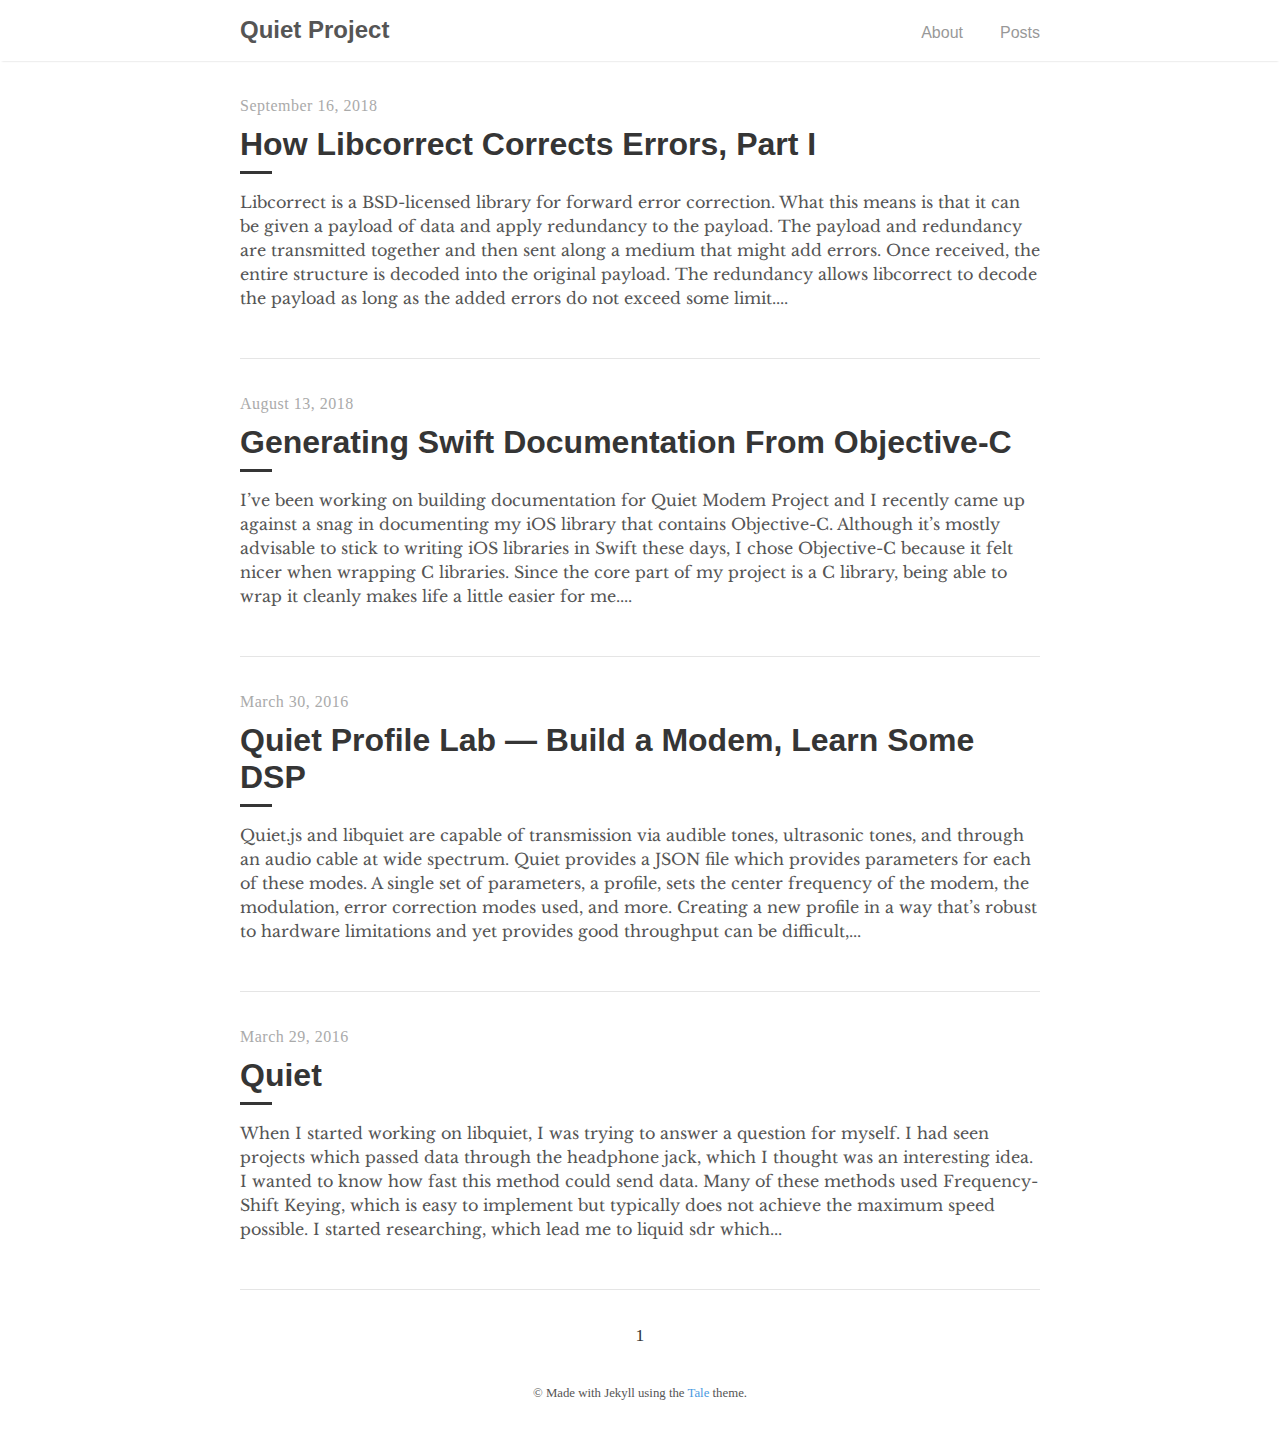
<file: index.html>
<!DOCTYPE html>
<html lang="en">

  <head>
  <meta charset='utf-8'>
  <meta http-equiv="X-UA-Compatible" content="chrome=1">
  <meta name="viewport" content="width=device-width, initial-scale=1">

  
    <meta name="description" content="Transmit data with sound. Quiet Project offers the ability to build native binaries that work with your soundcard and a JS implementation that uses Web Audio
">
  

  <title>
    
      Quiet Project
    
  </title>

  <!-- CSS -->
  <link rel="stylesheet" href="/assets/main.css">
  <link rel="stylesheet" href="https://fonts.googleapis.com/css?family=Libre+Baskerville:400,400i,700">
  <link rel="icon" type="image/png" sizes="32x32" href="/assets/favicon-32x32.png">
  <link rel="icon" type="image/png" sizes="16x16" href="/assets/favicon-16x16.png">
  <link rel="apple-touch-icon" sizes="180x180" href="/assets/apple-touch-icon.png">
  <link rel="canonical" href="https://quiet.github.io/">

  <link type="application/atom+xml" rel="alternate" href="https://quiet.github.io/feed.xml" title="Quiet Project" />
</head>


  <body>
    <nav class="nav">
      <div class="nav-container">
        <a href="/">
          <h2 class="nav-title">Quiet Project</h2>
        </a>
        <ul>
          <li><a href="/about">About</a></li>
          <li><a href="/">Posts</a></li>
        </ul>
      </div>
    </nav>

    <main>
      <div class="catalogue">
  
    <a href="/quiet-blog/2018/09/16/How-Libcorrect-Does-Forward-Error-Correction.html" class="catalogue-item">
      <div>
        <time datetime="2018-09-16 14:25:13 -0700" class="catalogue-time">September 16, 2018</time>
        <h1 class="catalogue-title">How Libcorrect Corrects Errors, Part I</h1>
        <div class="catalogue-line"></div>

        <p>
          Libcorrect is a BSD-licensed library for forward error correction. What this means is that it can be given a payload of data and apply redundancy to the payload. The payload and redundancy are transmitted together and then sent along a medium that might add errors. Once received, the entire structure is decoded into the original payload. The redundancy allows libcorrect to decode the payload as long as the added errors do not exceed some limit....
        </p>

      </div>
    </a>
  
    <a href="/quiet-blog/2018/08/13/Objective-C-Swift-Documentation.html" class="catalogue-item">
      <div>
        <time datetime="2018-08-13 00:25:10 -0700" class="catalogue-time">August 13, 2018</time>
        <h1 class="catalogue-title">Generating Swift Documentation From Objective-C</h1>
        <div class="catalogue-line"></div>

        <p>
          I’ve been working on building documentation for Quiet Modem Project and I recently came up against a snag in documenting my iOS library that contains Objective-C. Although it’s mostly advisable to stick to writing iOS libraries in Swift these days, I chose Objective-C because it felt nicer when wrapping C libraries. Since the core part of my project is a C library, being able to wrap it cleanly makes life a little easier for me....
        </p>

      </div>
    </a>
  
    <a href="/quiet-blog/2016/03/30/quiet-profile-lab-build-modem-learn-dsp.html" class="catalogue-item">
      <div>
        <time datetime="2016-03-30 09:30:20 -0700" class="catalogue-time">March 30, 2016</time>
        <h1 class="catalogue-title">Quiet Profile Lab — Build a Modem, Learn Some DSP</h1>
        <div class="catalogue-line"></div>

        <p>
          Quiet.js and libquiet are capable of transmission via audible tones, ultrasonic tones, and through an audio cable at wide spectrum. Quiet provides a JSON file which provides parameters for each of these modes. A single set of parameters, a profile, sets the center frequency of the modem, the modulation, error correction modes used, and more. Creating a new profile in a way that’s robust to hardware limitations and yet provides good throughput can be difficult,...
        </p>

      </div>
    </a>
  
    <a href="/quiet-blog/2016/03/29/quiet.html" class="catalogue-item">
      <div>
        <time datetime="2016-03-29 11:30:45 -0700" class="catalogue-time">March 29, 2016</time>
        <h1 class="catalogue-title">Quiet</h1>
        <div class="catalogue-line"></div>

        <p>
          When I started working on libquiet, I was trying to answer a question for myself. I had seen projects which passed data through the headphone jack, which I thought was an interesting idea. I wanted to know how fast this method could send data. Many of these methods used Frequency-Shift Keying, which is easy to implement but typically does not achieve the maximum speed possible. I started researching, which lead me to liquid sdr which...
        </p>

      </div>
    </a>
  
</div>

<div class="pagination">
  
  

  <span>1</span>
</div>

    </main>

    <footer>
      <span>
        &copy; Made with Jekyll using the <a href="https://github.com/chesterhow/tale/">Tale</a> theme.
      </span>
    </footer>
  </body>
</html>
</file>
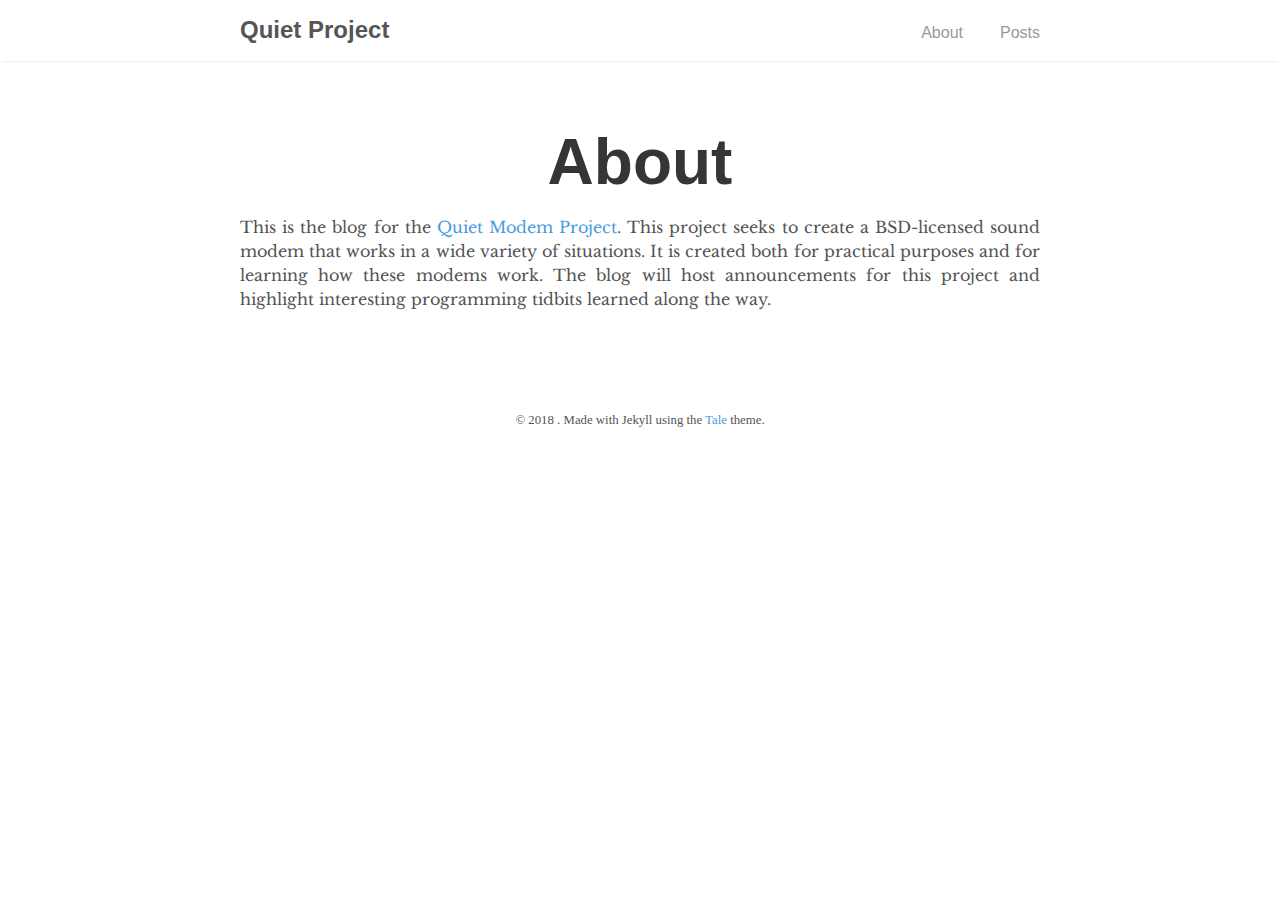
<file: about/index.html>
<!DOCTYPE html>
<html lang="en">

  <head>
  <meta charset='utf-8'>
  <meta http-equiv="X-UA-Compatible" content="chrome=1">
  <meta name="viewport" content="width=device-width, initial-scale=1">

  

  <title>
    
      About &middot; Quiet Project
    
  </title>

  <!-- CSS -->
  <link rel="stylesheet" href="/assets/main.css">
  <link rel="stylesheet" href="https://fonts.googleapis.com/css?family=Libre+Baskerville:400,400i,700">
  <link rel="icon" type="image/png" sizes="32x32" href="/assets/favicon-32x32.png">
  <link rel="icon" type="image/png" sizes="16x16" href="/assets/favicon-16x16.png">
  <link rel="apple-touch-icon" sizes="180x180" href="/assets/apple-touch-icon.png">
  <link rel="canonical" href="https://quiet.github.io/about/">

  <link type="application/atom+xml" rel="alternate" href="https://quiet.github.io/feed.xml" title="Quiet Project" />
</head>


  <body>
    <nav class="nav">
      <div class="nav-container">
        <a href="/">
          <h2 class="nav-title">Quiet Project</h2>
        </a>
        <ul>
          <li><a href="/about">About</a></li>
          <li><a href="/">Posts</a></li>
        </ul>
      </div>
    </nav>

    <main>
      <article class="post">

  <header class="post-header">
    <h1 class="post-title">About</h1>
  </header>

  <div class="post-content">
    <p>This is the blog for the <a href="https://github.com/quiet">Quiet Modem Project</a>. This project seeks to create a BSD-licensed sound modem that works in a wide variety of situations. It is created both for practical purposes and for learning how these modems work. The blog will host announcements for this project and highlight interesting programming tidbits learned along the way.</p>

  </div>

</article>

    </main>

    <footer>
      <span>
        &copy; <time datetime="2018-09-13 00:48:23 -0700">2018</time> . Made with Jekyll using the <a href="https://github.com/chesterhow/tale/">Tale</a> theme.
      </span>
    </footer>
  </body>
</html>
</file>
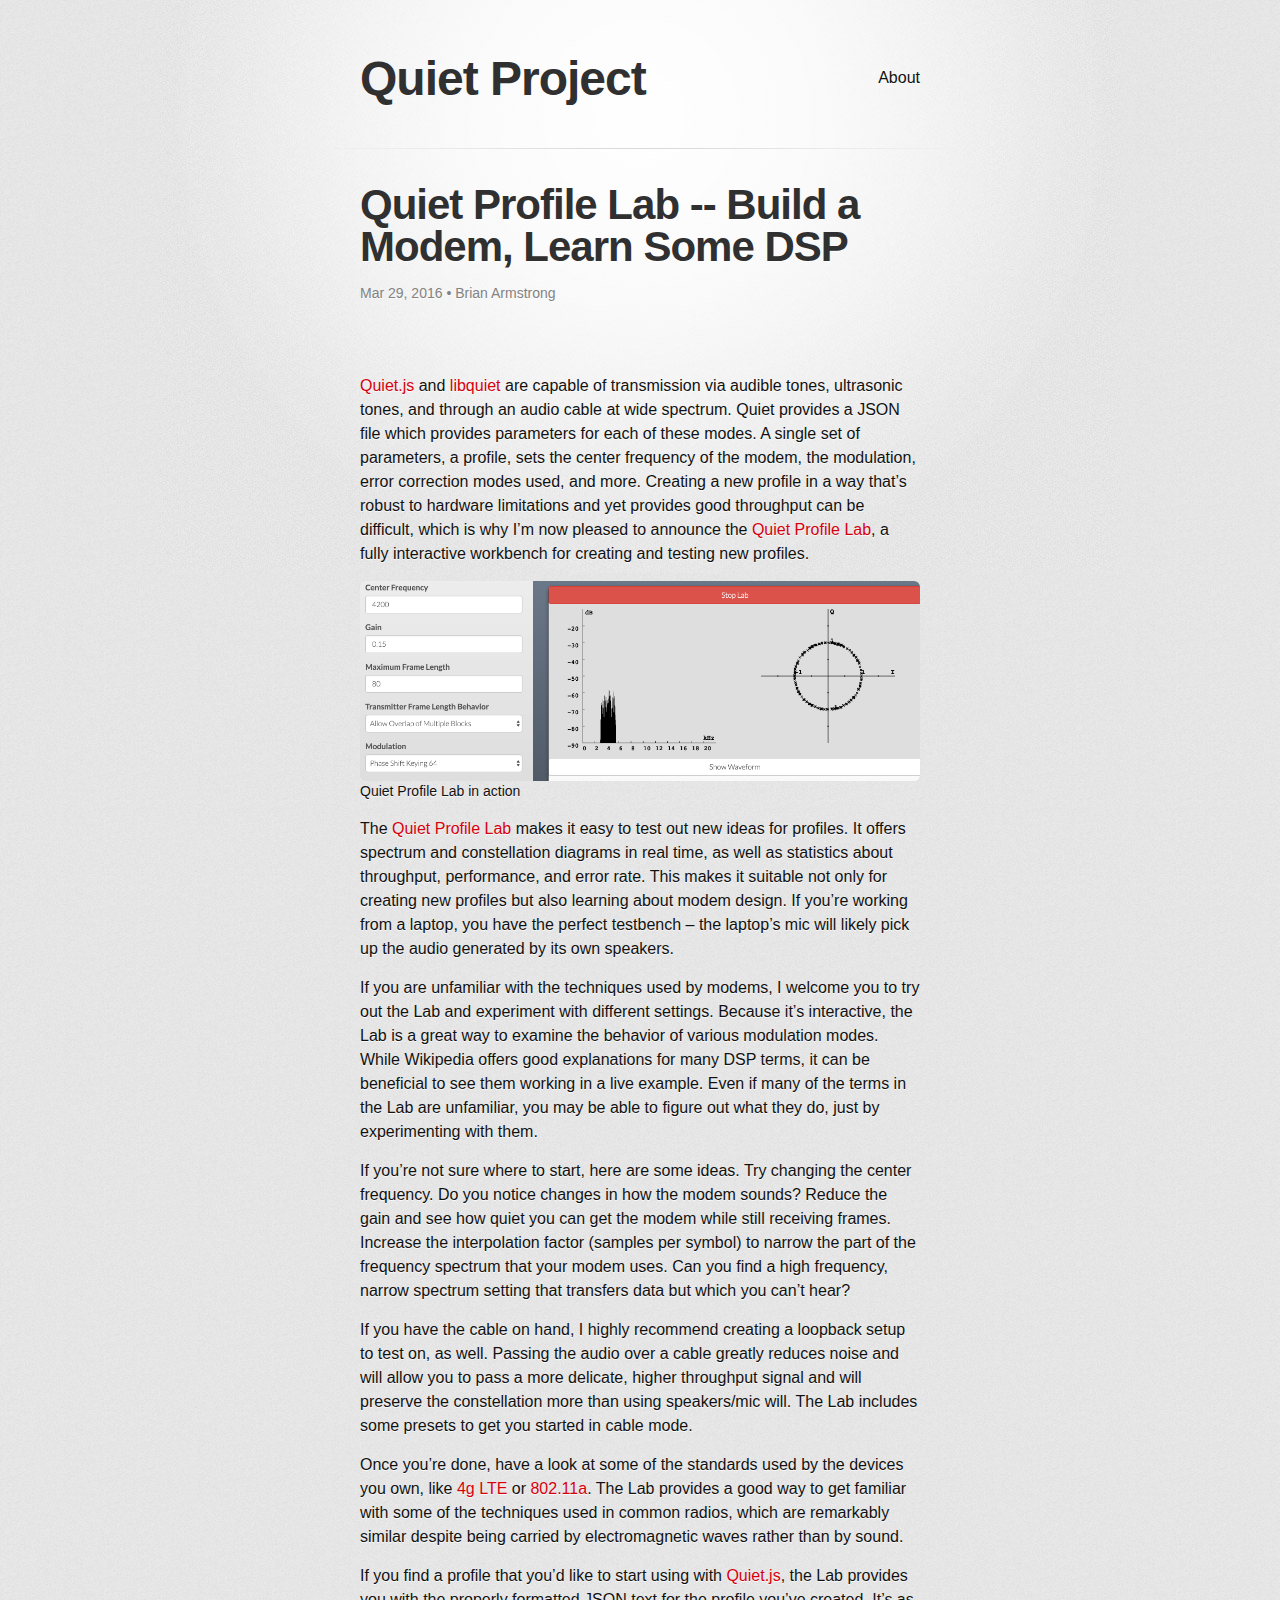
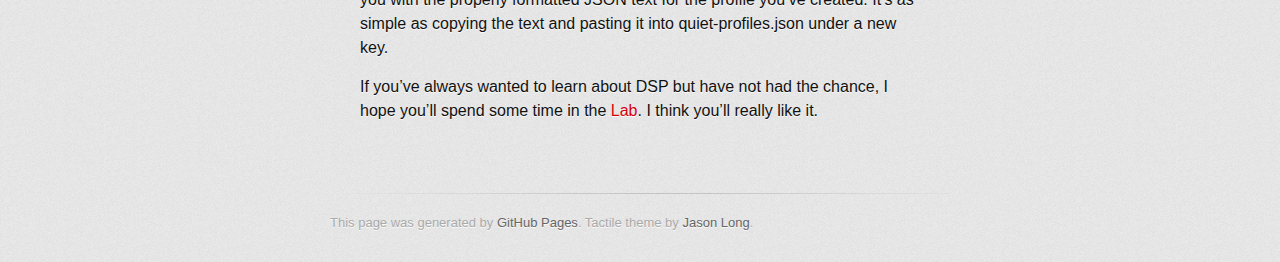
<file: quiet-blog/2016/03/29/quiet-profile-lab.html>
<!DOCTYPE html>
<html>
  <head>
  <meta charset='utf-8'>
  <meta http-equiv="X-UA-Compatible" content="chrome=1">
  <!--[if lt IE 9]>
  <script src="//html5shiv.googlecode.com/svn/trunk/html5.js"></script>
  <![endif]-->

  <title>Quiet Profile Lab -- Build a Modem, Learn Some DSP</title>
  <meta name="description" content="Quiet.js and libquiet are capable of transmission via audible tones, ultrasonic tones, and through an audio cable at wide spectrum. Quiet provides a JSON fil...">

  <link rel="stylesheet" type="text/css" href="/stylesheets/bootstrap.min.css"></link>
  <link rel="stylesheet" type="text/css" href="/stylesheets/stylesheet.css" media="screen">
  <link rel="stylesheet" type="text/css" href="/stylesheets/github-dark.css" media="screen">
  <link rel="stylesheet" type="text/css" href="/stylesheets/main.css" media="screen">
  <link rel="stylesheet" type="text/css" href="/stylesheets/print.css" media="print">
  <link rel="canonical" href="https://quiet.github.io/quiet-blog/2016/03/29/quiet-profile-lab.html">
  <link rel="alternate" type="application/rss+xml" title="Quiet Project" href="https://quiet.github.io/feed.xml">
  <link href='https://fonts.googleapis.com/css?family=Chivo:900' rel='stylesheet' type='text/css'>
</head>

  <body>
    <div id="container">
      <div class="inner">

        <header>

  <div class="wrapper">

    <a class="site-title" href="/"><h1>Quiet Project</h1></a>

    <nav class="site-nav">
      <a href="#" class="menu-icon">
        <svg viewBox="0 0 18 15">
          <path fill="#424242" d="M18,1.484c0,0.82-0.665,1.484-1.484,1.484H1.484C0.665,2.969,0,2.304,0,1.484l0,0C0,0.665,0.665,0,1.484,0 h15.031C17.335,0,18,0.665,18,1.484L18,1.484z"/>
          <path fill="#424242" d="M18,7.516C18,8.335,17.335,9,16.516,9H1.484C0.665,9,0,8.335,0,7.516l0,0c0-0.82,0.665-1.484,1.484-1.484 h15.031C17.335,6.031,18,6.696,18,7.516L18,7.516z"/>
          <path fill="#424242" d="M18,13.516C18,14.335,17.335,15,16.516,15H1.484C0.665,15,0,14.335,0,13.516l0,0 c0-0.82,0.665-1.484,1.484-1.484h15.031C17.335,12.031,18,12.696,18,13.516L18,13.516z"/>
        </svg>
      </a>

      <div class="trigger">
        
          
          <a class="page-link" href="/about/">About</a>
          
        
          
        
          
        
          
        
      </div>
    </nav>
    <h2></h2>
  </div>

</header>


        <hr>
        <section class="main_content">
          <div class="wrapper">
            <article class="post" itemscope itemtype="http://schema.org/BlogPosting">

  <header class="post-header">
    <h1 class="post-title" itemprop="name headline">Quiet Profile Lab -- Build a Modem, Learn Some DSP</h1>
    <p class="post-meta"><time datetime="2016-03-29T11:30:45-07:00" itemprop="datePublished">Mar 29, 2016</time> • <span itemprop="author" itemscope itemtype="http://schema.org/Person"><span itemprop="name">Brian Armstrong</span></span></p>
  </header>

  <div class="post-content" itemprop="articleBody">
    <p><a href="https://github.com/quiet/quiet-js">Quiet.js</a> and <a href="https://github.com/quiet/quiet">libquiet</a> are capable of transmission via audible tones, ultrasonic tones, and through an audio cable at wide spectrum. Quiet provides a JSON file which provides parameters for each of these modes. A single set of parameters, a profile, sets the center frequency of the modem, the modulation, error correction modes used, and more. Creating a new profile in a way that’s robust to hardware limitations and yet provides good throughput can be difficult, which is why I’m now pleased to announce the <a href="https://quiet.github.io/quiet-js/lab.html">Quiet Profile Lab</a>, a fully interactive workbench for creating and testing new profiles.</p>

<figure class="figure">
<img src="/images/qpl.png" class="figure-img img-fluid img-rounded" alt="Quiet Profile Lab in action" />
  <figcaption class="figure-caption">Quiet Profile Lab in action</figcaption>
</figure>

<p>The <a href="https://quiet.github.io/quiet-js/lab.html">Quiet Profile Lab</a> makes it easy to test out new ideas for profiles. It offers spectrum and constellation diagrams in real time, as well as statistics about throughput, performance, and error rate. This makes it suitable not only for creating new profiles but also learning about modem design. If you’re working from a laptop, you have the perfect testbench – the laptop’s mic will likely pick up the audio generated by its own speakers.</p>

<p>If you are unfamiliar with the techniques used by modems, I welcome you to try out the Lab and experiment with different settings. Because it’s interactive, the Lab is a great way to examine the behavior of various modulation modes. While Wikipedia offers good explanations for many DSP terms, it can be beneficial to see them working in a live example. Even if many of the terms in the Lab are unfamiliar, you may be able to figure out what they do, just by experimenting with them.</p>

<p>If you’re not sure where to start, here are some ideas. Try changing the center frequency. Do you notice changes in how the modem sounds? Reduce the gain and see how quiet you can get the modem while still receiving frames. Increase the interpolation factor (samples per symbol) to narrow the part of the frequency spectrum that your modem uses. Can you find a high frequency, narrow spectrum setting that transfers data but which you can’t hear?</p>

<p>If you have the cable on hand, I highly recommend creating a loopback setup to test on, as well. Passing the audio over a cable greatly reduces noise and will allow you to pass a more delicate, higher throughput signal and will preserve the constellation more than using speakers/mic will. The Lab includes some presets to get you started in cable mode.</p>

<p>Once you’re done, have a look at some of the standards used by the devices you own, like <a href="http://electronicdesign.com/4g/introduction-lte-advanced-real-4g#%E2%80%9DFrequency%E2%80%9D">4g LTE</a> or <a href="https://en.wikipedia.org/wiki/Orthogonal_frequency-division_multiplexing#OFDM_system_comparison_table">802.11a</a>. The Lab provides a good way to get familiar with some of the techniques used in common radios, which are remarkably similar despite being carried by electromagnetic waves rather than by sound.</p>

<p>If you find a profile that you’d like to start using with <a href="https://github.com/quiet/quiet-js">Quiet.js</a>, the Lab provides you with the properly formatted JSON text for the profile you’ve created. It’s as simple as copying the text and pasting it into quiet-profiles.json under a new key.</p>

<p>If you’ve always wanted to learn about DSP but have not had the chance, I hope you’ll spend some time in the <a href="https://quiet.github.io/quiet-js/lab.html">Lab</a>. I think you’ll really like it.</p>


  </div>

</article>

          </div>
        </section>

        <footer>
  This page was generated by <a href="https://pages.github.com">GitHub Pages</a>. Tactile theme by <a href="https://twitter.com/jasonlong">Jason Long</a>.
</footer>

      </div>
    </div>
  </body>
</html>
</file>
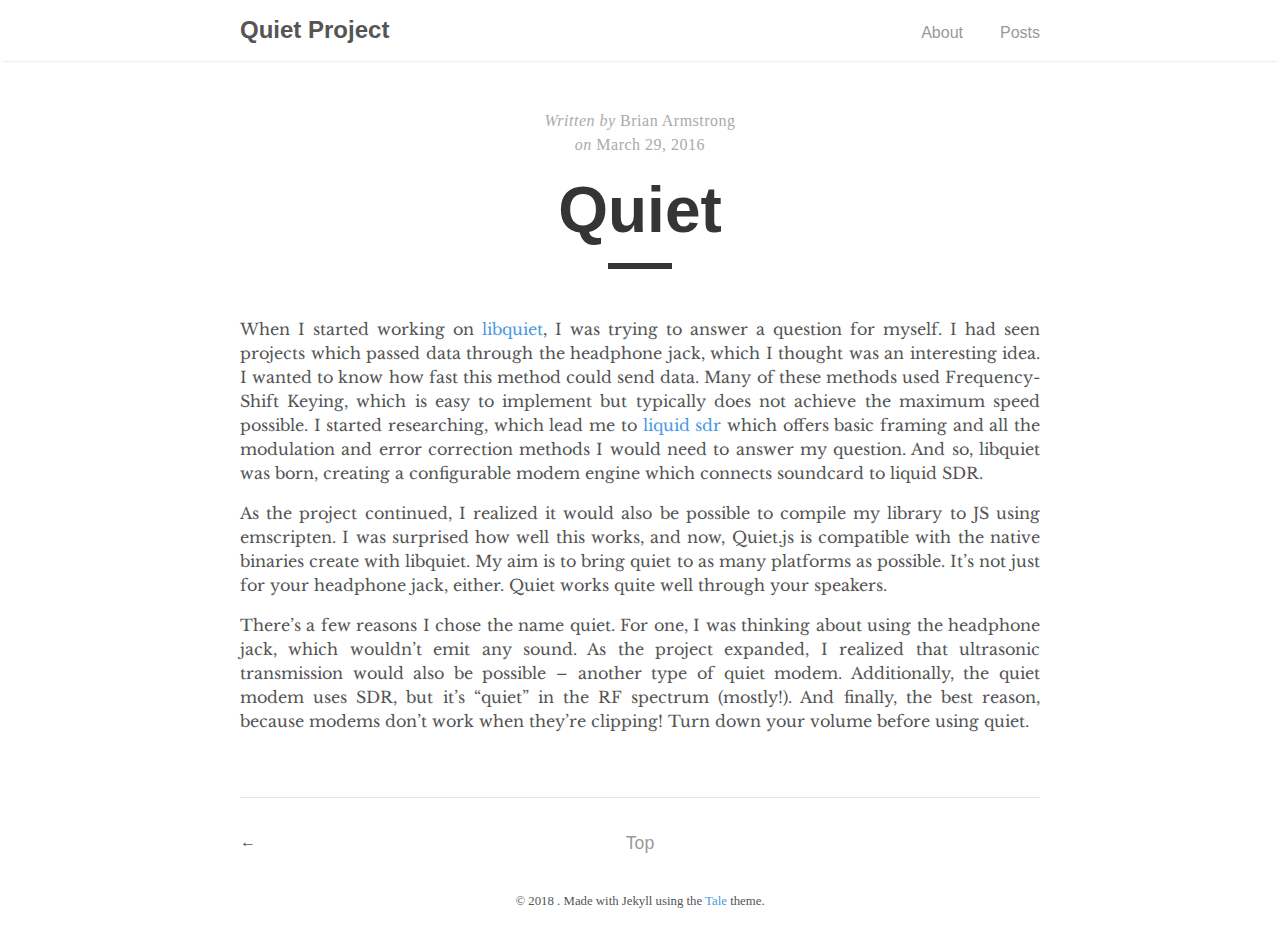
<file: quiet-blog/2016/03/29/quiet.html>
<!DOCTYPE html>
<html lang="en">

  <head>
  <meta charset='utf-8'>
  <meta http-equiv="X-UA-Compatible" content="chrome=1">
  <meta name="viewport" content="width=device-width, initial-scale=1">

  

  <title>
    
      Quiet &middot; Quiet Project
    
  </title>

  <!-- CSS -->
  <link rel="stylesheet" href="/assets/main.css">
  <link rel="stylesheet" href="https://fonts.googleapis.com/css?family=Libre+Baskerville:400,400i,700">
  <link rel="icon" type="image/png" sizes="32x32" href="/assets/favicon-32x32.png">
  <link rel="icon" type="image/png" sizes="16x16" href="/assets/favicon-16x16.png">
  <link rel="apple-touch-icon" sizes="180x180" href="/assets/apple-touch-icon.png">
  <link rel="canonical" href="https://quiet.github.io/quiet-blog/2016/03/29/quiet.html">

  <link type="application/atom+xml" rel="alternate" href="https://quiet.github.io/feed.xml" title="Quiet Project" />
</head>


  <body>
    <nav class="nav">
      <div class="nav-container">
        <a href="/">
          <h2 class="nav-title">Quiet Project</h2>
        </a>
        <ul>
          <li><a href="/about">About</a></li>
          <li><a href="/">Posts</a></li>
        </ul>
      </div>
    </nav>

    <main>
      <div class="post">
  <div class="post-info">
    <span>Written by</span>
    
        Brian Armstrong
    

    
      <br>
      <span>on&nbsp;</span><time datetime="2016-03-29 11:30:45 -0700">March 29, 2016</time>
    
  </div>

  <h1 class="post-title">Quiet</h1>
  <div class="post-line"></div>

  <p>When I started working on <a href="https://github.com/quiet/quiet">libquiet</a>, I was trying to answer a question for myself. I had seen projects which passed data through the headphone jack, which I thought was an interesting idea. I wanted to know how fast this method could send data. Many of these methods used Frequency-Shift Keying, which is easy to implement but typically does not achieve the maximum speed possible. I started researching, which lead me to <a href="http://liquidsdr.org/">liquid sdr</a> which offers basic framing and all the modulation and error correction methods I would need to answer my question. And so, libquiet was born, creating a configurable modem engine which connects soundcard to liquid SDR.</p>

<p>As the project continued, I realized it would also be possible to compile my library to JS using emscripten. I was surprised how well this works, and now, Quiet.js is compatible with the native binaries create with libquiet. My aim is to bring quiet to as many platforms as possible. It’s not just for your headphone jack, either. Quiet works quite well through your speakers.</p>

<p>There’s a few reasons I chose the name quiet. For one, I was thinking about using the headphone jack, which wouldn’t emit any sound. As the project expanded, I realized that ultrasonic transmission would also be possible – another type of quiet modem. Additionally, the quiet modem uses SDR, but it’s “quiet” in the RF spectrum (mostly!). And finally, the best reason, because modems don’t work when they’re clipping! Turn down your volume before using quiet.</p>



</div>

<div class="pagination">
  
    <a href="/quiet-blog/2016/03/30/quiet-profile-lab-build-modem-learn-dsp.html" class="left arrow">&#8592;</a>
  
  

  <a href="#" class="top">Top</a>
</div>

    </main>

    <footer>
      <span>
        &copy; <time datetime="2018-09-13 00:48:23 -0700">2018</time> . Made with Jekyll using the <a href="https://github.com/chesterhow/tale/">Tale</a> theme.
      </span>
    </footer>
  </body>
</html>
</file>
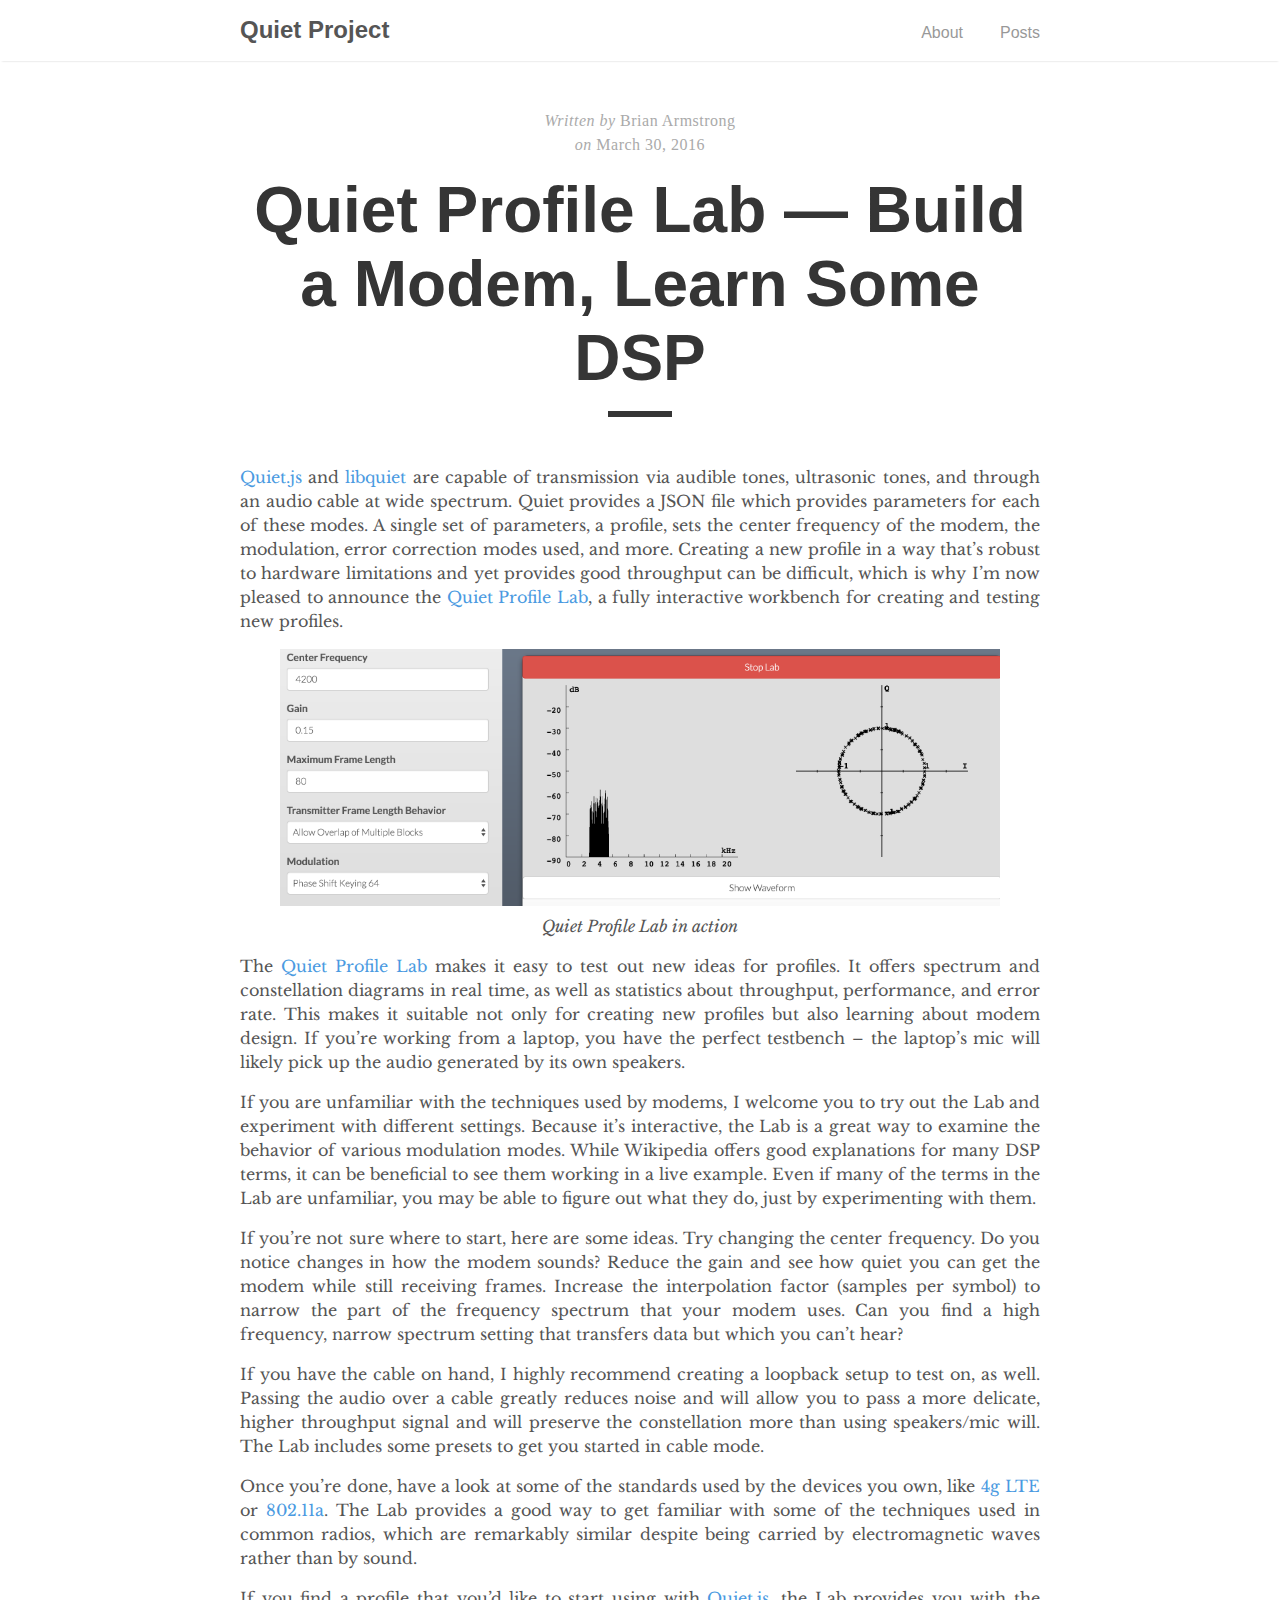
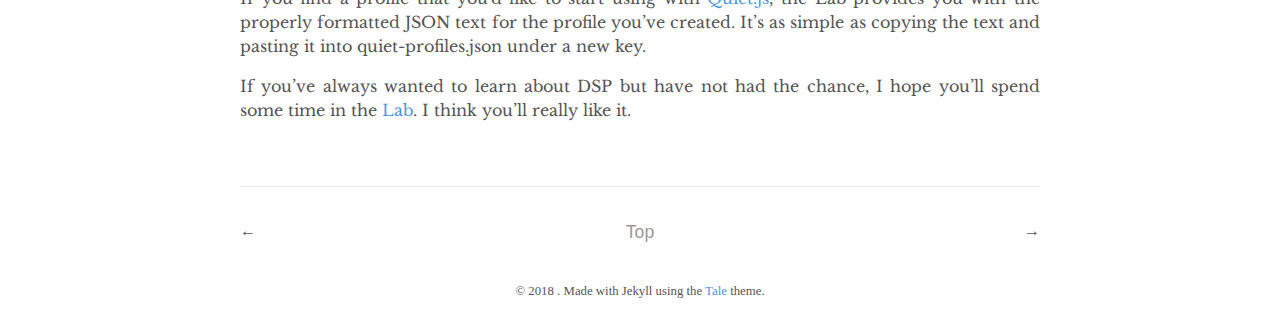
<file: quiet-blog/2016/03/30/quiet-profile-lab-build-modem-learn-dsp.html>
<!DOCTYPE html>
<html lang="en">

  <head>
  <meta charset='utf-8'>
  <meta http-equiv="X-UA-Compatible" content="chrome=1">
  <meta name="viewport" content="width=device-width, initial-scale=1">

  

  <title>
    
      Quiet Profile Lab — Build a Modem, Learn Some DSP &middot; Quiet Project
    
  </title>

  <!-- CSS -->
  <link rel="stylesheet" href="/assets/main.css">
  <link rel="stylesheet" href="https://fonts.googleapis.com/css?family=Libre+Baskerville:400,400i,700">
  <link rel="icon" type="image/png" sizes="32x32" href="/assets/favicon-32x32.png">
  <link rel="icon" type="image/png" sizes="16x16" href="/assets/favicon-16x16.png">
  <link rel="apple-touch-icon" sizes="180x180" href="/assets/apple-touch-icon.png">
  <link rel="canonical" href="https://quiet.github.io/quiet-blog/2016/03/30/quiet-profile-lab-build-modem-learn-dsp.html">

  <link type="application/atom+xml" rel="alternate" href="https://quiet.github.io/feed.xml" title="Quiet Project" />
</head>


  <body>
    <nav class="nav">
      <div class="nav-container">
        <a href="/">
          <h2 class="nav-title">Quiet Project</h2>
        </a>
        <ul>
          <li><a href="/about">About</a></li>
          <li><a href="/">Posts</a></li>
        </ul>
      </div>
    </nav>

    <main>
      <div class="post">
  <div class="post-info">
    <span>Written by</span>
    
        Brian Armstrong
    

    
      <br>
      <span>on&nbsp;</span><time datetime="2016-03-30 09:30:20 -0700">March 30, 2016</time>
    
  </div>

  <h1 class="post-title">Quiet Profile Lab — Build a Modem, Learn Some DSP</h1>
  <div class="post-line"></div>

  <p><a href="https://github.com/quiet/quiet-js">Quiet.js</a> and <a href="https://github.com/quiet/quiet">libquiet</a> are capable of transmission via audible tones, ultrasonic tones, and through an audio cable at wide spectrum. Quiet provides a JSON file which provides parameters for each of these modes. A single set of parameters, a profile, sets the center frequency of the modem, the modulation, error correction modes used, and more. Creating a new profile in a way that’s robust to hardware limitations and yet provides good throughput can be difficult, which is why I’m now pleased to announce the <a href="https://quiet.github.io/quiet-js/lab.html">Quiet Profile Lab</a>, a fully interactive workbench for creating and testing new profiles.</p>

<figure class="figure">
<img src="/images/qpl.png" class="figure-img img-fluid img-rounded" alt="Quiet Profile Lab in action" />
  <figcaption class="figure-caption">Quiet Profile Lab in action</figcaption>
</figure>

<p>The <a href="https://quiet.github.io/quiet-js/lab.html">Quiet Profile Lab</a> makes it easy to test out new ideas for profiles. It offers spectrum and constellation diagrams in real time, as well as statistics about throughput, performance, and error rate. This makes it suitable not only for creating new profiles but also learning about modem design. If you’re working from a laptop, you have the perfect testbench – the laptop’s mic will likely pick up the audio generated by its own speakers.</p>

<p>If you are unfamiliar with the techniques used by modems, I welcome you to try out the Lab and experiment with different settings. Because it’s interactive, the Lab is a great way to examine the behavior of various modulation modes. While Wikipedia offers good explanations for many DSP terms, it can be beneficial to see them working in a live example. Even if many of the terms in the Lab are unfamiliar, you may be able to figure out what they do, just by experimenting with them.</p>

<p>If you’re not sure where to start, here are some ideas. Try changing the center frequency. Do you notice changes in how the modem sounds? Reduce the gain and see how quiet you can get the modem while still receiving frames. Increase the interpolation factor (samples per symbol) to narrow the part of the frequency spectrum that your modem uses. Can you find a high frequency, narrow spectrum setting that transfers data but which you can’t hear?</p>

<p>If you have the cable on hand, I highly recommend creating a loopback setup to test on, as well. Passing the audio over a cable greatly reduces noise and will allow you to pass a more delicate, higher throughput signal and will preserve the constellation more than using speakers/mic will. The Lab includes some presets to get you started in cable mode.</p>

<p>Once you’re done, have a look at some of the standards used by the devices you own, like <a href="http://electronicdesign.com/4g/introduction-lte-advanced-real-4g#%E2%80%9DFrequency%E2%80%9D">4g LTE</a> or <a href="https://en.wikipedia.org/wiki/Orthogonal_frequency-division_multiplexing#OFDM_system_comparison_table">802.11a</a>. The Lab provides a good way to get familiar with some of the techniques used in common radios, which are remarkably similar despite being carried by electromagnetic waves rather than by sound.</p>

<p>If you find a profile that you’d like to start using with <a href="https://github.com/quiet/quiet-js">Quiet.js</a>, the Lab provides you with the properly formatted JSON text for the profile you’ve created. It’s as simple as copying the text and pasting it into quiet-profiles.json under a new key.</p>

<p>If you’ve always wanted to learn about DSP but have not had the chance, I hope you’ll spend some time in the <a href="https://quiet.github.io/quiet-js/lab.html">Lab</a>. I think you’ll really like it.</p>



</div>

<div class="pagination">
  
    <a href="/quiet-blog/2018/08/13/Objective-C-Swift-Documentation.html" class="left arrow">&#8592;</a>
  
  
    <a href="/quiet-blog/2016/03/29/quiet.html" class="right arrow">&#8594;</a>
  

  <a href="#" class="top">Top</a>
</div>

    </main>

    <footer>
      <span>
        &copy; <time datetime="2018-09-13 00:48:23 -0700">2018</time> . Made with Jekyll using the <a href="https://github.com/chesterhow/tale/">Tale</a> theme.
      </span>
    </footer>
  </body>
</html>
</file>
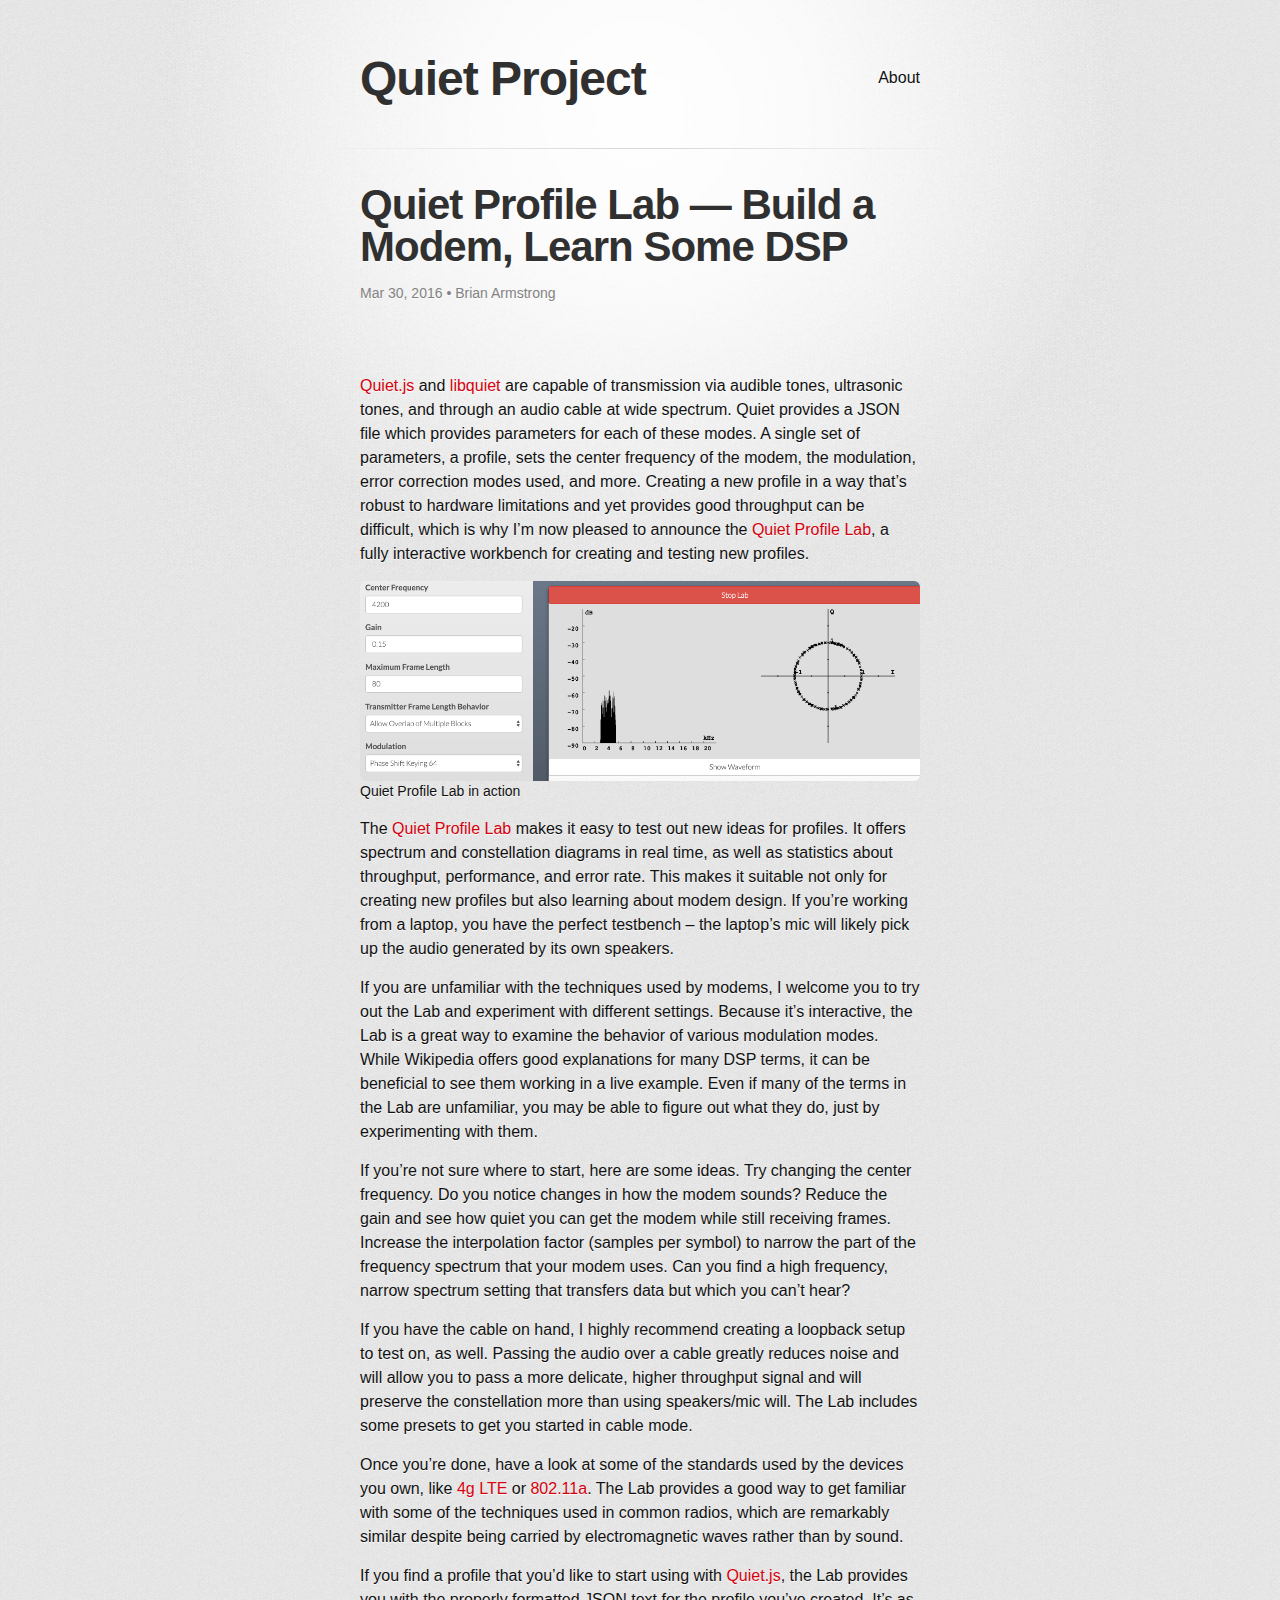
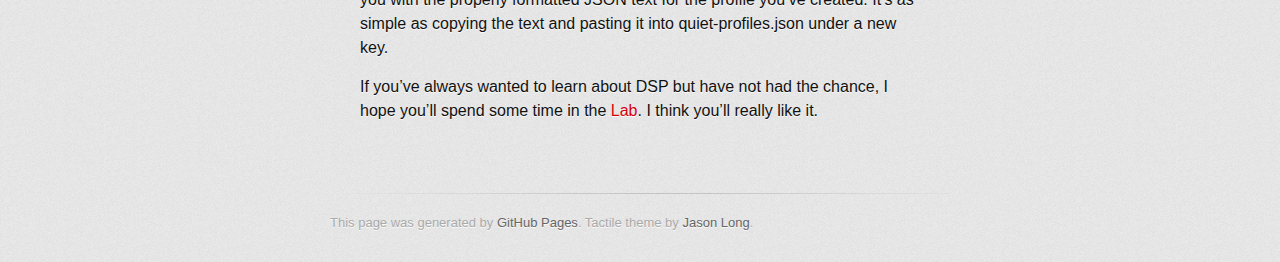
<file: quiet-blog/2016/03/30/quiet-profile-lab.html>
<!DOCTYPE html>
<html>
  <head>
  <meta charset='utf-8'>
  <meta http-equiv="X-UA-Compatible" content="chrome=1">
  <!--[if lt IE 9]>
  <script src="//html5shiv.googlecode.com/svn/trunk/html5.js"></script>
  <![endif]-->

  <title>Quiet Profile Lab — Build a Modem, Learn Some DSP</title>
  <meta name="description" content="Quiet.js and libquiet are capable of transmission via audible tones, ultrasonic tones, and through an audio cable at wide spectrum. Quiet provides a JSON fil...">

  <link rel="stylesheet" type="text/css" href="/stylesheets/bootstrap.min.css"></link>
  <link rel="stylesheet" type="text/css" href="/stylesheets/stylesheet.css" media="screen">
  <link rel="stylesheet" type="text/css" href="/stylesheets/github-dark.css" media="screen">
  <link rel="stylesheet" type="text/css" href="/stylesheets/main.css" media="screen">
  <link rel="stylesheet" type="text/css" href="/stylesheets/print.css" media="print">
  <link rel="canonical" href="https://quiet.github.io/quiet-blog/2016/03/30/quiet-profile-lab.html">
  <link rel="alternate" type="application/rss+xml" title="Quiet Project" href="https://quiet.github.io/feed.xml">
  <link href='https://fonts.googleapis.com/css?family=Chivo:900' rel='stylesheet' type='text/css'>
</head>

  <body>
    <div id="container">
      <div class="inner">

        <header>

  <div class="wrapper">

    <a class="site-title" href="/"><h1>Quiet Project</h1></a>

    <nav class="site-nav">
      <a href="#" class="menu-icon">
        <svg viewBox="0 0 18 15">
          <path fill="#424242" d="M18,1.484c0,0.82-0.665,1.484-1.484,1.484H1.484C0.665,2.969,0,2.304,0,1.484l0,0C0,0.665,0.665,0,1.484,0 h15.031C17.335,0,18,0.665,18,1.484L18,1.484z"/>
          <path fill="#424242" d="M18,7.516C18,8.335,17.335,9,16.516,9H1.484C0.665,9,0,8.335,0,7.516l0,0c0-0.82,0.665-1.484,1.484-1.484 h15.031C17.335,6.031,18,6.696,18,7.516L18,7.516z"/>
          <path fill="#424242" d="M18,13.516C18,14.335,17.335,15,16.516,15H1.484C0.665,15,0,14.335,0,13.516l0,0 c0-0.82,0.665-1.484,1.484-1.484h15.031C17.335,12.031,18,12.696,18,13.516L18,13.516z"/>
        </svg>
      </a>

      <div class="trigger">
        
          
          <a class="page-link" href="/about/">About</a>
          
        
          
        
          
        
          
        
      </div>
    </nav>
    <h2></h2>
  </div>

</header>


        <hr>
        <section class="main_content">
          <div class="wrapper">
            <article class="post" itemscope itemtype="http://schema.org/BlogPosting">

  <header class="post-header">
    <h1 class="post-title" itemprop="name headline">Quiet Profile Lab — Build a Modem, Learn Some DSP</h1>
    <p class="post-meta"><time datetime="2016-03-30T09:30:20-07:00" itemprop="datePublished">Mar 30, 2016</time> • <span itemprop="author" itemscope itemtype="http://schema.org/Person"><span itemprop="name">Brian Armstrong</span></span></p>
  </header>

  <div class="post-content" itemprop="articleBody">
    <p><a href="https://github.com/quiet/quiet-js">Quiet.js</a> and <a href="https://github.com/quiet/quiet">libquiet</a> are capable of transmission via audible tones, ultrasonic tones, and through an audio cable at wide spectrum. Quiet provides a JSON file which provides parameters for each of these modes. A single set of parameters, a profile, sets the center frequency of the modem, the modulation, error correction modes used, and more. Creating a new profile in a way that’s robust to hardware limitations and yet provides good throughput can be difficult, which is why I’m now pleased to announce the <a href="https://quiet.github.io/quiet-js/lab.html">Quiet Profile Lab</a>, a fully interactive workbench for creating and testing new profiles.</p>

<figure class="figure">
<img src="/images/qpl.png" class="figure-img img-fluid img-rounded" alt="Quiet Profile Lab in action" />
  <figcaption class="figure-caption">Quiet Profile Lab in action</figcaption>
</figure>

<p>The <a href="https://quiet.github.io/quiet-js/lab.html">Quiet Profile Lab</a> makes it easy to test out new ideas for profiles. It offers spectrum and constellation diagrams in real time, as well as statistics about throughput, performance, and error rate. This makes it suitable not only for creating new profiles but also learning about modem design. If you’re working from a laptop, you have the perfect testbench – the laptop’s mic will likely pick up the audio generated by its own speakers.</p>

<p>If you are unfamiliar with the techniques used by modems, I welcome you to try out the Lab and experiment with different settings. Because it’s interactive, the Lab is a great way to examine the behavior of various modulation modes. While Wikipedia offers good explanations for many DSP terms, it can be beneficial to see them working in a live example. Even if many of the terms in the Lab are unfamiliar, you may be able to figure out what they do, just by experimenting with them.</p>

<p>If you’re not sure where to start, here are some ideas. Try changing the center frequency. Do you notice changes in how the modem sounds? Reduce the gain and see how quiet you can get the modem while still receiving frames. Increase the interpolation factor (samples per symbol) to narrow the part of the frequency spectrum that your modem uses. Can you find a high frequency, narrow spectrum setting that transfers data but which you can’t hear?</p>

<p>If you have the cable on hand, I highly recommend creating a loopback setup to test on, as well. Passing the audio over a cable greatly reduces noise and will allow you to pass a more delicate, higher throughput signal and will preserve the constellation more than using speakers/mic will. The Lab includes some presets to get you started in cable mode.</p>

<p>Once you’re done, have a look at some of the standards used by the devices you own, like <a href="http://electronicdesign.com/4g/introduction-lte-advanced-real-4g#%E2%80%9DFrequency%E2%80%9D">4g LTE</a> or <a href="https://en.wikipedia.org/wiki/Orthogonal_frequency-division_multiplexing#OFDM_system_comparison_table">802.11a</a>. The Lab provides a good way to get familiar with some of the techniques used in common radios, which are remarkably similar despite being carried by electromagnetic waves rather than by sound.</p>

<p>If you find a profile that you’d like to start using with <a href="https://github.com/quiet/quiet-js">Quiet.js</a>, the Lab provides you with the properly formatted JSON text for the profile you’ve created. It’s as simple as copying the text and pasting it into quiet-profiles.json under a new key.</p>

<p>If you’ve always wanted to learn about DSP but have not had the chance, I hope you’ll spend some time in the <a href="https://quiet.github.io/quiet-js/lab.html">Lab</a>. I think you’ll really like it.</p>


  </div>

</article>

          </div>
        </section>

        <footer>
  This page was generated by <a href="https://pages.github.com">GitHub Pages</a>. Tactile theme by <a href="https://twitter.com/jasonlong">Jason Long</a>.
</footer>

      </div>
    </div>
  </body>
</html>
</file>
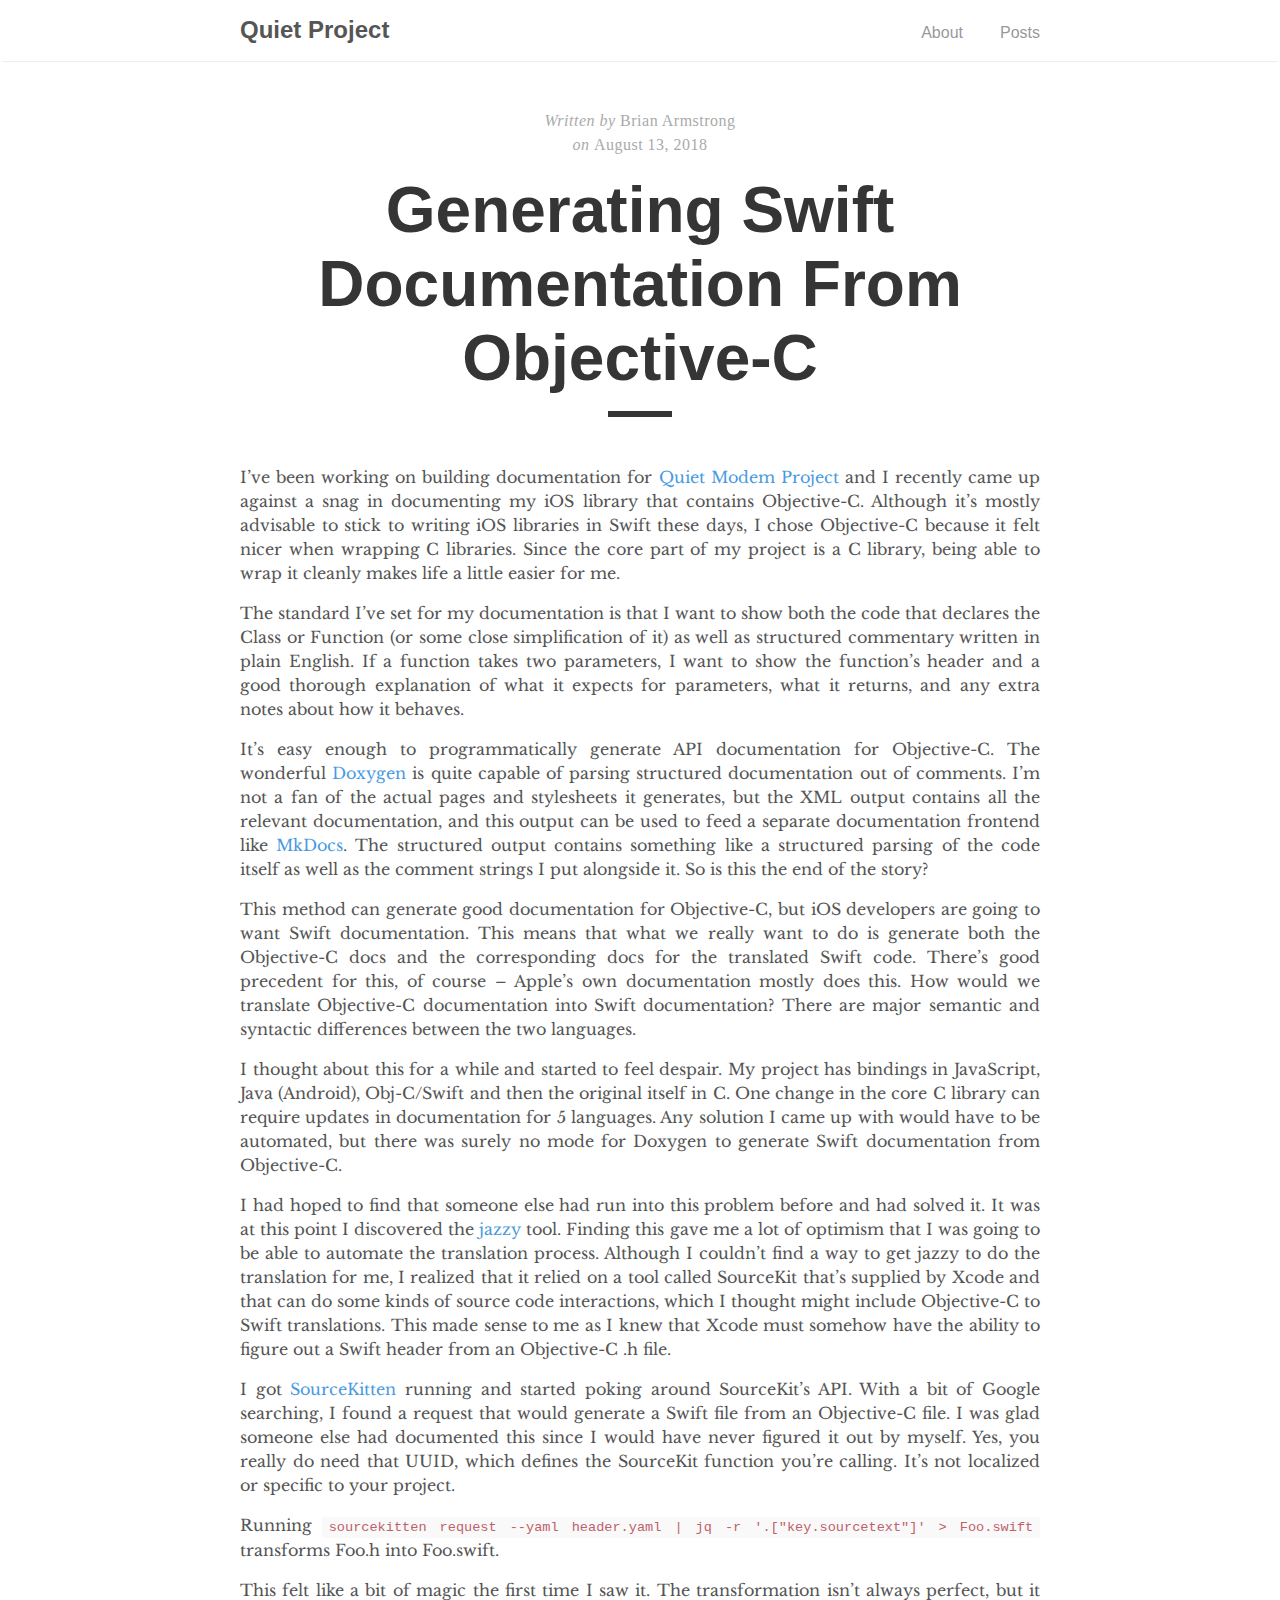
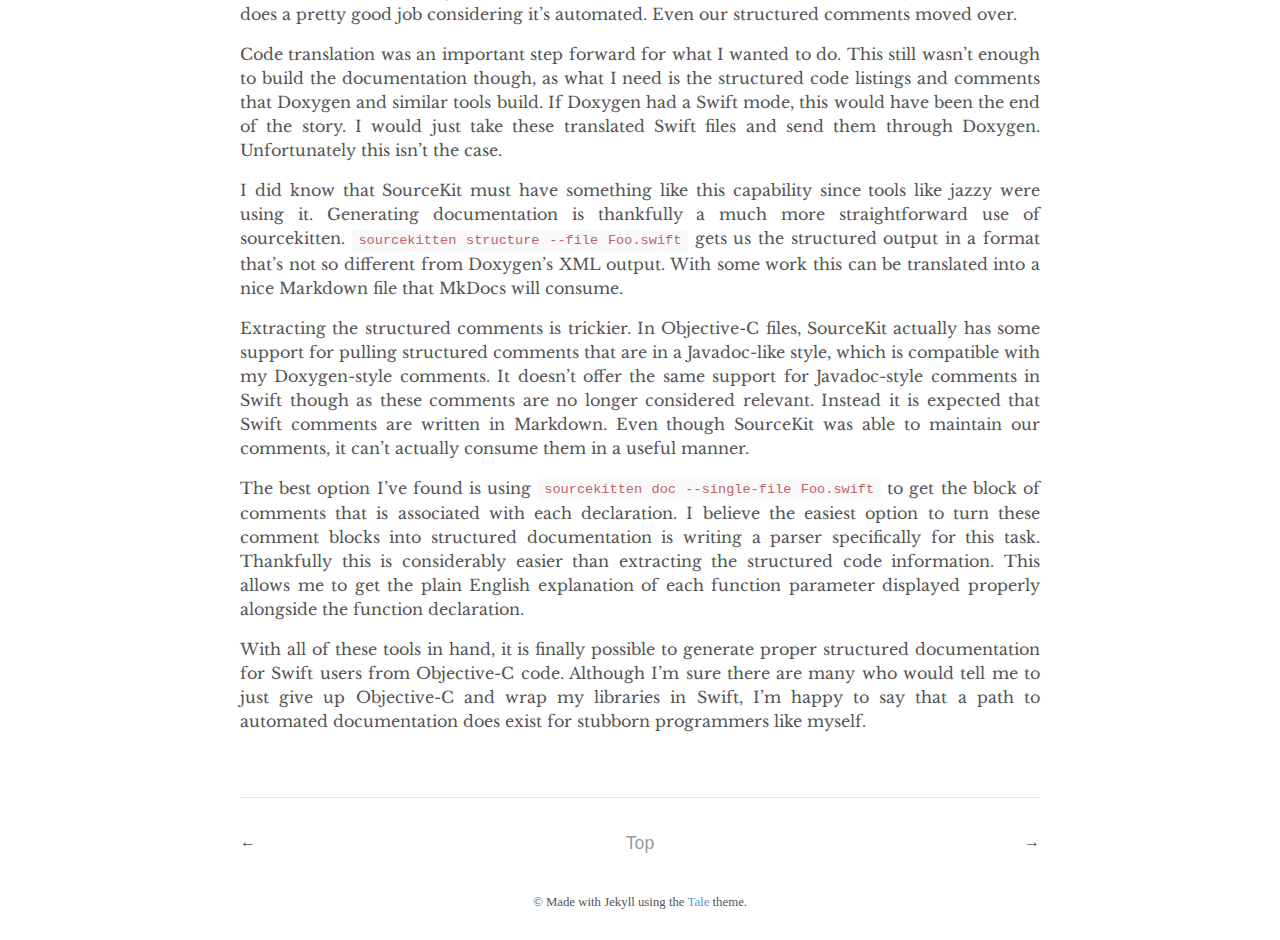
<file: quiet-blog/2018/08/13/Objective-C-Swift-Documentation.html>
<!DOCTYPE html>
<html lang="en">

  <head>
  <meta charset='utf-8'>
  <meta http-equiv="X-UA-Compatible" content="chrome=1">
  <meta name="viewport" content="width=device-width, initial-scale=1">

  

  <title>
    
      Generating Swift Documentation From Objective-C &middot; Quiet Project
    
  </title>

  <!-- CSS -->
  <link rel="stylesheet" href="/assets/main.css">
  <link rel="stylesheet" href="https://fonts.googleapis.com/css?family=Libre+Baskerville:400,400i,700">
  <link rel="icon" type="image/png" sizes="32x32" href="/assets/favicon-32x32.png">
  <link rel="icon" type="image/png" sizes="16x16" href="/assets/favicon-16x16.png">
  <link rel="apple-touch-icon" sizes="180x180" href="/assets/apple-touch-icon.png">
  <link rel="canonical" href="https://quiet.github.io/quiet-blog/2018/08/13/Objective-C-Swift-Documentation.html">

  <link type="application/atom+xml" rel="alternate" href="https://quiet.github.io/feed.xml" title="Quiet Project" />
</head>


  <body>
    <nav class="nav">
      <div class="nav-container">
        <a href="/">
          <h2 class="nav-title">Quiet Project</h2>
        </a>
        <ul>
          <li><a href="/about">About</a></li>
          <li><a href="/">Posts</a></li>
        </ul>
      </div>
    </nav>

    <main>
      <div class="post">
  <div class="post-info">
    <span>Written by</span>
    
        Brian Armstrong
    

    
      <br>
      <span>on&nbsp;</span><time datetime="2018-08-13 00:25:10 -0700">August 13, 2018</time>
    
  </div>

  <h1 class="post-title">Generating Swift Documentation From Objective-C</h1>
  <div class="post-line"></div>

  <p>I’ve been working on building documentation for <a href="https://github.com/quiet">Quiet Modem Project</a> and I recently came up against a snag in documenting my iOS library that contains Objective-C. Although it’s mostly advisable to stick to writing iOS libraries in Swift these days, I chose Objective-C because it felt nicer when wrapping C libraries. Since the core part of my project is a C library, being able to wrap it cleanly makes life a little easier for me.</p>

<p>The standard I’ve set for my documentation is that I want to show both the code that declares the Class or Function (or some close simplification of it) as well as structured commentary written in plain English. If a function takes two parameters, I want to show the function’s header and a good thorough explanation of what it expects for parameters, what it returns, and any extra notes about how it behaves.</p>

<p>It’s easy enough to programmatically generate API documentation for Objective-C. The wonderful <a href="http://www.doxygen.org">Doxygen</a> is quite capable of parsing structured documentation out of comments. I’m not a fan of the actual pages and stylesheets it generates, but the XML output contains all the relevant documentation, and this output can be used to feed a separate documentation frontend like <a href="https://www.mkdocs.org">MkDocs</a>. The structured output contains something like a structured parsing of the code itself as well as the comment strings I put alongside it. So is this the end of the story?</p>

<p>This method can generate good documentation for Objective-C, but iOS developers are going to want Swift documentation. This means that what we really want to do is generate both the Objective-C docs and the corresponding docs for the translated Swift code. There’s good precedent for this, of course – Apple’s own documentation mostly does this. How would we translate Objective-C documentation into Swift documentation? There are major semantic and syntactic differences between the two languages.</p>

<p>I thought about this for a while and started to feel despair. My project has bindings in JavaScript, Java (Android), Obj-C/Swift and then the original itself in C. One change in the core C library can require updates in documentation for 5 languages. Any solution I came up with would have to be automated, but there was surely no mode for Doxygen to generate Swift documentation from Objective-C.</p>

<p>I had hoped to find that someone else had run into this problem before and had solved it. It was at this point I discovered the <a href="https://github.com/realm/jazzy">jazzy</a> tool. Finding this gave me a lot of optimism that I was going to be able to automate the translation process. Although I couldn’t find a way to get jazzy to do the translation for me, I realized that it relied on a tool called SourceKit that’s supplied by Xcode and that can do some kinds of source code interactions, which I thought might include Objective-C to Swift translations. This made sense to me as I knew that Xcode must somehow have the ability to figure out a Swift header from an Objective-C .h file.</p>

<p>I got <a href="https://github.com/jpsim/SourceKitten">SourceKitten</a> running and started poking around SourceKit’s API. With a bit of Google searching, I found a request that would generate a Swift file from an Objective-C file. I was glad someone else had documented this since I would have never figured it out by myself. Yes, you really do need that UUID, which defines the SourceKit function you’re calling. It’s not localized or specific to your project.</p>

<noscript><pre>400: Invalid request
</pre></noscript>
<script src="https://gist.github.com/c02f20aeadc61ff02ac243bec6a864f5.js"> </script>

<p>Running <code class="highlighter-rouge">sourcekitten request --yaml header.yaml | jq -r '.["key.sourcetext"]' &gt; Foo.swift</code> transforms Foo.h into Foo.swift.</p>

<noscript><pre>400: Invalid request
</pre></noscript>
<script src="https://gist.github.com/39deba2bdfaa812f975b31527a6de5dc.js"> </script>

<noscript><pre>400: Invalid request
</pre></noscript>
<script src="https://gist.github.com/b0fa3a1435c1583049f2fd5c0f71a3f0.js"> </script>

<p>This felt like a bit of magic the first time I saw it. The transformation isn’t always perfect, but it does a pretty good job considering it’s automated. Even our structured comments moved over.</p>

<p>Code translation was an important step forward for what I wanted to do. This still wasn’t enough to build the documentation though, as what I need is the structured code listings and comments that Doxygen and similar tools build. If Doxygen had a Swift mode, this would have been the end of the story. I would just take these translated Swift files and send them through Doxygen. Unfortunately this isn’t the case.</p>

<p>I did know that SourceKit must have something like this capability since tools like jazzy were using it. Generating documentation is thankfully a much more straightforward use of sourcekitten. <code class="highlighter-rouge">sourcekitten structure --file Foo.swift</code> gets us the structured output in a format that’s not so different from Doxygen’s XML output. With some work this can be translated into a nice Markdown file that MkDocs will consume.</p>

<p>Extracting the structured comments is trickier. In Objective-C files, SourceKit actually has some support for pulling structured comments that are in a Javadoc-like style, which is compatible with my Doxygen-style comments. It doesn’t offer the same support for Javadoc-style comments in Swift though as these comments are no longer considered relevant. Instead it is expected that Swift comments are written in Markdown. Even though SourceKit was able to maintain our comments, it can’t actually consume them in a useful manner.</p>

<p>The best option I’ve found is using <code class="highlighter-rouge">sourcekitten doc --single-file Foo.swift</code> to get the block of comments that is associated with each declaration. I believe the easiest option to turn these comment blocks into structured documentation is writing a parser specifically for this task. Thankfully this is considerably easier than extracting the structured code information. This allows me to get the plain English explanation of each function parameter displayed properly alongside the function declaration.</p>

<p>With all of these tools in hand, it is finally possible to generate proper structured documentation for Swift users from Objective-C code. Although I’m sure there are many who would tell me to just give up Objective-C and wrap my libraries in Swift, I’m happy to say that a path to automated documentation does exist for stubborn programmers like myself.</p>



</div>

<div class="pagination">
  
    <a href="/quiet-blog/2018/09/16/How-Libcorrect-Does-Forward-Error-Correction.html" class="left arrow">&#8592;</a>
  
  
    <a href="/quiet-blog/2016/03/30/quiet-profile-lab-build-modem-learn-dsp.html" class="right arrow">&#8594;</a>
  

  <a href="#" class="top">Top</a>
</div>

    </main>

    <footer>
      <span>
        &copy; Made with Jekyll using the <a href="https://github.com/chesterhow/tale/">Tale</a> theme.
      </span>
    </footer>
  </body>
</html>
</file>
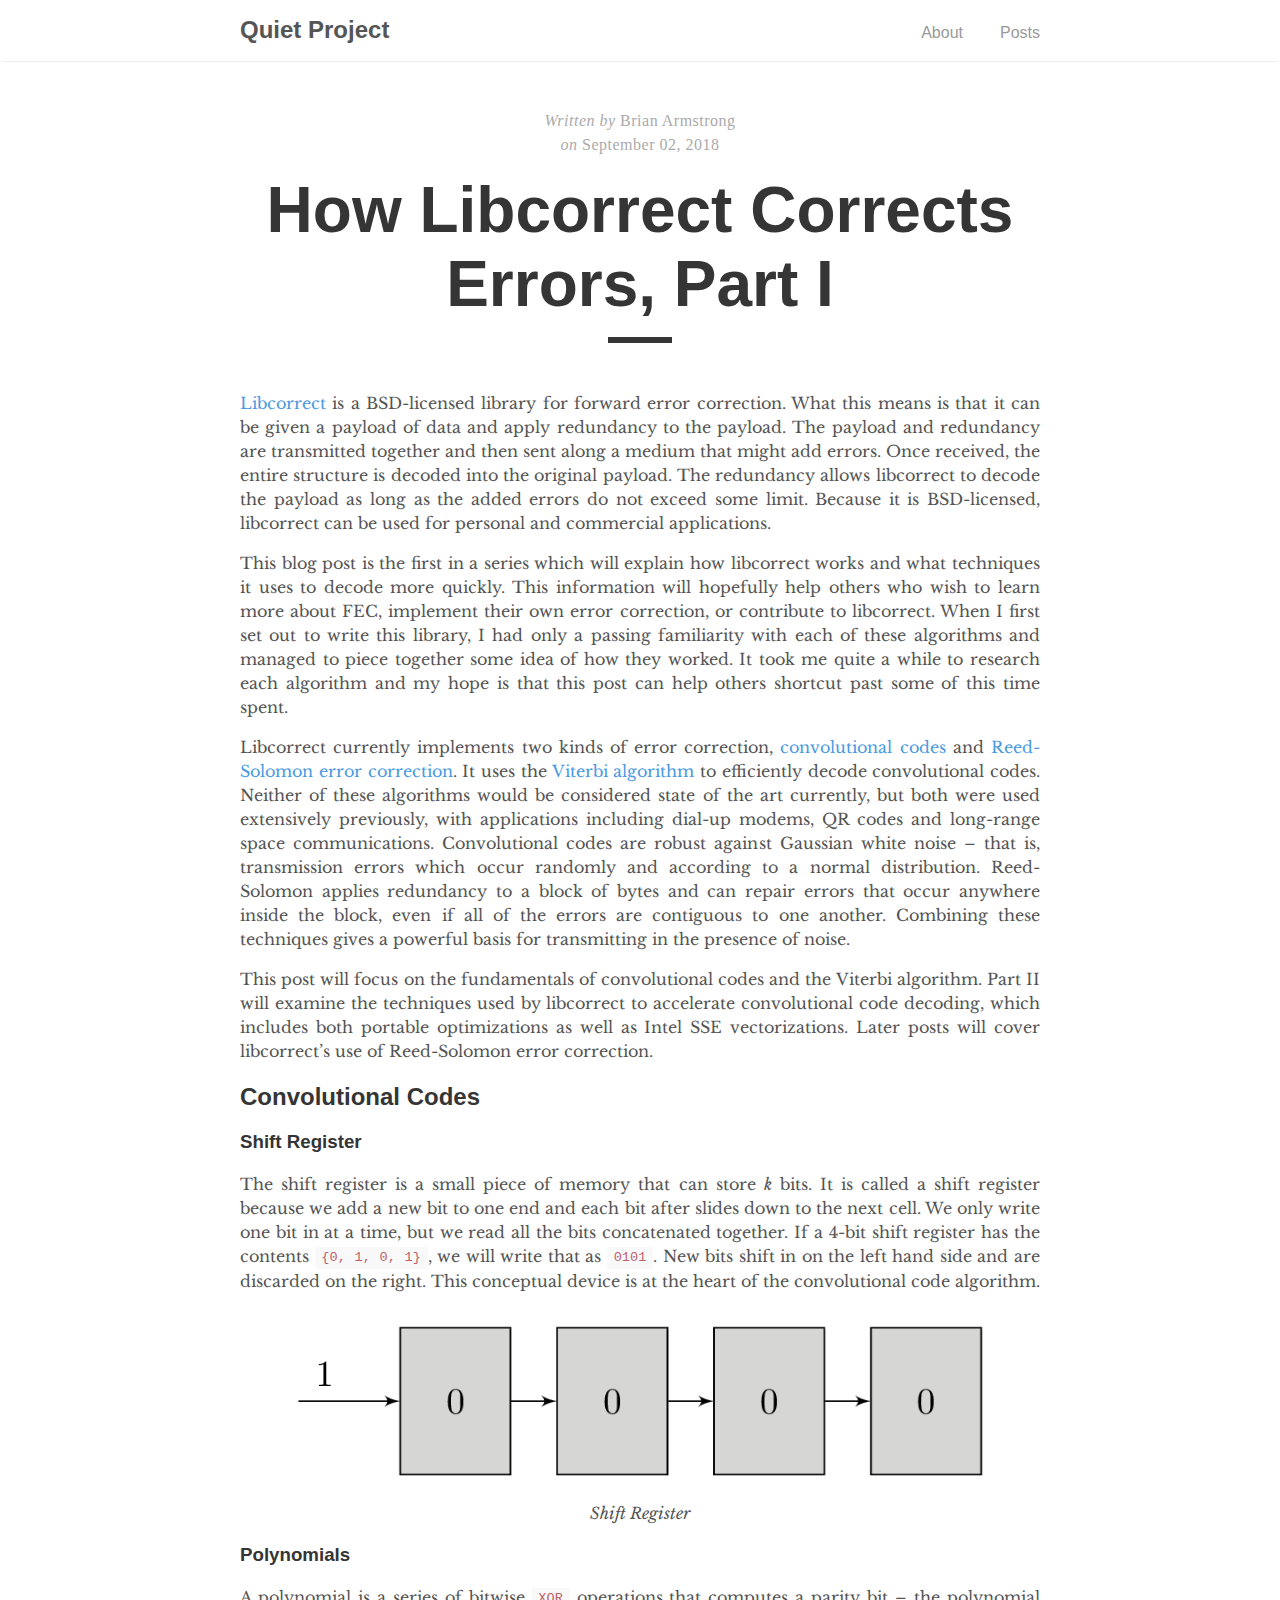
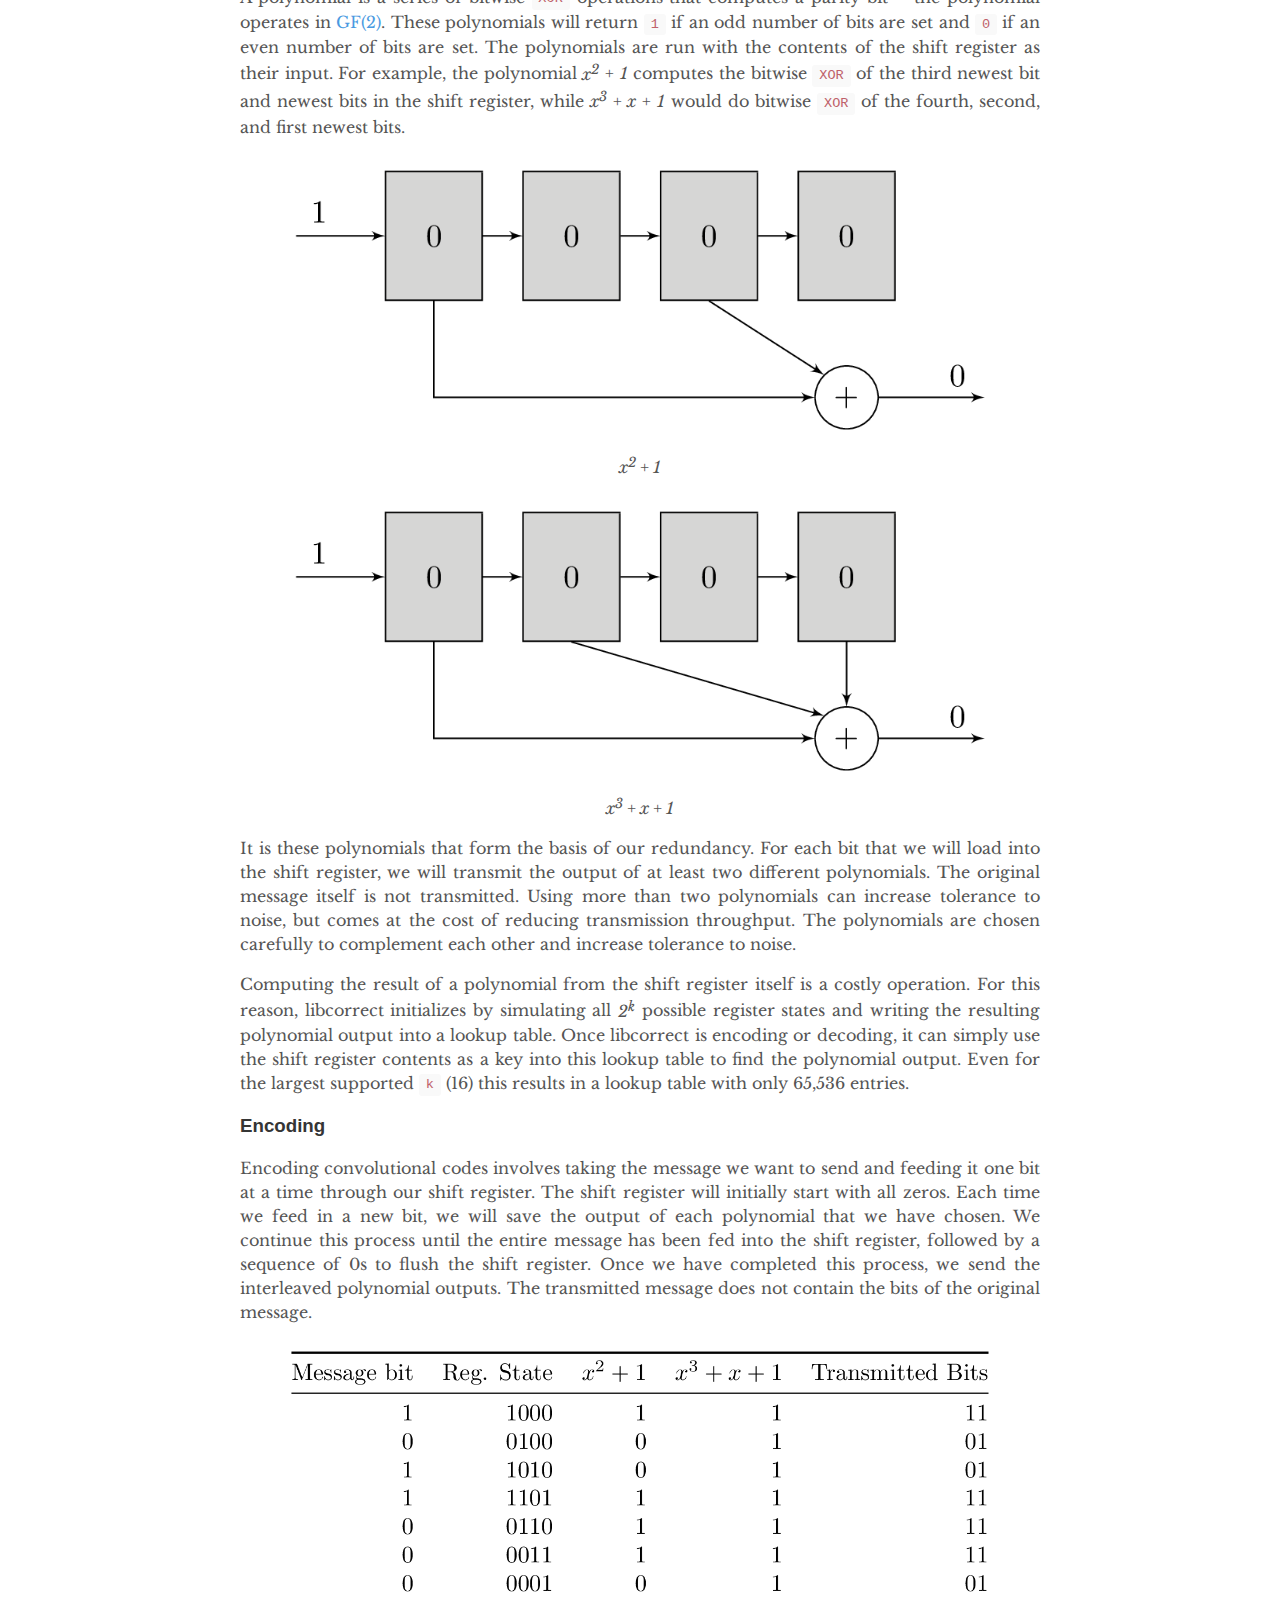
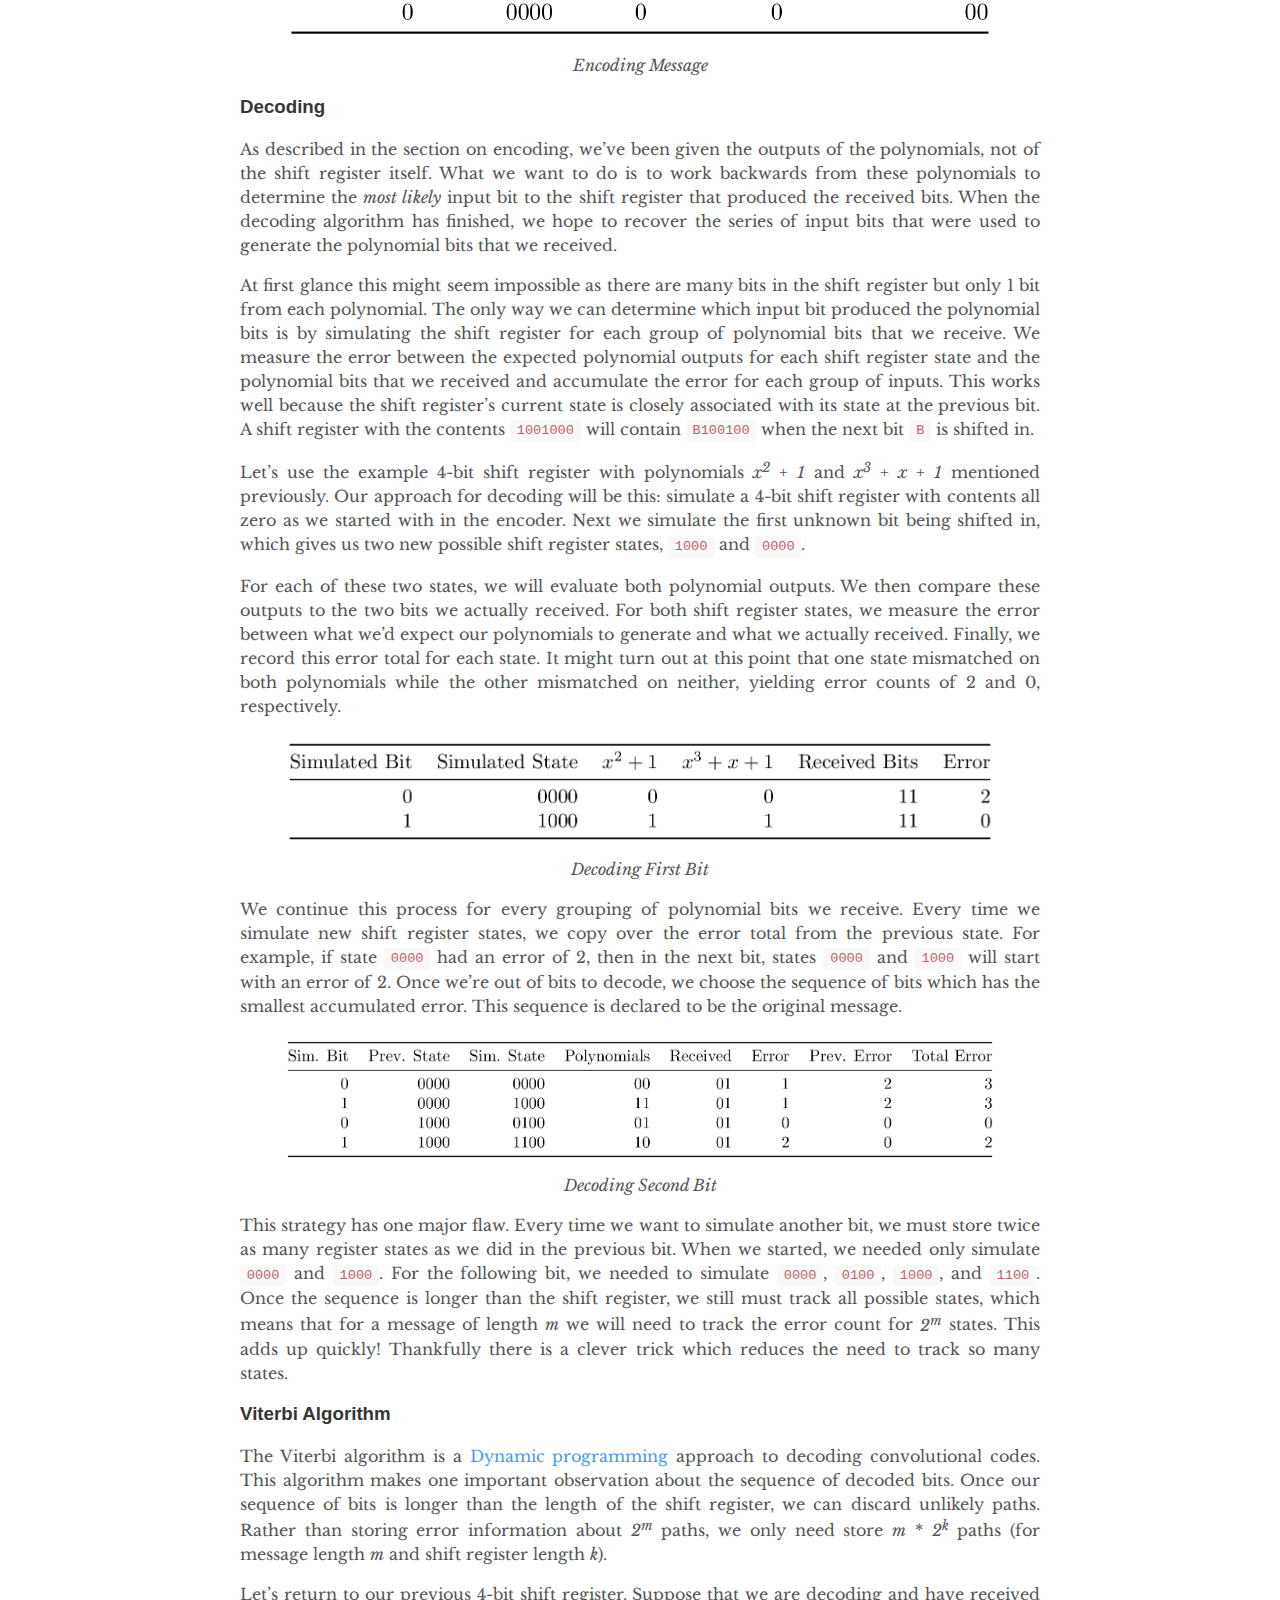
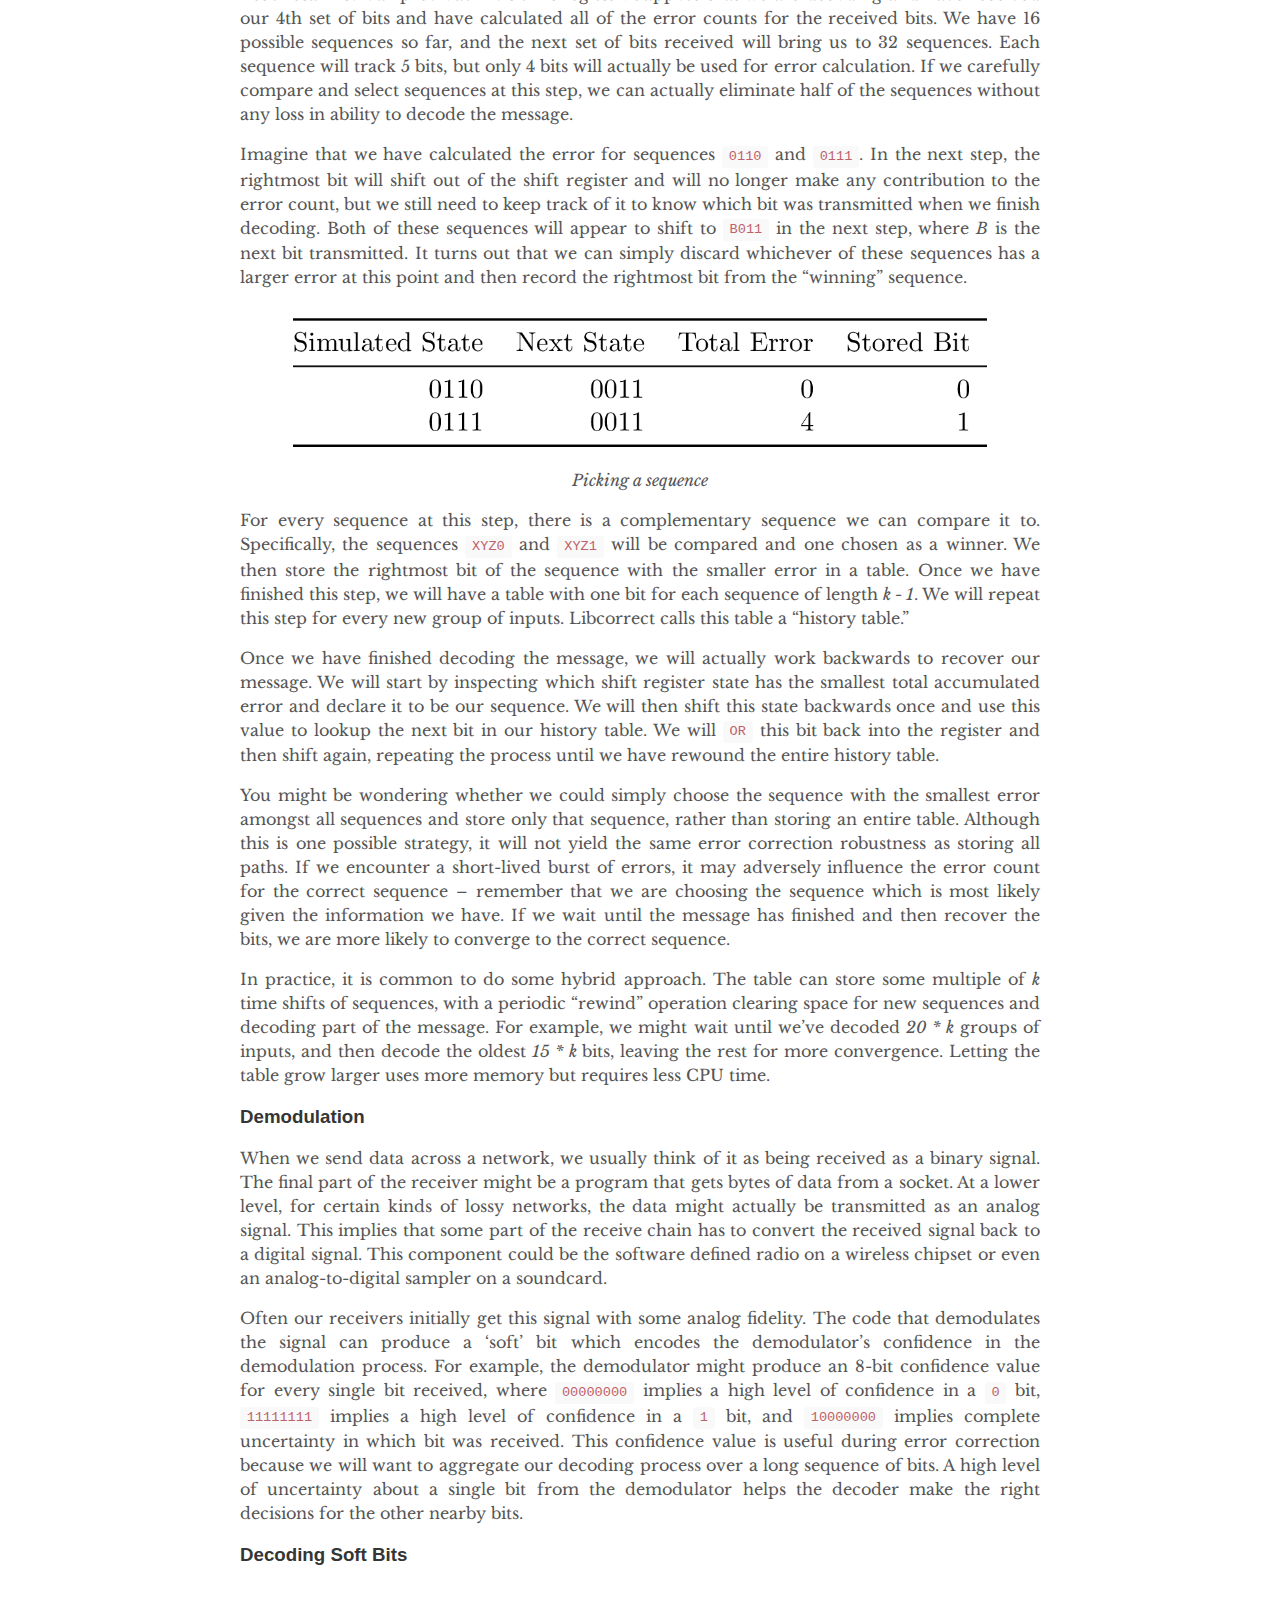
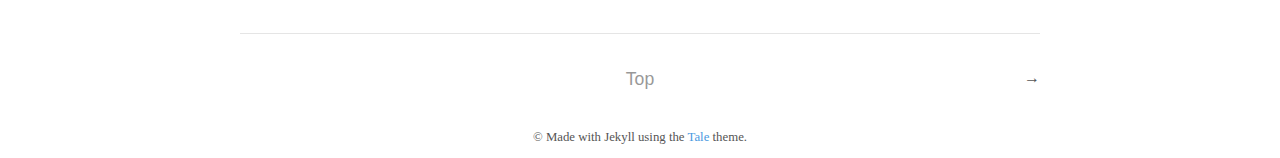
<file: quiet-blog/2018/09/02/How-Libcorrect-Does-Forward-Error-Correction.html>
<!DOCTYPE html>
<html lang="en">

  <head>
  <meta charset='utf-8'>
  <meta http-equiv="X-UA-Compatible" content="chrome=1">
  <meta name="viewport" content="width=device-width, initial-scale=1">

  

  <title>
    
      How Libcorrect Corrects Errors, Part I &middot; Quiet Project
    
  </title>

  <!-- CSS -->
  <link rel="stylesheet" href="/assets/main.css">
  <link rel="stylesheet" href="https://fonts.googleapis.com/css?family=Libre+Baskerville:400,400i,700">
  <link rel="icon" type="image/png" sizes="32x32" href="/assets/favicon-32x32.png">
  <link rel="icon" type="image/png" sizes="16x16" href="/assets/favicon-16x16.png">
  <link rel="apple-touch-icon" sizes="180x180" href="/assets/apple-touch-icon.png">
  <link rel="canonical" href="https://quiet.github.io/quiet-blog/2018/09/02/How-Libcorrect-Does-Forward-Error-Correction.html">

  <link type="application/atom+xml" rel="alternate" href="https://quiet.github.io/feed.xml" title="Quiet Project" />
</head>


  <body>
    <nav class="nav">
      <div class="nav-container">
        <a href="/">
          <h2 class="nav-title">Quiet Project</h2>
        </a>
        <ul>
          <li><a href="/about">About</a></li>
          <li><a href="/">Posts</a></li>
        </ul>
      </div>
    </nav>

    <main>
      <div class="post">
  <div class="post-info">
    <span>Written by</span>
    
        Brian Armstrong
    

    
      <br>
      <span>on&nbsp;</span><time datetime="2018-09-02 14:25:13 -0700">September 02, 2018</time>
    
  </div>

  <h1 class="post-title">How Libcorrect Corrects Errors, Part I</h1>
  <div class="post-line"></div>

  <p><a href="https://github.com/quiet/libcorrect">Libcorrect</a> is a BSD-licensed library for forward error correction. What this means is that it can be given a payload of data and apply redundancy to the payload. The payload and redundancy are transmitted together and then sent along a medium that might add errors. Once received, the entire structure is decoded into the original payload. The redundancy allows libcorrect to decode the payload as long as the added errors do not exceed some limit. Because it is BSD-licensed, libcorrect can be used for personal and commercial applications.</p>

<p>This blog post is the first in a series which will explain how libcorrect works and what techniques it uses to decode more quickly. This information will hopefully help others who wish to learn more about FEC, implement their own error correction, or contribute to libcorrect. When I first set out to write this library, I had only a passing familiarity with each of these algorithms and managed to piece together some idea of how they worked. It took me quite a while to research each algorithm and my hope is that this post can help others shortcut past some of this time spent.</p>

<p>Libcorrect currently implements two kinds of error correction, <a href="https://en.wikipedia.org/wiki/Convolutional_code">convolutional codes</a> and <a href="https://en.wikipedia.org/wiki/Reed%E2%80%93Solomon_error_correction">Reed-Solomon error correction</a>. It uses the <a href="https://en.wikipedia.org/wiki/Viterbi_algorithm">Viterbi algorithm</a> to efficiently decode convolutional codes. Neither of these algorithms would be considered state of the art currently, but both were used extensively previously, with applications including dial-up modems, QR codes and long-range space communications. Convolutional codes are robust against Gaussian white noise – that is, transmission errors which occur randomly and according to a normal distribution. Reed-Solomon applies redundancy to a block of bytes and can repair errors that occur anywhere inside the block, even if all of the errors are contiguous to one another. Combining these techniques gives a powerful basis for transmitting in the presence of noise.</p>

<p>This post will focus on the fundamentals of convolutional codes and the Viterbi algorithm. Part II will examine the techniques used by libcorrect to accelerate convolutional code decoding, which includes both portable optimizations as well as Intel SSE vectorizations. Later posts will cover libcorrect’s use of Reed-Solomon error correction.</p>

<h2 id="convolutional-codes">Convolutional Codes</h2>

<h3 id="shift-register">Shift Register</h3>

<p>The shift register is a small piece of memory that can store <em>k</em> bits. It is called a shift register because we add a new bit to one end and each bit after slides down to the next cell. We only write one bit in at a time, but we read all the bits concatenated together. If a 4-bit shift register has the contents <code class="highlighter-rouge">{0, 1, 0, 1}</code>, we will write that as <code class="highlighter-rouge">0101</code>. New bits shift in on the left hand side and are discarded on the right. This conceptual device is at the heart of the convolutional code algorithm.</p>

<figure class="figure">
<img src="/assets/sr_anim.gif" class="figure-img img-fluid img-rounded" alt="Shift Register" />
  <figcaption class="figure-caption">Shift Register</figcaption>
</figure>

<h3 id="polynomials">Polynomials</h3>

<p>A polynomial is a series of bitwise <code class="highlighter-rouge">XOR</code> operations that computes a parity bit – the polynomial operates in <a href="https://en.wikipedia.org/wiki/GF(2)">GF(2)</a>. These polynomials will return <code class="highlighter-rouge">1</code> if an odd number of bits are set and <code class="highlighter-rouge">0</code> if an even number of bits are set. The polynomials are run with the contents of the shift register as their input. For example, the polynomial <em>x<sup>2</sup></em> + <em>1</em> computes the bitwise <code class="highlighter-rouge">XOR</code> of the third newest bit and newest bits in the shift register, while <em>x<sup>3</sup></em> + <em>x</em> + <em>1</em> would do bitwise <code class="highlighter-rouge">XOR</code> of the fourth, second, and first newest bits.</p>

<figure class="figure">
<img src="/assets/poly1_anim.gif" class="figure-img img-fluid img-rounded" alt="x&lt;sup&gt;2&lt;/sup&gt; + 1" />
  <figcaption class="figure-caption">x<sup>2</sup> + 1</figcaption>
</figure>

<figure class="figure">
<img src="/assets/poly2_anim.gif" class="figure-img img-fluid img-rounded" alt="x&lt;sup&gt;3&lt;/sup&gt; + x + 1" />
  <figcaption class="figure-caption">x<sup>3</sup> + x + 1</figcaption>
</figure>

<p>It is these polynomials that form the basis of our redundancy. For each bit that we will load into the shift register, we will transmit the output of at least two different polynomials. The original message itself is not transmitted. Using more than two polynomials can increase tolerance to noise, but comes at the cost of reducing transmission throughput. The polynomials are chosen carefully to complement each other and increase tolerance to noise.</p>

<p>Computing the result of a polynomial from the shift register itself is a costly operation. For this reason, libcorrect initializes by simulating all <em>2<sup>k</sup></em> possible register states and writing the resulting polynomial output into a lookup table. Once libcorrect is encoding or decoding, it can simply use the shift register contents as a key into this lookup table to find the polynomial output. Even for the largest supported <code class="highlighter-rouge">k</code> (16) this results in a lookup table with only 65,536 entries.</p>

<h3 id="encoding">Encoding</h3>

<p>Encoding convolutional codes involves taking the message we want to send and feeding it one bit at a time through our shift register. The shift register will initially start with all zeros. Each time we feed in a new bit, we will save the output of each polynomial that we have chosen. We continue this process until the entire message has been fed into the shift register, followed by a sequence of 0s to flush the shift register. Once we have completed this process, we send the interleaved polynomial outputs. The transmitted message does not contain the bits of the original message.</p>

<figure class="figure">
<img src="/assets/encoding.png" class="figure-img img-fluid img-rounded" alt="Encoding Message" />
  <figcaption class="figure-caption">Encoding Message</figcaption>
</figure>

<h3 id="decoding">Decoding</h3>

<p>As described in the section on encoding, we’ve been given the outputs of the polynomials, not of the shift register itself. What we want to do is to work backwards from these polynomials to determine the <em>most likely</em> input bit to the shift register that produced the received bits. When the decoding algorithm has finished, we hope to recover the series of input bits that were used to generate the polynomial bits that we received.</p>

<p>At first glance this might seem impossible as there are many bits in the shift register but only 1 bit from each polynomial. The only way we can determine which input bit produced the polynomial bits is by simulating the shift register for each group of polynomial bits that we receive. We measure the error between the expected polynomial outputs for each shift register state and the polynomial bits that we received and accumulate the error for each group of inputs. This works well because the shift register’s current state is closely associated with its state at the previous bit. A shift register with the contents <code class="highlighter-rouge">1001000</code> will contain <code class="highlighter-rouge">B100100</code> when the next bit <code class="highlighter-rouge">B</code> is shifted in.</p>

<p>Let’s use the example 4-bit shift register with polynomials <em>x<sup>2</sup></em> + <em>1</em> and <em>x<sup>3</sup></em> + <em>x</em> + <em>1</em> mentioned previously. Our approach for decoding will be this: simulate a 4-bit shift register with contents all zero as we started with in the encoder. Next we simulate the first unknown bit being shifted in, which gives us two new possible shift register states, <code class="highlighter-rouge">1000</code> and <code class="highlighter-rouge">0000</code>.</p>

<p>For each of these two states, we will evaluate both polynomial outputs. We then compare these outputs to the two bits we actually received. For both shift register states, we measure the error between what we’d expect our polynomials to generate and what we actually received. Finally, we record this error total for each state. It might turn out at this point that one state mismatched on both polynomials while the other mismatched on neither, yielding error counts of 2 and 0, respectively.</p>

<figure class="figure">
<img src="/assets/decoding.png" class="figure-img img-fluid img-rounded" alt="Decoding First Bit" />
  <figcaption class="figure-caption">Decoding First Bit</figcaption>
</figure>

<p>We continue this process for every grouping of polynomial bits we receive. Every time we simulate new shift register states, we copy over the error total from the previous state. For example, if state <code class="highlighter-rouge">0000</code> had an error of 2, then in the next bit, states <code class="highlighter-rouge">0000</code> and <code class="highlighter-rouge">1000</code> will start with an error of 2. Once we’re out of bits to decode, we choose the sequence of bits which has the smallest accumulated error. This sequence is declared to be the original message.</p>

<figure class="figure">
<img src="/assets/decoding_full.png" class="figure-img img-fluid img-rounded" alt="Decoding Second Bit" />
  <figcaption class="figure-caption">Decoding Second Bit</figcaption>
</figure>

<p>This strategy has one major flaw. Every time we want to simulate another bit, we must store twice as many register states as we did in the previous bit. When we started, we needed only simulate <code class="highlighter-rouge">0000</code> and <code class="highlighter-rouge">1000</code>. For the following bit, we needed to simulate <code class="highlighter-rouge">0000</code>, <code class="highlighter-rouge">0100</code>, <code class="highlighter-rouge">1000</code>, and <code class="highlighter-rouge">1100</code>. Once the sequence is longer than the shift register, we still must track all possible states, which means that for a message of length <em>m</em> we will need to track the error count for <em>2<sup>m</sup></em> states. This adds up quickly! Thankfully there is a clever trick which reduces the need to track so many states.</p>

<h3 id="viterbi-algorithm">Viterbi Algorithm</h3>

<p>The Viterbi algorithm is a <a href="https://en.wikipedia.org/wiki/Dynamic_programming">Dynamic programming</a> approach to decoding convolutional codes. This algorithm makes one important observation about the sequence of decoded bits. Once our sequence of bits is longer than the length of the shift register, we can discard unlikely paths. Rather than storing error information about <em>2<sup>m</sup></em> paths, we only need store <em>m</em> * <em>2<sup>k</sup></em> paths (for message length <em>m</em> and shift register length <em>k</em>).</p>

<p>Let’s return to our previous 4-bit shift register. Suppose that we are decoding and have received our 4th set of bits and have calculated all of the error counts for the received bits. We have 16 possible sequences so far, and the next set of bits received will bring us to 32 sequences. Each sequence will track 5 bits, but only 4 bits will actually be used for error calculation. If we carefully compare and select sequences at this step, we can actually eliminate half of the sequences without any loss in ability to decode the message.</p>

<p>Imagine that we have calculated the error for sequences <code class="highlighter-rouge">0110</code> and <code class="highlighter-rouge">0111</code>. In the next step, the rightmost bit will shift out of the shift register and will no longer make any contribution to the error count, but we still need to keep track of it to know which bit was transmitted when we finish decoding. Both of these sequences will appear to shift to <code class="highlighter-rouge">B011</code> in the next step, where <em>B</em> is the next bit transmitted. It turns out that we can simply discard whichever of these sequences has a larger error at this point and then record the rightmost bit from the “winning” sequence.</p>

<figure class="figure">
<img src="/assets/viterbi.png" class="figure-img img-fluid img-rounded" alt="Picking a sequence" />
  <figcaption class="figure-caption">Picking a sequence</figcaption>
</figure>

<p>For every sequence at this step, there is a complementary sequence we can compare it to. Specifically, the sequences <code class="highlighter-rouge">XYZ0</code> and <code class="highlighter-rouge">XYZ1</code> will be compared and one chosen as a winner. We then store the rightmost bit of the sequence with the smaller error in a table. Once we have finished this step, we will have a table with one bit for each sequence of length <em>k - 1</em>. We will repeat this step for every new group of inputs. Libcorrect calls this table a “history table.”</p>

<p>Once we have finished decoding the message, we will actually work backwards to recover our message. We will start by inspecting which shift register state has the smallest total accumulated error and declare it to be our sequence. We will then shift this state backwards once and use this value to lookup the next bit in our history table. We will <code class="highlighter-rouge">OR</code> this bit back into the register and then shift again, repeating the process until we have rewound the entire history table.</p>

<p>You might be wondering whether we could simply choose the sequence with the smallest error amongst all sequences and store only that sequence, rather than storing an entire table. Although this is one possible strategy, it will not yield the same error correction robustness as storing all paths. If we encounter a short-lived burst of errors, it may adversely influence the error count for the correct sequence – remember that we are choosing the sequence which is most likely given the information we have. If we wait until the message has finished and then recover the bits, we are more likely to converge to the correct sequence.</p>

<p>In practice, it is common to do some hybrid approach. The table can store some multiple of <em>k</em> time shifts of sequences, with a periodic “rewind” operation clearing space for new sequences and decoding part of the message. For example, we might wait until we’ve decoded <em>20 * k</em> groups of inputs, and then decode the oldest <em>15 * k</em> bits, leaving the rest for more convergence. Letting the table grow larger uses more memory but requires less CPU time.</p>

<h3 id="demodulation">Demodulation</h3>

<p>When we send data across a network, we usually think of it as being received as a binary signal. The final part of the receiver might be a program that gets bytes of data from a socket. At a lower level, for certain kinds of lossy networks, the data might actually be transmitted as an analog signal. This implies that some part of the receive chain has to convert the received signal back to a digital signal. This component could be the software defined radio on a wireless chipset or even an analog-to-digital sampler on a soundcard.</p>

<p>Often our receivers initially get this signal with some analog fidelity. The code that demodulates the signal can produce a ‘soft’ bit which encodes the demodulator’s confidence in the demodulation process. For example, the demodulator might produce an 8-bit confidence value for every single bit received, where <code class="highlighter-rouge">00000000</code> implies a high level of confidence in a <code class="highlighter-rouge">0</code> bit, <code class="highlighter-rouge">11111111</code> implies a high level of confidence in a <code class="highlighter-rouge">1</code> bit, and <code class="highlighter-rouge">10000000</code> implies complete uncertainty in which bit was received. This confidence value is useful during error correction because we will want to aggregate our decoding process over a long sequence of bits. A high level of uncertainty about a single bit from the demodulator helps the decoder make the right decisions for the other nearby bits.</p>

<h3 id="decoding-soft-bits">Decoding Soft Bits</h3>



</div>

<div class="pagination">
  
  
    <a href="/quiet-blog/2018/08/13/Objective-C-Swift-Documentation.html" class="right arrow">&#8594;</a>
  

  <a href="#" class="top">Top</a>
</div>

    </main>

    <footer>
      <span>
        &copy; Made with Jekyll using the <a href="https://github.com/chesterhow/tale/">Tale</a> theme.
      </span>
    </footer>
  </body>
</html>
</file>
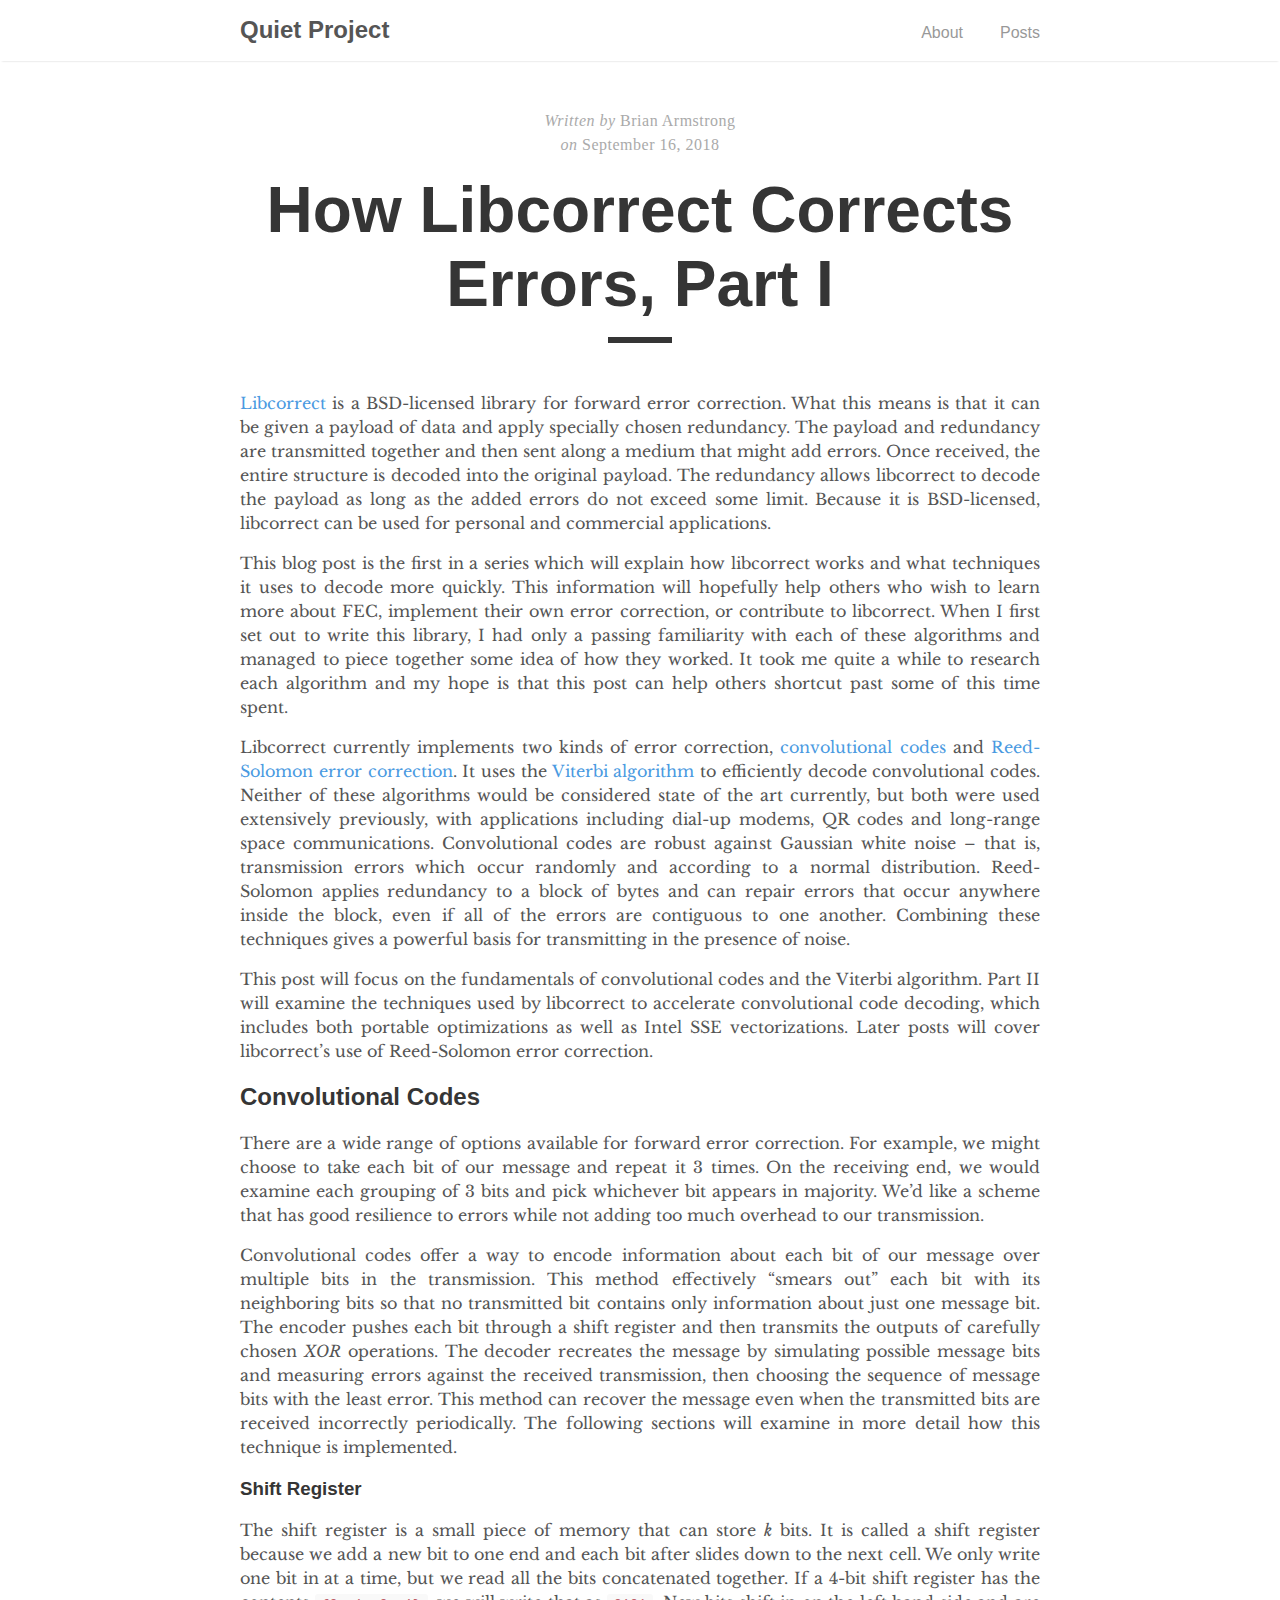
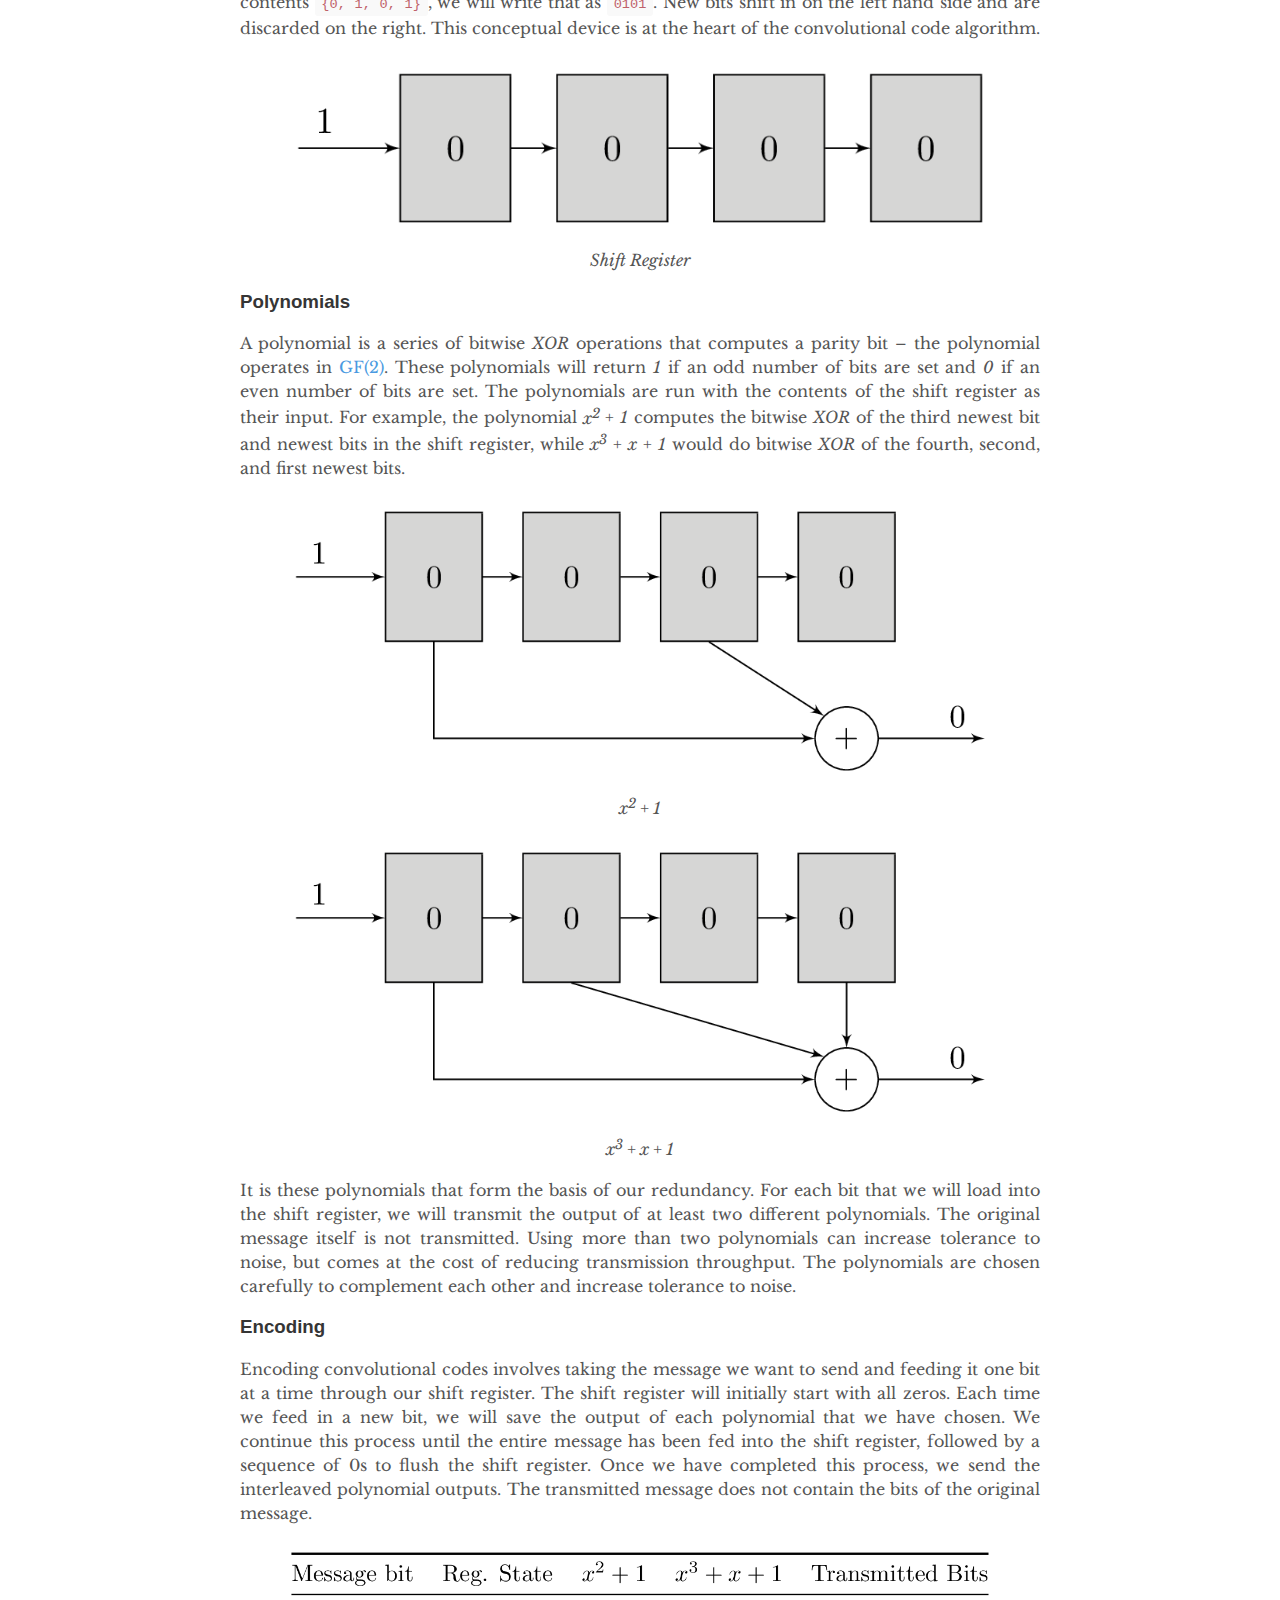
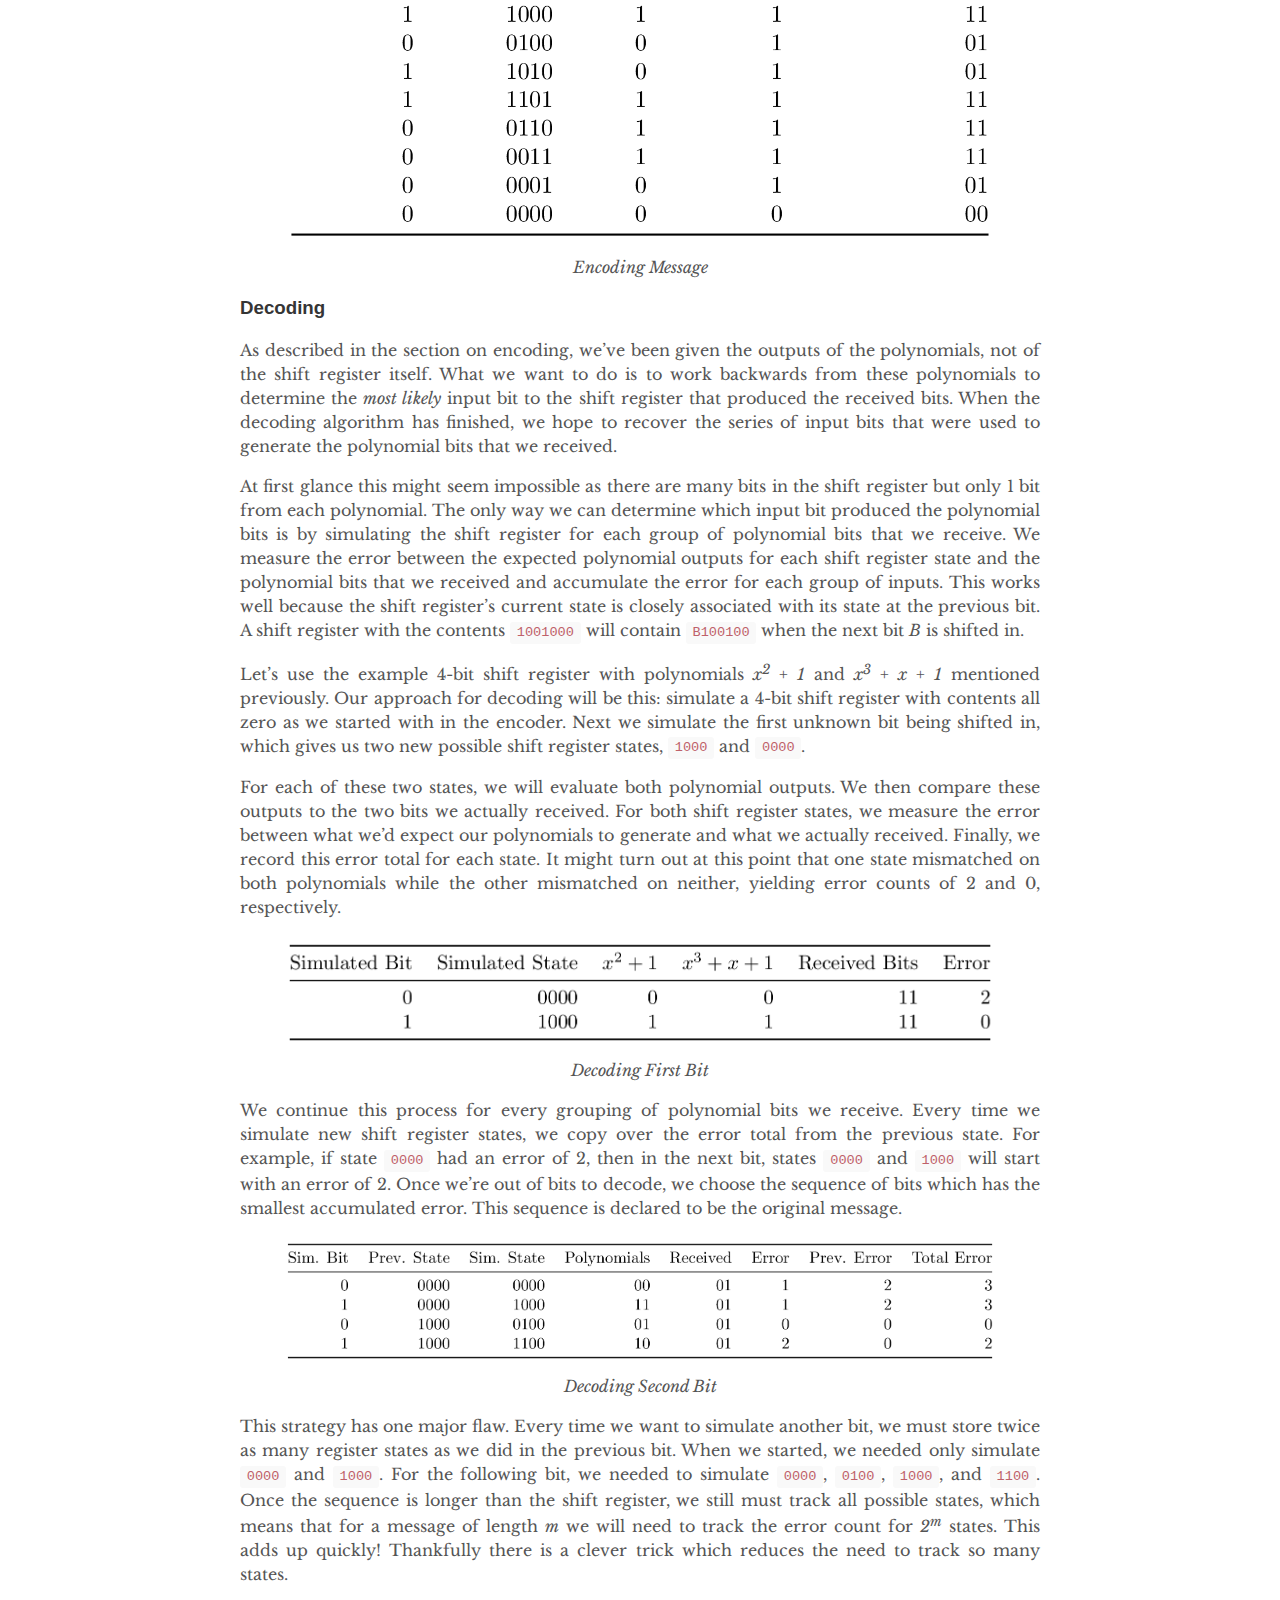
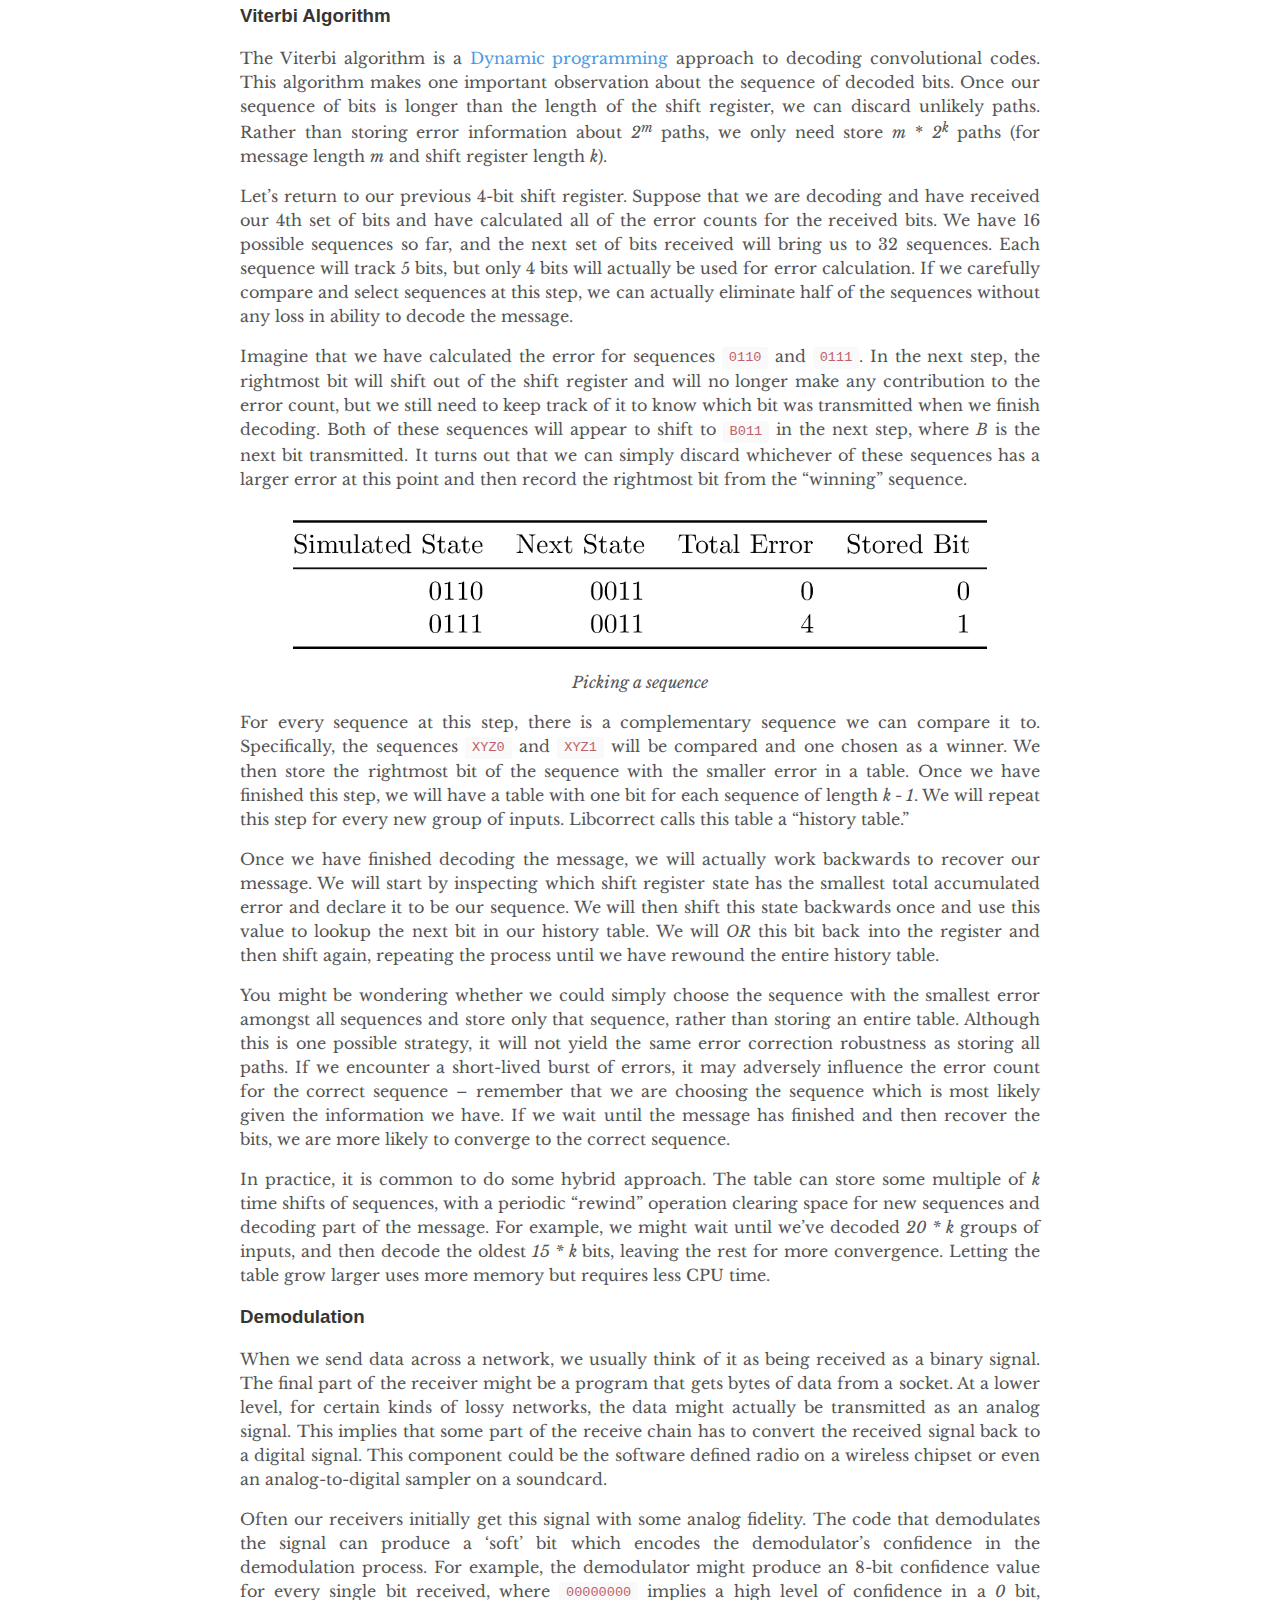
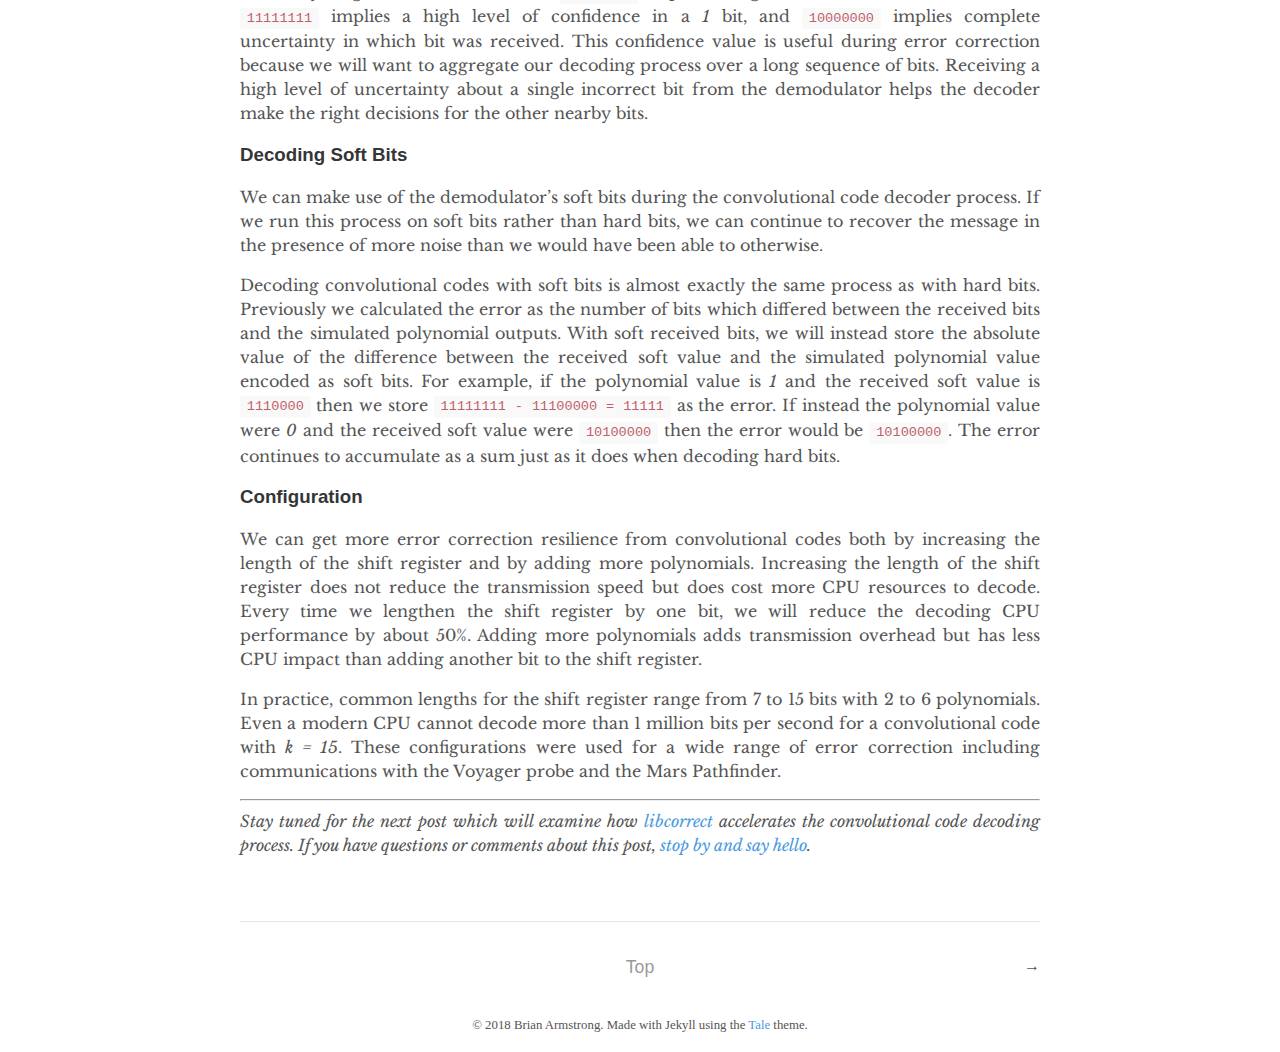
<file: quiet-blog/2018/09/16/How-Libcorrect-Does-Forward-Error-Correction.html>
<!DOCTYPE html>
<html lang="en">

  <head>
  <meta charset='utf-8'>
  <meta http-equiv="X-UA-Compatible" content="chrome=1">
  <meta name="viewport" content="width=device-width, initial-scale=1">

  

  <title>
    
      How Libcorrect Corrects Errors, Part I &middot; Quiet Project
    
  </title>

  <!-- CSS -->
  <link rel="stylesheet" href="/assets/main.css">
  <link rel="stylesheet" href="https://fonts.googleapis.com/css?family=Libre+Baskerville:400,400i,700">
  <link rel="icon" type="image/png" sizes="32x32" href="/assets/favicon-32x32.png">
  <link rel="icon" type="image/png" sizes="16x16" href="/assets/favicon-16x16.png">
  <link rel="apple-touch-icon" sizes="180x180" href="/assets/apple-touch-icon.png">
  <link rel="canonical" href="https://quiet.github.io/quiet-blog/2018/09/16/How-Libcorrect-Does-Forward-Error-Correction.html">

  <link type="application/atom+xml" rel="alternate" href="https://quiet.github.io/feed.xml" title="Quiet Project" />
</head>


  <body>
    <nav class="nav">
      <div class="nav-container">
        <a href="/">
          <h2 class="nav-title">Quiet Project</h2>
        </a>
        <ul>
          <li><a href="/about">About</a></li>
          <li><a href="/">Posts</a></li>
        </ul>
      </div>
    </nav>

    <main>
      <div class="post">
  <div class="post-info">
    <span>Written by</span>
    
        Brian Armstrong
    

    
      <br>
      <span>on&nbsp;</span><time datetime="2018-09-16 14:25:13 -0700">September 16, 2018</time>
    
  </div>

  <h1 class="post-title">How Libcorrect Corrects Errors, Part I</h1>
  <div class="post-line"></div>

  <p><a href="https://github.com/quiet/libcorrect">Libcorrect</a> is a BSD-licensed library for forward error correction. What this means is that it can be given a payload of data and apply specially chosen redundancy. The payload and redundancy are transmitted together and then sent along a medium that might add errors. Once received, the entire structure is decoded into the original payload. The redundancy allows libcorrect to decode the payload as long as the added errors do not exceed some limit. Because it is BSD-licensed, libcorrect can be used for personal and commercial applications.</p>

<p>This blog post is the first in a series which will explain how libcorrect works and what techniques it uses to decode more quickly. This information will hopefully help others who wish to learn more about FEC, implement their own error correction, or contribute to libcorrect. When I first set out to write this library, I had only a passing familiarity with each of these algorithms and managed to piece together some idea of how they worked. It took me quite a while to research each algorithm and my hope is that this post can help others shortcut past some of this time spent.</p>

<p>Libcorrect currently implements two kinds of error correction, <a href="https://en.wikipedia.org/wiki/Convolutional_code">convolutional codes</a> and <a href="https://en.wikipedia.org/wiki/Reed%E2%80%93Solomon_error_correction">Reed-Solomon error correction</a>. It uses the <a href="https://en.wikipedia.org/wiki/Viterbi_algorithm">Viterbi algorithm</a> to efficiently decode convolutional codes. Neither of these algorithms would be considered state of the art currently, but both were used extensively previously, with applications including dial-up modems, QR codes and long-range space communications. Convolutional codes are robust against Gaussian white noise – that is, transmission errors which occur randomly and according to a normal distribution. Reed-Solomon applies redundancy to a block of bytes and can repair errors that occur anywhere inside the block, even if all of the errors are contiguous to one another. Combining these techniques gives a powerful basis for transmitting in the presence of noise.</p>

<p>This post will focus on the fundamentals of convolutional codes and the Viterbi algorithm. Part II will examine the techniques used by libcorrect to accelerate convolutional code decoding, which includes both portable optimizations as well as Intel SSE vectorizations. Later posts will cover libcorrect’s use of Reed-Solomon error correction.</p>

<h2 id="convolutional-codes">Convolutional Codes</h2>

<p>There are a wide range of options available for forward error correction. For example, we might choose to take each bit of our message and repeat it 3 times. On the receiving end, we would examine each grouping of 3 bits and pick whichever bit appears in majority. We’d like a scheme that has good resilience to errors while not adding too much overhead to our transmission.</p>

<p>Convolutional codes offer a way to encode information about each bit of our message over multiple bits in the transmission. This method effectively “smears out” each bit with its neighboring bits so that no transmitted bit contains only information about just one message bit. The encoder pushes each bit through a shift register and then transmits the outputs of carefully chosen <em>XOR</em> operations. The decoder recreates the message by simulating possible message bits and measuring errors against the received transmission, then choosing the sequence of message bits with the least error. This method can recover the message even when the transmitted bits are received incorrectly periodically. The following sections will examine in more detail how this technique is implemented.</p>

<h3 id="shift-register">Shift Register</h3>

<p>The shift register is a small piece of memory that can store <em>k</em> bits. It is called a shift register because we add a new bit to one end and each bit after slides down to the next cell. We only write one bit in at a time, but we read all the bits concatenated together. If a 4-bit shift register has the contents <code class="highlighter-rouge">{0, 1, 0, 1}</code>, we will write that as <code class="highlighter-rouge">0101</code>. New bits shift in on the left hand side and are discarded on the right. This conceptual device is at the heart of the convolutional code algorithm.</p>

<figure class="figure">
<img src="/assets/sr_anim.gif" class="figure-img img-fluid img-rounded" alt="Shift Register" />
  <figcaption class="figure-caption">Shift Register</figcaption>
</figure>

<h3 id="polynomials">Polynomials</h3>

<p>A polynomial is a series of bitwise <em>XOR</em> operations that computes a parity bit – the polynomial operates in <a href="https://en.wikipedia.org/wiki/GF(2)">GF(2)</a>. These polynomials will return <em>1</em> if an odd number of bits are set and <em>0</em> if an even number of bits are set. The polynomials are run with the contents of the shift register as their input. For example, the polynomial <em>x<sup>2</sup></em> + <em>1</em> computes the bitwise <em>XOR</em> of the third newest bit and newest bits in the shift register, while <em>x<sup>3</sup></em> + <em>x</em> + <em>1</em> would do bitwise <em>XOR</em> of the fourth, second, and first newest bits.</p>

<figure class="figure">
<img src="/assets/poly1_anim.gif" class="figure-img img-fluid img-rounded" alt="x&lt;sup&gt;2&lt;/sup&gt; + 1" />
  <figcaption class="figure-caption">x<sup>2</sup> + 1</figcaption>
</figure>

<figure class="figure">
<img src="/assets/poly2_anim.gif" class="figure-img img-fluid img-rounded" alt="x&lt;sup&gt;3&lt;/sup&gt; + x + 1" />
  <figcaption class="figure-caption">x<sup>3</sup> + x + 1</figcaption>
</figure>

<p>It is these polynomials that form the basis of our redundancy. For each bit that we will load into the shift register, we will transmit the output of at least two different polynomials. The original message itself is not transmitted. Using more than two polynomials can increase tolerance to noise, but comes at the cost of reducing transmission throughput. The polynomials are chosen carefully to complement each other and increase tolerance to noise.</p>

<h3 id="encoding">Encoding</h3>

<p>Encoding convolutional codes involves taking the message we want to send and feeding it one bit at a time through our shift register. The shift register will initially start with all zeros. Each time we feed in a new bit, we will save the output of each polynomial that we have chosen. We continue this process until the entire message has been fed into the shift register, followed by a sequence of 0s to flush the shift register. Once we have completed this process, we send the interleaved polynomial outputs. The transmitted message does not contain the bits of the original message.</p>

<figure class="figure">
<img src="/assets/encoding.png" class="figure-img img-fluid img-rounded" alt="Encoding Message" />
  <figcaption class="figure-caption">Encoding Message</figcaption>
</figure>

<h3 id="decoding">Decoding</h3>

<p>As described in the section on encoding, we’ve been given the outputs of the polynomials, not of the shift register itself. What we want to do is to work backwards from these polynomials to determine the <em>most likely</em> input bit to the shift register that produced the received bits. When the decoding algorithm has finished, we hope to recover the series of input bits that were used to generate the polynomial bits that we received.</p>

<p>At first glance this might seem impossible as there are many bits in the shift register but only 1 bit from each polynomial. The only way we can determine which input bit produced the polynomial bits is by simulating the shift register for each group of polynomial bits that we receive. We measure the error between the expected polynomial outputs for each shift register state and the polynomial bits that we received and accumulate the error for each group of inputs. This works well because the shift register’s current state is closely associated with its state at the previous bit. A shift register with the contents <code class="highlighter-rouge">1001000</code> will contain <code class="highlighter-rouge">B100100</code> when the next bit <em>B</em> is shifted in.</p>

<p>Let’s use the example 4-bit shift register with polynomials <em>x<sup>2</sup></em> + <em>1</em> and <em>x<sup>3</sup></em> + <em>x</em> + <em>1</em> mentioned previously. Our approach for decoding will be this: simulate a 4-bit shift register with contents all zero as we started with in the encoder. Next we simulate the first unknown bit being shifted in, which gives us two new possible shift register states, <code class="highlighter-rouge">1000</code> and <code class="highlighter-rouge">0000</code>.</p>

<p>For each of these two states, we will evaluate both polynomial outputs. We then compare these outputs to the two bits we actually received. For both shift register states, we measure the error between what we’d expect our polynomials to generate and what we actually received. Finally, we record this error total for each state. It might turn out at this point that one state mismatched on both polynomials while the other mismatched on neither, yielding error counts of 2 and 0, respectively.</p>

<figure class="figure">
<img src="/assets/decoding.png" class="figure-img img-fluid img-rounded" alt="Decoding First Bit" />
  <figcaption class="figure-caption">Decoding First Bit</figcaption>
</figure>

<p>We continue this process for every grouping of polynomial bits we receive. Every time we simulate new shift register states, we copy over the error total from the previous state. For example, if state <code class="highlighter-rouge">0000</code> had an error of 2, then in the next bit, states <code class="highlighter-rouge">0000</code> and <code class="highlighter-rouge">1000</code> will start with an error of 2. Once we’re out of bits to decode, we choose the sequence of bits which has the smallest accumulated error. This sequence is declared to be the original message.</p>

<figure class="figure">
<img src="/assets/decoding_full.png" class="figure-img img-fluid img-rounded" alt="Decoding Second Bit" />
  <figcaption class="figure-caption">Decoding Second Bit</figcaption>
</figure>

<p>This strategy has one major flaw. Every time we want to simulate another bit, we must store twice as many register states as we did in the previous bit. When we started, we needed only simulate <code class="highlighter-rouge">0000</code> and <code class="highlighter-rouge">1000</code>. For the following bit, we needed to simulate <code class="highlighter-rouge">0000</code>, <code class="highlighter-rouge">0100</code>, <code class="highlighter-rouge">1000</code>, and <code class="highlighter-rouge">1100</code>. Once the sequence is longer than the shift register, we still must track all possible states, which means that for a message of length <em>m</em> we will need to track the error count for <em>2<sup>m</sup></em> states. This adds up quickly! Thankfully there is a clever trick which reduces the need to track so many states.</p>

<h3 id="viterbi-algorithm">Viterbi Algorithm</h3>

<p>The Viterbi algorithm is a <a href="https://en.wikipedia.org/wiki/Dynamic_programming">Dynamic programming</a> approach to decoding convolutional codes. This algorithm makes one important observation about the sequence of decoded bits. Once our sequence of bits is longer than the length of the shift register, we can discard unlikely paths. Rather than storing error information about <em>2<sup>m</sup></em> paths, we only need store <em>m</em> * <em>2<sup>k</sup></em> paths (for message length <em>m</em> and shift register length <em>k</em>).</p>

<p>Let’s return to our previous 4-bit shift register. Suppose that we are decoding and have received our 4th set of bits and have calculated all of the error counts for the received bits. We have 16 possible sequences so far, and the next set of bits received will bring us to 32 sequences. Each sequence will track 5 bits, but only 4 bits will actually be used for error calculation. If we carefully compare and select sequences at this step, we can actually eliminate half of the sequences without any loss in ability to decode the message.</p>

<p>Imagine that we have calculated the error for sequences <code class="highlighter-rouge">0110</code> and <code class="highlighter-rouge">0111</code>. In the next step, the rightmost bit will shift out of the shift register and will no longer make any contribution to the error count, but we still need to keep track of it to know which bit was transmitted when we finish decoding. Both of these sequences will appear to shift to <code class="highlighter-rouge">B011</code> in the next step, where <em>B</em> is the next bit transmitted. It turns out that we can simply discard whichever of these sequences has a larger error at this point and then record the rightmost bit from the “winning” sequence.</p>

<figure class="figure">
<img src="/assets/viterbi.png" class="figure-img img-fluid img-rounded" alt="Picking a sequence" />
  <figcaption class="figure-caption">Picking a sequence</figcaption>
</figure>

<p>For every sequence at this step, there is a complementary sequence we can compare it to. Specifically, the sequences <code class="highlighter-rouge">XYZ0</code> and <code class="highlighter-rouge">XYZ1</code> will be compared and one chosen as a winner. We then store the rightmost bit of the sequence with the smaller error in a table. Once we have finished this step, we will have a table with one bit for each sequence of length <em>k - 1</em>. We will repeat this step for every new group of inputs. Libcorrect calls this table a “history table.”</p>

<p>Once we have finished decoding the message, we will actually work backwards to recover our message. We will start by inspecting which shift register state has the smallest total accumulated error and declare it to be our sequence. We will then shift this state backwards once and use this value to lookup the next bit in our history table. We will <em>OR</em> this bit back into the register and then shift again, repeating the process until we have rewound the entire history table.</p>

<p>You might be wondering whether we could simply choose the sequence with the smallest error amongst all sequences and store only that sequence, rather than storing an entire table. Although this is one possible strategy, it will not yield the same error correction robustness as storing all paths. If we encounter a short-lived burst of errors, it may adversely influence the error count for the correct sequence – remember that we are choosing the sequence which is most likely given the information we have. If we wait until the message has finished and then recover the bits, we are more likely to converge to the correct sequence.</p>

<p>In practice, it is common to do some hybrid approach. The table can store some multiple of <em>k</em> time shifts of sequences, with a periodic “rewind” operation clearing space for new sequences and decoding part of the message. For example, we might wait until we’ve decoded <em>20 * k</em> groups of inputs, and then decode the oldest <em>15 * k</em> bits, leaving the rest for more convergence. Letting the table grow larger uses more memory but requires less CPU time.</p>

<h3 id="demodulation">Demodulation</h3>

<p>When we send data across a network, we usually think of it as being received as a binary signal. The final part of the receiver might be a program that gets bytes of data from a socket. At a lower level, for certain kinds of lossy networks, the data might actually be transmitted as an analog signal. This implies that some part of the receive chain has to convert the received signal back to a digital signal. This component could be the software defined radio on a wireless chipset or even an analog-to-digital sampler on a soundcard.</p>

<p>Often our receivers initially get this signal with some analog fidelity. The code that demodulates the signal can produce a ‘soft’ bit which encodes the demodulator’s confidence in the demodulation process. For example, the demodulator might produce an 8-bit confidence value for every single bit received, where <code class="highlighter-rouge">00000000</code> implies a high level of confidence in a <em>0</em> bit, <code class="highlighter-rouge">11111111</code> implies a high level of confidence in a <em>1</em> bit, and <code class="highlighter-rouge">10000000</code> implies complete uncertainty in which bit was received. This confidence value is useful during error correction because we will want to aggregate our decoding process over a long sequence of bits. Receiving a high level of uncertainty about a single incorrect bit from the demodulator helps the decoder make the right decisions for the other nearby bits.</p>

<h3 id="decoding-soft-bits">Decoding Soft Bits</h3>

<p>We can make use of the demodulator’s soft bits during the convolutional code decoder process. If we run this process on soft bits rather than hard bits, we can continue to recover the message in the presence of more noise than we would have been able to otherwise.</p>

<p>Decoding convolutional codes with soft bits is almost exactly the same process as with hard bits. Previously we calculated the error as the number of bits which differed between the received bits and the simulated polynomial outputs. With soft received bits, we will instead store the absolute value of the difference between the received soft value and the simulated polynomial value encoded as soft bits. For example, if the polynomial value is <em>1</em> and the received soft value is <code class="highlighter-rouge">1110000</code> then we store <code class="highlighter-rouge">11111111 - 11100000 = 11111</code> as the error. If instead the polynomial value were <em>0</em> and the received soft value were <code class="highlighter-rouge">10100000</code> then the error would be <code class="highlighter-rouge">10100000</code>. The error continues to accumulate as a sum just as it does when decoding hard bits.</p>

<h3 id="configuration">Configuration</h3>

<p>We can get more error correction resilience from convolutional codes both by increasing the length of the shift register and by adding more polynomials. Increasing the length of the shift register does not reduce the transmission speed but does cost more CPU resources to decode. Every time we lengthen the shift register by one bit, we will reduce the decoding CPU performance by about 50%. Adding more polynomials adds transmission overhead but has less CPU impact than adding another bit to the shift register.</p>

<p>In practice, common lengths for the shift register range from 7 to 15 bits with 2 to 6 polynomials. Even a modern CPU cannot decode more than 1 million bits per second for a convolutional code with <em>k = 15</em>. These configurations were used for a wide range of error correction including communications with the Voyager probe and the Mars Pathfinder.</p>

<hr />

<p><em>Stay tuned for the next post which will examine how <a href="https://github.com/quiet/libcorrect">libcorrect</a> accelerates the convolutional code decoding process. If you have questions or comments about this post, <a href="https://discordapp.com/invite/eRw5UjF">stop by and say hello</a>.</em></p>



</div>

<div class="pagination">
  
  
    <a href="/quiet-blog/2018/08/13/Objective-C-Swift-Documentation.html" class="right arrow">&#8594;</a>
  

  <a href="#" class="top">Top</a>
</div>

    </main>

    <footer>
      <span>
        &copy; 2018 Brian Armstrong. Made with Jekyll using the <a href="https://github.com/chesterhow/tale/">Tale</a> theme.
      </span>
    </footer>
  </body>
</html>
</file>
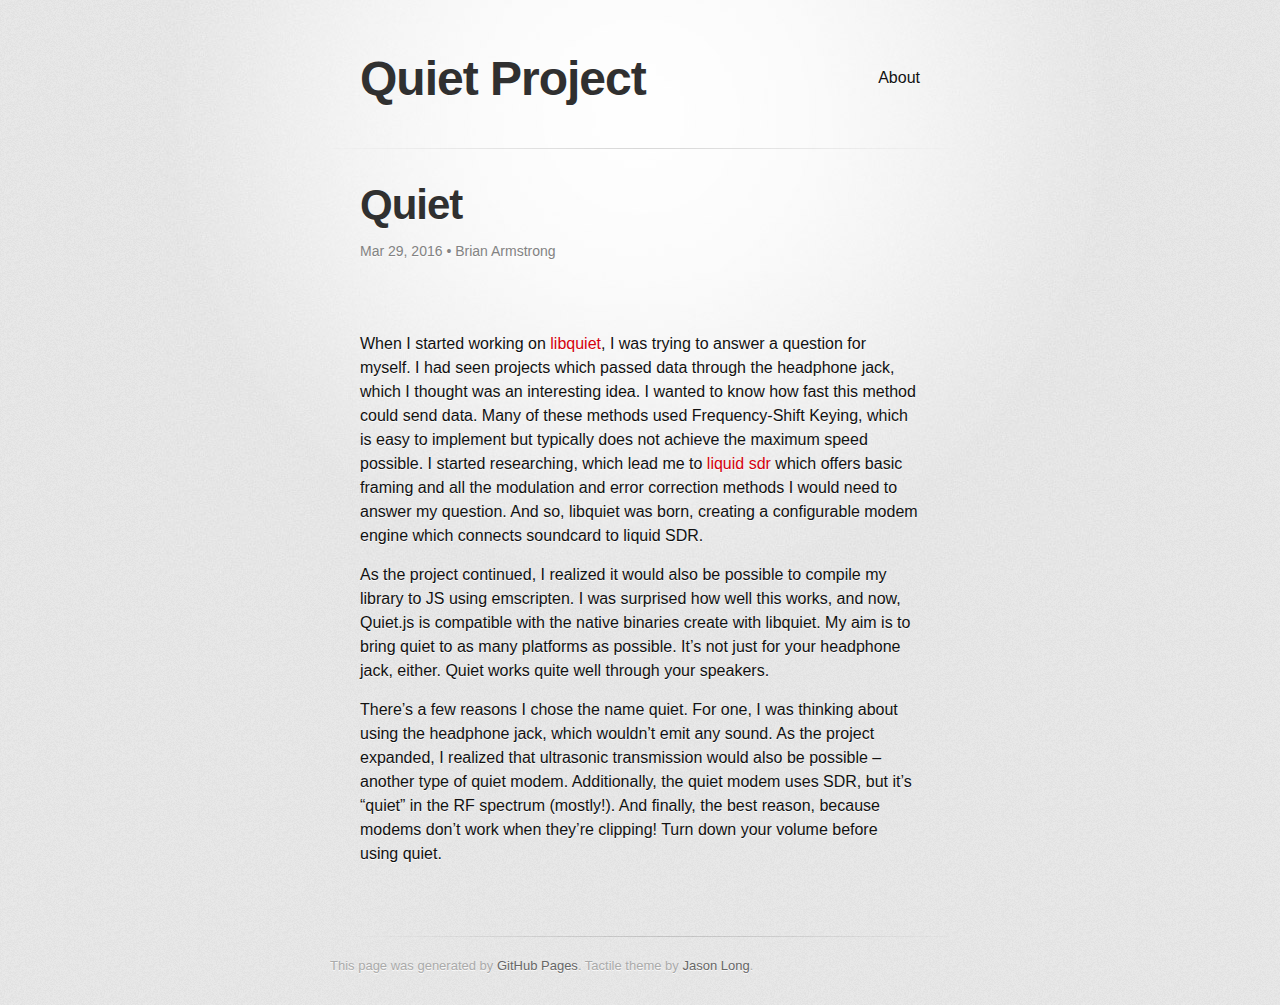
<file: quiet/2016/03/29/quiet.html>
<!DOCTYPE html>
<html>
  <head>
  <meta charset='utf-8'>
  <meta http-equiv="X-UA-Compatible" content="chrome=1">
  <!--[if lt IE 9]>
  <script src="//html5shiv.googlecode.com/svn/trunk/html5.js"></script>
  <![endif]-->

  <title>Quiet</title>
  <meta name="description" content="When I started working on libquiet, I was trying to answer a question for myself. I had seen projects which passed data through the headphone jack, which I t...">

  <link rel="stylesheet" type="text/css" href="/stylesheets/stylesheet.css" media="screen">
  <link rel="stylesheet" type="text/css" href="/stylesheets/github-dark.css" media="screen">
  <link rel="stylesheet" type="text/css" href="/stylesheets/main.css" media="screen">
  <link rel="stylesheet" type="text/css" href="/stylesheets/print.css" media="print">
  <link rel="canonical" href="https://quiet.github.io/quiet/2016/03/29/quiet.html">
  <link rel="alternate" type="application/rss+xml" title="Quiet Project" href="https://quiet.github.io/feed.xml">
  <link href='https://fonts.googleapis.com/css?family=Chivo:900' rel='stylesheet' type='text/css'>
</head>

  <body>
    <div id="container">
      <div class="inner">

        <header>

  <div class="wrapper">

    <a class="site-title" href="/"><h1>Quiet Project</h1></a>

    <nav class="site-nav">
      <a href="#" class="menu-icon">
        <svg viewBox="0 0 18 15">
          <path fill="#424242" d="M18,1.484c0,0.82-0.665,1.484-1.484,1.484H1.484C0.665,2.969,0,2.304,0,1.484l0,0C0,0.665,0.665,0,1.484,0 h15.031C17.335,0,18,0.665,18,1.484L18,1.484z"/>
          <path fill="#424242" d="M18,7.516C18,8.335,17.335,9,16.516,9H1.484C0.665,9,0,8.335,0,7.516l0,0c0-0.82,0.665-1.484,1.484-1.484 h15.031C17.335,6.031,18,6.696,18,7.516L18,7.516z"/>
          <path fill="#424242" d="M18,13.516C18,14.335,17.335,15,16.516,15H1.484C0.665,15,0,14.335,0,13.516l0,0 c0-0.82,0.665-1.484,1.484-1.484h15.031C17.335,12.031,18,12.696,18,13.516L18,13.516z"/>
        </svg>
      </a>

      <div class="trigger">
        
          
          <a class="page-link" href="/about/">About</a>
          
        
          
        
          
        
          
        
      </div>
    </nav>
    <h2></h2>
  </div>

</header>


        <hr>
        <section class="main_content">
          <div class="wrapper">
            <article class="post" itemscope itemtype="http://schema.org/BlogPosting">

  <header class="post-header">
    <h1 class="post-title" itemprop="name headline">Quiet</h1>
    <p class="post-meta"><time datetime="2016-03-29T11:30:45-07:00" itemprop="datePublished">Mar 29, 2016</time> • <span itemprop="author" itemscope itemtype="http://schema.org/Person"><span itemprop="name">Brian Armstrong</span></span></p>
  </header>

  <div class="post-content" itemprop="articleBody">
    <p>When I started working on <a href="https://github.com/quiet/quiet">libquiet</a>, I was trying to answer a question for myself. I had seen projects which passed data through the headphone jack, which I thought was an interesting idea. I wanted to know how fast this method could send data. Many of these methods used Frequency-Shift Keying, which is easy to implement but typically does not achieve the maximum speed possible. I started researching, which lead me to <a href="http://liquidsdr.org/">liquid sdr</a> which offers basic framing and all the modulation and error correction methods I would need to answer my question. And so, libquiet was born, creating a configurable modem engine which connects soundcard to liquid SDR.</p>

<p>As the project continued, I realized it would also be possible to compile my library to JS using emscripten. I was surprised how well this works, and now, Quiet.js is compatible with the native binaries create with libquiet. My aim is to bring quiet to as many platforms as possible. It’s not just for your headphone jack, either. Quiet works quite well through your speakers.</p>

<p>There’s a few reasons I chose the name quiet. For one, I was thinking about using the headphone jack, which wouldn’t emit any sound. As the project expanded, I realized that ultrasonic transmission would also be possible – another type of quiet modem. Additionally, the quiet modem uses SDR, but it’s “quiet” in the RF spectrum (mostly!). And finally, the best reason, because modems don’t work when they’re clipping! Turn down your volume before using quiet.</p>


  </div>

</article>

          </div>
        </section>

        <footer>
  This page was generated by <a href="https://pages.github.com">GitHub Pages</a>. Tactile theme by <a href="https://twitter.com/jasonlong">Jason Long</a>.
</footer>

      </div>
    </div>
  </body>
</html>
</file>
<file: assets/main.css>
*{-webkit-box-sizing:border-box;-moz-box-sizing:border-box;box-sizing:border-box;line-height:1.5}html,body{color:#555;margin:0;padding:0}html{font-family:"Libre Baskerville","Times New Roman",Times,serif;font-size:14px;overflow-y:scroll}@media (min-width: 600px){html{font-size:16px}}body{-webkit-text-size-adjust:100%}h1,h2,h3,h4,h5,h6{color:#353535;font-family:"Helvetica Neue","Segoe UI",Helvetica,Arial,sans-serif;line-height:normal}a{color:#4a9ae1;text-decoration:none}blockquote{border-left:0.25rem solid #e5e5e5;color:#979797;margin:.8rem 0;padding:.5rem 1rem}blockquote p:last-child{margin-bottom:0}@media (min-width: 600px){blockquote{padding:0 5rem 0 1.25rem}}img{display:block;margin:0 0 1rem;max-width:100%}td{vertical-align:top}pre,code{font-family:Menlo,Monaco,monospace}code{background-color:#f9f9f9;border-radius:3px;color:#bf616a;font-size:85%;padding:.25em .5em}pre{margin:0 0 1rem}pre code{background-color:transparent;color:inherit;font-size:100%;padding:0}.highlight{background-color:#f9f9f9;border-radius:3px;line-height:1.4;margin:0 0 1rem;padding:1rem}.highlight pre{margin-bottom:0;overflow-x:auto}.highlight .lineno{color:#aaa;display:inline-block;padding:0 .75rem 0 .25rem;-webkit-user-select:none;-moz-user-select:none;user-select:none}.post{padding:3rem 0}.post-info{color:#aaa;font-family:Palatino,"Palatino LT STD","Palatino Linotype","Book Antiqua","Georgia",serif;letter-spacing:0.5px;text-align:center}.post-info span{font-style:italic}.post-title{color:#353535;font-family:"Helvetica Neue","Segoe UI",Helvetica,Arial,sans-serif;font-size:4rem;margin:1rem 0;text-align:center}.post-line{border-top:0.4rem solid #353535;display:block;margin:0 auto 3rem;width:4rem}.post p{margin:0 0 1rem;text-align:justify}.post a:hover{text-decoration:underline}.post img{margin:0 auto 0.5rem}.post img+em{color:#aaa;display:block;font-family:"Helvetica Neue","Segoe UI",Helvetica,Arial,sans-serif;font-size:0.9rem;font-style:normal;text-align:center}.post img.emoji{display:inline-block;left:0;transform:none;width:1rem;height:1rem;vertical-align:text-top;padding:0;margin:0}.post .figure-caption{font-style:italic;text-align:center}.highlight .hll{background-color:#ffc}.highlight .c{color:#999}.highlight .err{color:#a00;background-color:#faa}.highlight .k{color:#069}.highlight .o{color:#555}.highlight .cm{color:#09f;font-style:italic}.highlight .cp{color:#099}.highlight .c1{color:#999}.highlight .cs{color:#999}.highlight .gd{background-color:#fcc;border:1px solid #c00}.highlight .ge{font-style:italic}.highlight .gr{color:red}.highlight .gh{color:#030}.highlight .gi{background-color:#cfc;border:1px solid #0c0}.highlight .go{color:#aaa}.highlight .gp{color:#009}.highlight .gu{color:#030}.highlight .gt{color:#9c6}.highlight .kc{color:#069}.highlight .kd{color:#069}.highlight .kn{color:#069}.highlight .kp{color:#069}.highlight .kr{color:#069}.highlight .kt{color:#078}.highlight .m{color:#f60}.highlight .s{color:#d44950}.highlight .na{color:#4f9fcf}.highlight .nb{color:#366}.highlight .nc{color:#0a8}.highlight .no{color:#360}.highlight .nd{color:#99f}.highlight .ni{color:#999}.highlight .ne{color:#c00}.highlight .nf{color:#c0f}.highlight .nl{color:#99f}.highlight .nn{color:#0cf}.highlight .nt{color:#2f6f9f}.highlight .nv{color:#033}.highlight .ow{color:#000}.highlight .w{color:#bbb}.highlight .mf{color:#f60}.highlight .mh{color:#f60}.highlight .mi{color:#f60}.highlight .mo{color:#f60}.highlight .sb{color:#c30}.highlight .sc{color:#c30}.highlight .sd{color:#c30;font-style:italic}.highlight .s2{color:#c30}.highlight .se{color:#c30}.highlight .sh{color:#c30}.highlight .si{color:#a00}.highlight .sx{color:#c30}.highlight .sr{color:#3aa}.highlight .s1{color:#c30}.highlight .ss{color:#fc3}.highlight .bp{color:#366}.highlight .vc{color:#033}.highlight .vg{color:#033}.highlight .vi{color:#033}.highlight .il{color:#f60}.css .o,.css .o+.nt,.css .nt+.nt{color:#999}.container{margin:0 auto;max-width:800px;width:80%}main,footer,.nav-container{display:block;margin:0 auto;max-width:800px;width:80%}.nav{box-shadow:0 2px 2px -2px rgba(0,0,0,0.2);overflow:auto}.nav-container{margin:1rem auto;position:relative;text-align:center}.nav-title{-webkit-transition:all 0.2s ease-out;-moz-transition:all 0.2s ease-out;transition:all 0.2s ease-out;color:#555;display:inline-block;margin:0;padding-right:.2rem}.nav-title:hover,.nav-title:focus{opacity:.6}.nav ul{list-style-type:none;margin:1rem 0 0;padding:0;text-align:center}.nav li{-webkit-transition:all 0.2s ease-out;-moz-transition:all 0.2s ease-out;transition:all 0.2s ease-out;color:#555;display:inline-block;opacity:.6;padding:0 2rem 0 0}.nav li:last-child{padding-right:0}.nav li:hover,.nav li:focus{opacity:1}.nav a{color:#555;font-family:"Helvetica Neue","Segoe UI",Helvetica,Arial,sans-serif}@media (min-width: 600px){.nav-container{text-align:left}.nav ul{bottom:0;position:absolute;right:0}}footer{font-family:Palatino,"Palatino LT STD","Palatino Linotype","Book Antiqua","Georgia",serif;padding:2rem 0;text-align:center}footer span{color:#555;font-size:.8rem}.pagination{border-top:0.5px solid #e5e5e5;font-family:Palatino,"Palatino LT STD","Palatino Linotype","Book Antiqua","Georgia",serif;padding-top:2rem;position:relative;text-align:center}.pagination span{color:#353535;font-size:1.1rem}.pagination .top{-webkit-transition:all 0.3s ease-out;-moz-transition:all 0.3s ease-out;transition:all 0.3s ease-out;color:#555;font-family:"Helvetica Neue","Segoe UI",Helvetica,Arial,sans-serif;font-size:1.1rem;opacity:.6}.pagination .top:hover{opacity:1}.pagination .arrow{-webkit-transition:all 0.3s ease-out;-moz-transition:all 0.3s ease-out;transition:all 0.3s ease-out;color:#555;position:absolute}.pagination .arrow:hover,.pagination .arrow:focus{opacity:.6;text-decoration:none}.pagination .left{left:0}.pagination .right{right:0}.catalogue-item{border-bottom:1px solid #e5e5e5;color:#555;display:inline-block;padding:2rem 0}.catalogue-item:hover .catalogue-line,.catalogue-item:focus .catalogue-line{width:5rem}.catalogue-item:last-child{border:0}.catalogue-time{color:#aaa;font-family:Palatino,"Palatino LT STD","Palatino Linotype","Book Antiqua","Georgia",serif;letter-spacing:.5px}.catalogue-title{color:#353535;display:block;font-family:"Helvetica Neue","Segoe UI",Helvetica,Arial,sans-serif;font-size:2rem;font-weight:700;margin:.5rem 0}.catalogue-line{-webkit-transition:all 0.3s ease-out;-moz-transition:all 0.3s ease-out;transition:all 0.3s ease-out;border-top:0.2rem solid #353535;display:block;width:2rem}
</file>
<file: stylesheets/github-dark.css>
/*
   Copyright 2014 GitHub Inc.

   Licensed under the Apache License, Version 2.0 (the "License");
   you may not use this file except in compliance with the License.
   You may obtain a copy of the License at

       http://www.apache.org/licenses/LICENSE-2.0

   Unless required by applicable law or agreed to in writing, software
   distributed under the License is distributed on an "AS IS" BASIS,
   WITHOUT WARRANTIES OR CONDITIONS OF ANY KIND, either express or implied.
   See the License for the specific language governing permissions and
   limitations under the License.

*/

.pl-c /* comment */ {
  color: #969896;
}

.pl-c1      /* constant, markup.raw, meta.diff.header, meta.module-reference, meta.property-name, support, support.constant, support.variable, variable.other.constant */,
.pl-s .pl-v /* string variable */ {
  color: #0099cd;
}

.pl-e  /* entity */,
.pl-en /* entity.name */ {
  color: #9774cb;
}

.pl-s .pl-s1 /* string source */,
.pl-smi      /* storage.modifier.import, storage.modifier.package, storage.type.java, variable.other, variable.parameter.function */ {
  color: #ddd;
}

.pl-ent /* entity.name.tag */ {
  color: #7bcc72;
}

.pl-k /* keyword, storage, storage.type */ {
  color: #cc2372;
}

.pl-pds              /* punctuation.definition.string, string.regexp.character-class */,
.pl-s                /* string */,
.pl-s .pl-pse .pl-s1 /* string punctuation.section.embedded source */,
.pl-sr               /* string.regexp */,
.pl-sr .pl-cce       /* string.regexp constant.character.escape */,
.pl-sr .pl-sra       /* string.regexp string.regexp.arbitrary-repitition */,
.pl-sr .pl-sre       /* string.regexp source.ruby.embedded */ {
  color: #3c66e2;
}

.pl-v /* variable */ {
  color: #fb8764;
}

.pl-id /* invalid.deprecated */ {
  color: #e63525;
}

.pl-ii /* invalid.illegal */ {
  background-color: #e63525;
  color: #f8f8f8;
}

.pl-sr .pl-cce /* string.regexp constant.character.escape */ {
  color: #7bcc72;
  font-weight: bold;
}

.pl-ml /* markup.list */ {
  color: #c26b2b;
}

.pl-mh        /* markup.heading */,
.pl-mh .pl-en /* markup.heading entity.name */,
.pl-ms        /* meta.separator */ {
  color: #264ec5;
  font-weight: bold;
}

.pl-mq /* markup.quote */ {
  color: #00acac;
}

.pl-mi /* markup.italic */ {
  color: #ddd;
  font-style: italic;
}

.pl-mb /* markup.bold */ {
  color: #ddd;
  font-weight: bold;
}

.pl-md /* markup.deleted, meta.diff.header.from-file */ {
  background-color: #ffecec;
  color: #bd2c00;
}

.pl-mi1 /* markup.inserted, meta.diff.header.to-file */ {
  background-color: #eaffea;
  color: #55a532;
}

.pl-mdr /* meta.diff.range */ {
  color: #9774cb;
  font-weight: bold;
}

.pl-mo /* meta.output */ {
  color: #264ec5;
}
</file>
<file: stylesheets/print.css>
html, body, div, span, applet, object, iframe,
h1, h2, h3, h4, h5, h6, p, blockquote, pre,
a, abbr, acronym, address, big, cite, code,
del, dfn, em, img, ins, kbd, q, s, samp,
small, strike, strong, sub, sup, tt, var,
b, u, i, center,
dl, dt, dd, ol, ul, li,
fieldset, form, label, legend,
table, caption, tbody, tfoot, thead, tr, th, td,
article, aside, canvas, details, embed,
figure, figcaption, footer, header, hgroup,
menu, nav, output, ruby, section, summary,
time, mark, audio, video {
  padding: 0;
  margin: 0;
  font: inherit;
  font-size: 100%;
  vertical-align: baseline;
  border: 0;
}
/* HTML5 display-role reset for older browsers */
article, aside, details, figcaption, figure,
footer, header, hgroup, menu, nav, section {
  display: block;
}
body {
  line-height: 1;
}
ol, ul {
  list-style: none;
}
blockquote, q {
  quotes: none;
}
blockquote:before, blockquote:after,
q:before, q:after {
  content: '';
  content: none;
}
table {
  border-spacing: 0;
  border-collapse: collapse;
}
body {
  font-family: 'Helvetica Neue', Helvetica, Arial, serif;
  font-size: 13px;
  line-height: 1.5;
  color: #000;
}

a {
  font-weight: bold;
  color: #d5000d;
}

header {
  padding-top: 35px;
  padding-bottom: 10px;
}

header h1 {
  font-size: 48px;
  font-weight: bold;
  line-height: 1.2;
  color: #303030;
  letter-spacing: -1px;
}

header h2 {
  font-size: 24px;
  font-weight: normal;
  line-height: 1.3;
  color: #aaa;
  letter-spacing: -1px;
}
#downloads {
  display: none;
}
#main_content {
  padding-top: 20px;
}

code, pre {
  margin-bottom: 30px;
  font-family: Monaco, "Bitstream Vera Sans Mono", "Lucida Console", Terminal;
  font-size: 12px;
  color: #222;
}

code {
  padding: 0 3px;
}

pre {
  padding: 20px;
  overflow: auto;
  border: solid 1px #ddd;
}
pre code {
  padding: 0;
}

ul, ol, dl {
  margin-bottom: 20px;
}


/* COMMON STYLES */

table {
  width: 100%;
  border: 1px solid #ebebeb;
}

th {
  font-weight: 500;
}

td {
  font-weight: 300;
  text-align: center;
  border: 1px solid #ebebeb;
}

form {
  padding: 20px;
  background: #f2f2f2;

}


/* GENERAL ELEMENT TYPE STYLES */

h1 {
  font-size: 2.8em;
}

h2 {
  margin-bottom: 8px;
  font-size: 22px;
  font-weight: bold;
  color: #303030;
}

h3 {
  margin-bottom: 8px;
  font-size: 18px;
  font-weight: bold;
  color: #d5000d;
}

h4 {
  font-size: 16px;
  font-weight: bold;
  color: #303030;
}

h5 {
  font-size: 1em;
  color: #303030;
}

h6 {
  font-size: .8em;
  color: #303030;
}

p {
  margin-bottom: 20px;
  font-weight: 300;
}

a {
  text-decoration: none;
}

p a {
  font-weight: 400;
}

blockquote {
  padding: 0 0 0 30px;
  margin-bottom: 20px;
  font-size: 1.6em;
  border-left: 10px solid #e9e9e9;
}

ul li {
  list-style-position: inside;
  list-style: disc;
  padding-left: 20px;
}

ol li {
  list-style-position: inside;
  list-style: decimal;
  padding-left: 3px;
}

dl dd {
  font-style: italic;
  font-weight: 100;
}

footer {
  padding-top: 20px;
  padding-bottom: 30px;
  margin-top: 40px;
  font-size: 13px;
  color: #aaa;
}

footer a {
  color: #666;
}

/* MISC */
.clearfix:after {
  display: block;
  height: 0;
  clear: both;
  visibility: hidden;
  content: '.';
}

.clearfix {display: inline-block;}
* html .clearfix {height: 1%;}
.clearfix {display: block;}
</file>
<file: stylesheets/stylesheet.css>
/* http://meyerweb.com/eric/tools/css/reset/
   v2.0 | 20110126
   License: none (public domain)
*/
html, body, div, span, applet, object, iframe,
h1, h2, h3, h4, h5, h6, p, blockquote, pre,
a, abbr, acronym, address, big, cite, code,
del, dfn, em, img, ins, kbd, q, s, samp,
small, strike, strong, sub, sup, tt, var,
b, u, i, center,
dl, dt, dd, ol, ul, li,
fieldset, form, label, legend,
table, caption, tbody, tfoot, thead, tr, th, td,
article, aside, canvas, details, embed,
figure, figcaption, footer, header, hgroup,
menu, nav, output, ruby, section, summary,
time, mark, audio, video {
	padding: 0;
	margin: 0;
	font: inherit;
	font-size: 100%;
	vertical-align: baseline;
	border: 0;
}
/* HTML5 display-role reset for older browsers */
article, aside, details, figcaption, figure,
footer, header, hgroup, menu, nav, section {
	display: block;
}
body {
	line-height: 1;
}
ol, ul {
	list-style: none;
}
blockquote, q {
	quotes: none;
}
blockquote:before, blockquote:after,
q:before, q:after {
	content: '';
	content: none;
}
table {
	border-spacing: 0;
	border-collapse: collapse;
}

/* LAYOUT STYLES */
body {
  font-family: 'Helvetica Neue', Helvetica, Arial, serif;
  font-size: 1em;
  line-height: 1.5;
  color: #6d6d6d;
  text-shadow: 0 1px 0 rgba(255, 255, 255, 0.8);
  background: #e7e7e7 url(../images/body-bg.png) 0 0 repeat;
}

a {
  color: #d5000d;
}
a:hover {
  color: #c5000c;
}

header {
  padding-top: 35px;
  padding-bottom: 25px;
}

header h1 {
  font-size: 48px; font-weight: 900;
  line-height: 1.2;
  color: #303030;
  letter-spacing: -1px;
}

header h2 {
  font-size: 24px;
  font-weight: normal;
  line-height: 1.3;
  color: #aaa;
  letter-spacing: -1px;
}

#container {
  min-height: 595px;
  background: transparent url(../images/highlight-bg.jpg) 50% 0 no-repeat;
}

.inner {
  width: 620px;
  margin: 0 auto;
}

#container .inner img {
  max-width: 100%;
}

#downloads {
  margin-bottom: 40px;
}

a.button {
  display: block;
  float: left;
  width: 179px;
  padding: 12px 8px 12px 8px;
  margin-right: 14px;
  font-size: 15px;
  font-weight: bold;
  line-height: 25px;
  color: #303030;
  background: #fdfdfd; /* Old browsers */
  background: -moz-linear-gradient(top,  #fdfdfd 0%, #f2f2f2 100%); /* FF3.6+ */
  background: -webkit-gradient(linear, left top, left bottom, color-stop(0%,#fdfdfd), color-stop(100%,#f2f2f2)); /* Chrome,Safari4+ */
  background: -webkit-linear-gradient(top,  #fdfdfd 0%,#f2f2f2 100%); /* Chrome10+,Safari5.1+ */
  background: -o-linear-gradient(top,  #fdfdfd 0%,#f2f2f2 100%); /* Opera 11.10+ */
  background: -ms-linear-gradient(top,  #fdfdfd 0%,#f2f2f2 100%); /* IE10+ */
  background: linear-gradient(top,  #fdfdfd 0%,#f2f2f2 100%); /* W3C */
  filter: progid:DXImageTransform.Microsoft.gradient( startColorstr='#fdfdfd', endColorstr='#f2f2f2',GradientType=0 ); /* IE6-9 */
  border-top: solid 1px #cbcbcb;
  border-right: solid 1px #b7b7b7;
  border-bottom: solid 1px #b3b3b3;
  border-left: solid 1px #b7b7b7;
  border-radius: 30px;
  -webkit-box-shadow: 10px 10px 5px #888;
  -moz-box-shadow: 10px 10px 5px #888;
  box-shadow: 0px 1px 5px #e8e8e8;
  -moz-border-radius: 30px;
  -webkit-border-radius: 30px;
}
a.button:hover {
  background: #fafafa; /* Old browsers */
  background: -moz-linear-gradient(top,  #fdfdfd 0%, #f6f6f6 100%); /* FF3.6+ */
  background: -webkit-gradient(linear, left top, left bottom, color-stop(0%,#fdfdfd), color-stop(100%,#f6f6f6)); /* Chrome,Safari4+ */
  background: -webkit-linear-gradient(top,  #fdfdfd 0%,#f6f6f6 100%); /* Chrome10+,Safari5.1+ */
  background: -o-linear-gradient(top,  #fdfdfd 0%,#f6f6f6 100%); /* Opera 11.10+ */
  background: -ms-linear-gradient(top,  #fdfdfd 0%,#f6f6f6 100%); /* IE10+ */
  background: linear-gradient(top,  #fdfdfd 0%,#f6f6f6, 100%); /* W3C */
  filter: progid:DXImageTransform.Microsoft.gradient( startColorstr='#fdfdfd', endColorstr='#f6f6f6',GradientType=0 ); /* IE6-9 */
  border-top: solid 1px #b7b7b7;
  border-right: solid 1px #b3b3b3;
  border-bottom: solid 1px #b3b3b3;
  border-left: solid 1px #b3b3b3;
}

a.button span {
  display: block;
  height: 23px;
  padding-left: 50px;
}

#download-zip span {
  background: transparent url(../images/zip-icon.png) 12px 50% no-repeat;
}
#download-tar-gz span {
  background: transparent url(../images/tar-gz-icon.png) 12px 50% no-repeat;
}
#view-on-github span {
  background: transparent url(../images/octocat-icon.png) 12px 50% no-repeat;
}
#view-on-github {
  margin-right: 0;
}

code, pre {
  margin-bottom: 30px;
  font-family: Monaco, "Bitstream Vera Sans Mono", "Lucida Console", Terminal;
  font-size: 14px;
  color: #222;
}

code {
  padding: 0 3px;
  background-color: #f2f2f2;
  border: solid 1px #ddd;
}

pre {
  padding: 20px;
  overflow: auto;
  color: #f2f2f2;
  text-shadow: none;
  background: #303030;
}
pre code {
  padding: 0;
  color: #f2f2f2;
  background-color: #303030;
  border: none;
}

ul, ol, dl {
  margin-bottom: 20px;
}


/* COMMON STYLES */

hr {
  height: 1px;
  padding-bottom: 1em;
  margin-top: 1em;
  line-height: 1px;
  background: transparent url('../images/hr.png') 50% 0 no-repeat;
  border: none;
}

strong {
  font-weight: bold;
}

em {
  font-style: italic;
}

table {
  width: 100%;
  border: 1px solid #ebebeb;
}

th {
  font-weight: 500;
}

td {
  font-weight: 300;
  text-align: center;
  border: 1px solid #ebebeb;
}

form {
  padding: 20px;
  background: #f2f2f2;

}


/* GENERAL ELEMENT TYPE STYLES */

h1 {
  font-size: 32px;
}

h2 {
  margin-bottom: 8px;
  font-size: 22px;
  font-weight: bold;
  color: #303030;
}

h3 {
  margin-bottom: 8px;
  font-size: 18px;
  font-weight: bold;
  color: #d5000d;
}

h4 {
  font-size: 16px;
  font-weight: bold;
  color: #303030;
}

h5 {
  font-size: 1em;
  color: #303030;
}

h6 {
  font-size: .8em;
  color: #303030;
}

p {
  margin-bottom: 20px;
  font-weight: 300;
}

a {
  text-decoration: none;
}

p a {
  font-weight: 400;
}

blockquote {
  padding: 0 0 0 30px;
  margin-bottom: 20px;
  font-size: 1.6em;
  border-left: 10px solid #e9e9e9;
}

dl dt {
  color: #303030;
}

footer {
  padding-top: 20px;
  padding-bottom: 30px;
  margin-top: 40px;
  font-size: 13px;
  color: #aaa;
  background: transparent url('../images/hr.png') 0 0 no-repeat;
}

footer a {
  color: #666;
}
footer a:hover {
  color: #444;
}

/* MISC */
.clearfix:after {
  display: block;
  height: 0;
  clear: both;
  visibility: hidden;
  content: '.';
}

.clearfix {display: inline-block;}
* html .clearfix {height: 1%;}
.clearfix {display: block;}

/* #Media Queries
================================================== */

/* Smaller than standard 960 (devices and browsers) */
@media only screen and (max-width: 959px) { }

/* Tablet Portrait size to standard 960 (devices and browsers) */
@media only screen and (min-width: 768px) and (max-width: 959px) { }

/* All Mobile Sizes (devices and browser) */
@media only screen and (max-width: 767px) {
  header {
    padding-top: 10px;
    padding-bottom: 10px;
  }
  #downloads {
    margin-bottom: 25px;
  }
  #download-zip, #download-tar-gz {
    display: none;
  }
  .inner {
    width: 94%;
    margin: 0 auto;
  }
}

/* Mobile Landscape Size to Tablet Portrait (devices and browsers) */
@media only screen and (min-width: 480px) and (max-width: 767px) { }

/* Mobile Portrait Size to Mobile Landscape Size (devices and browsers) */
@media only screen and (max-width: 479px) { }
</file>
<file: stylesheets/main.css>
/**
 * Reset some basic elements
 */
body, h1, h2, h3, h4, h5, h6,
p, blockquote, pre, hr,
dl, dd, ol, ul, figure {
  margin: 0;
  padding: 0; }

/**
 * Basic styling
 */
body {
  font: 400 16px/1.5 "Helvetica Neue", Helvetica, Arial, sans-serif;
  color: #111;
  background-color: #fdfdfd;
  -webkit-text-size-adjust: 100%;
  -webkit-font-feature-settings: "kern" 1;
  -moz-font-feature-settings: "kern" 1;
  -o-font-feature-settings: "kern" 1;
  font-feature-settings: "kern" 1;
  font-kerning: normal; }

/**
 * Set `margin-bottom` to maintain vertical rhythm
 */
h1, h2, h3, h4, h5, h6,
p, blockquote, pre,
ul, ol, dl, figure,
.highlight {
  margin-bottom: 15px; }

/**
 * Images
 */
img {
  max-width: 100%;
  vertical-align: middle; }

/**
 * Figures
 */
figure > img {
  display: block; }

figcaption {
  font-size: 14px; }

/**
 * Lists
 */
ul, ol {
  margin-left: 30px; }

li > ul,
li > ol {
  margin-bottom: 0; }

/**
 * Headings
 */
h1, h2, h3, h4, h5, h6 {
  font-weight: 400; }

/**
 * Blockquotes
 */
blockquote {
  color: #828282;
  border-left: 4px solid #e8e8e8;
  padding-left: 15px;
  font-size: 18px;
  letter-spacing: -1px;
  font-style: italic; }
  blockquote > :last-child {
    margin-bottom: 0; }

/**
 * Code formatting
 */
pre,
code {
  font-size: 15px;
  border: 1px solid #e8e8e8;
  border-radius: 3px;
  background-color: #eef; }

code {
  padding: 1px 5px; }

pre {
  padding: 8px 12px;
  overflow-x: auto; }
  pre > code {
    border: 0;
    padding-right: 0;
    padding-left: 0; }

/**
 * Wrapper
 */
.wrapper {
  max-width: -webkit-calc(800px - (30px * 2));
  max-width: calc(800px - (30px * 2));
  margin-right: auto;
  margin-left: auto;
  padding-right: 30px;
  padding-left: 30px; }
  @media screen and (max-width: 800px) {
    .wrapper {
      max-width: -webkit-calc(800px - (30px));
      max-width: calc(800px - (30px));
      padding-right: 15px;
      padding-left: 15px; } }

/**
 * Clearfix
 */
.wrapper:after, .footer-col-wrapper:after {
  content: "";
  display: table;
  clear: both; }

/**
 * Icons
 */
.icon > svg {
  display: inline-block;
  width: 16px;
  height: 16px;
  vertical-align: middle; }
  .icon > svg path {
    fill: #828282; }

/**
 * Site header
 */
.site-header {
  border-top: 5px solid #424242;
  border-bottom: 1px solid #e8e8e8;
  min-height: 56px;
  position: relative; }

.site-title {
  font-size: 26px;
  font-weight: 300;
  line-height: 56px;
  letter-spacing: -1px;
  margin-bottom: 0;
  float: left; }
  .site-title, .site-title:visited {
    color: #424242; }

.site-nav {
  float: right;
  line-height: 56px; }
  .site-nav .menu-icon {
    display: none; }
  .site-nav .page-link {
    color: #111;
    line-height: 1.5; }
    .site-nav .page-link:not(:last-child) {
      margin-right: 20px; }
  @media screen and (max-width: 600px) {
    .site-nav {
      position: absolute;
      top: 9px;
      right: 15px;
      background-color: #fdfdfd;
      border: 1px solid #e8e8e8;
      border-radius: 5px;
      text-align: right; }
      .site-nav .menu-icon {
        display: block;
        float: right;
        width: 36px;
        height: 26px;
        line-height: 0;
        padding-top: 10px;
        text-align: center; }
        .site-nav .menu-icon > svg {
          width: 18px;
          height: 15px; }
          .site-nav .menu-icon > svg path {
            fill: #424242; }
      .site-nav .trigger {
        clear: both;
        display: none; }
      .site-nav:hover .trigger {
        display: block;
        padding-bottom: 5px; }
      .site-nav .page-link {
        display: block;
        padding: 5px 10px;
        margin-left: 20px; }
        .site-nav .page-link:not(:last-child) {
          margin-right: 0; } }

/**
 * Site footer
 */
.site-footer {
  border-top: 1px solid #e8e8e8;
  padding: 30px 0; }

.footer-heading {
  font-size: 18px;
  margin-bottom: 15px; }

.contact-list,
.social-media-list {
  list-style: none;
  margin-left: 0; }

.footer-col-wrapper {
  font-size: 15px;
  color: #828282;
  margin-left: -15px; }

.footer-col {
  float: left;
  margin-bottom: 15px;
  padding-left: 15px; }

.footer-col-1 {
  width: -webkit-calc(35% - (30px / 2));
  width: calc(35% - (30px / 2)); }

.footer-col-2 {
  width: -webkit-calc(20% - (30px / 2));
  width: calc(20% - (30px / 2)); }

.footer-col-3 {
  width: -webkit-calc(45% - (30px / 2));
  width: calc(45% - (30px / 2)); }

@media screen and (max-width: 800px) {
  .footer-col-1,
  .footer-col-2 {
    width: -webkit-calc(50% - (30px / 2));
    width: calc(50% - (30px / 2)); }

  .footer-col-3 {
    width: -webkit-calc(100% - (30px / 2));
    width: calc(100% - (30px / 2)); } }
@media screen and (max-width: 600px) {
  .footer-col {
    float: none;
    width: -webkit-calc(100% - (30px / 2));
    width: calc(100% - (30px / 2)); } }
/**
 * Page content
 */
.page-content {
  padding: 30px 0; }

.page-heading {
  font-size: 20px; }

.post-list {
  margin-left: 0;
  list-style: none; }
  .post-list > li {
    margin-bottom: 30px; }

.post-meta {
  font-size: 14px;
  color: #828282; }

.post-link {
  display: block;
  font-size: 24px; }

/**
 * Posts
 */
.post-header {
  margin-bottom: 30px; }

.post-title {
  font-size: 42px;
  letter-spacing: -1px;
  line-height: 1; }
  @media screen and (max-width: 800px) {
    .post-title {
      font-size: 36px; } }

.post-content {
  margin-bottom: 30px; }
  .post-content h2 {
    font-size: 32px; }
    @media screen and (max-width: 800px) {
      .post-content h2 {
        font-size: 28px; } }
  .post-content h3 {
    font-size: 26px; }
    @media screen and (max-width: 800px) {
      .post-content h3 {
        font-size: 22px; } }
  .post-content h4 {
    font-size: 20px; }
    @media screen and (max-width: 800px) {
      .post-content h4 {
        font-size: 18px; } }

/**
 * Syntax highlighting styles
 */
.highlight {
  background: #fff; }
  .highlighter-rouge .highlight {
    background: #eef; }
  .highlight .c {
    color: #998;
    font-style: italic; }
  .highlight .err {
    color: #a61717;
    background-color: #e3d2d2; }
  .highlight .k {
    font-weight: bold; }
  .highlight .o {
    font-weight: bold; }
  .highlight .cm {
    color: #998;
    font-style: italic; }
  .highlight .cp {
    color: #999;
    font-weight: bold; }
  .highlight .c1 {
    color: #998;
    font-style: italic; }
  .highlight .cs {
    color: #999;
    font-weight: bold;
    font-style: italic; }
  .highlight .gd {
    color: #000;
    background-color: #fdd; }
  .highlight .gd .x {
    color: #000;
    background-color: #faa; }
  .highlight .ge {
    font-style: italic; }
  .highlight .gr {
    color: #a00; }
  .highlight .gh {
    color: #999; }
  .highlight .gi {
    color: #000;
    background-color: #dfd; }
  .highlight .gi .x {
    color: #000;
    background-color: #afa; }
  .highlight .go {
    color: #888; }
  .highlight .gp {
    color: #555; }
  .highlight .gs {
    font-weight: bold; }
  .highlight .gu {
    color: #aaa; }
  .highlight .gt {
    color: #a00; }
  .highlight .kc {
    font-weight: bold; }
  .highlight .kd {
    font-weight: bold; }
  .highlight .kp {
    font-weight: bold; }
  .highlight .kr {
    font-weight: bold; }
  .highlight .kt {
    color: #458;
    font-weight: bold; }
  .highlight .m {
    color: #099; }
  .highlight .s {
    color: #d14; }
  .highlight .na {
    color: #008080; }
  .highlight .nb {
    color: #0086B3; }
  .highlight .nc {
    color: #458;
    font-weight: bold; }
  .highlight .no {
    color: #008080; }
  .highlight .ni {
    color: #800080; }
  .highlight .ne {
    color: #900;
    font-weight: bold; }
  .highlight .nf {
    color: #900;
    font-weight: bold; }
  .highlight .nn {
    color: #555; }
  .highlight .nt {
    color: #000080; }
  .highlight .nv {
    color: #008080; }
  .highlight .ow {
    font-weight: bold; }
  .highlight .w {
    color: #bbb; }
  .highlight .mf {
    color: #099; }
  .highlight .mh {
    color: #099; }
  .highlight .mi {
    color: #099; }
  .highlight .mo {
    color: #099; }
  .highlight .sb {
    color: #d14; }
  .highlight .sc {
    color: #d14; }
  .highlight .sd {
    color: #d14; }
  .highlight .s2 {
    color: #d14; }
  .highlight .se {
    color: #d14; }
  .highlight .sh {
    color: #d14; }
  .highlight .si {
    color: #d14; }
  .highlight .sx {
    color: #d14; }
  .highlight .sr {
    color: #009926; }
  .highlight .s1 {
    color: #d14; }
  .highlight .ss {
    color: #990073; }
  .highlight .bp {
    color: #999; }
  .highlight .vc {
    color: #008080; }
  .highlight .vg {
    color: #008080; }
  .highlight .vi {
    color: #008080; }
  .highlight .il {
    color: #099; }
</file>
